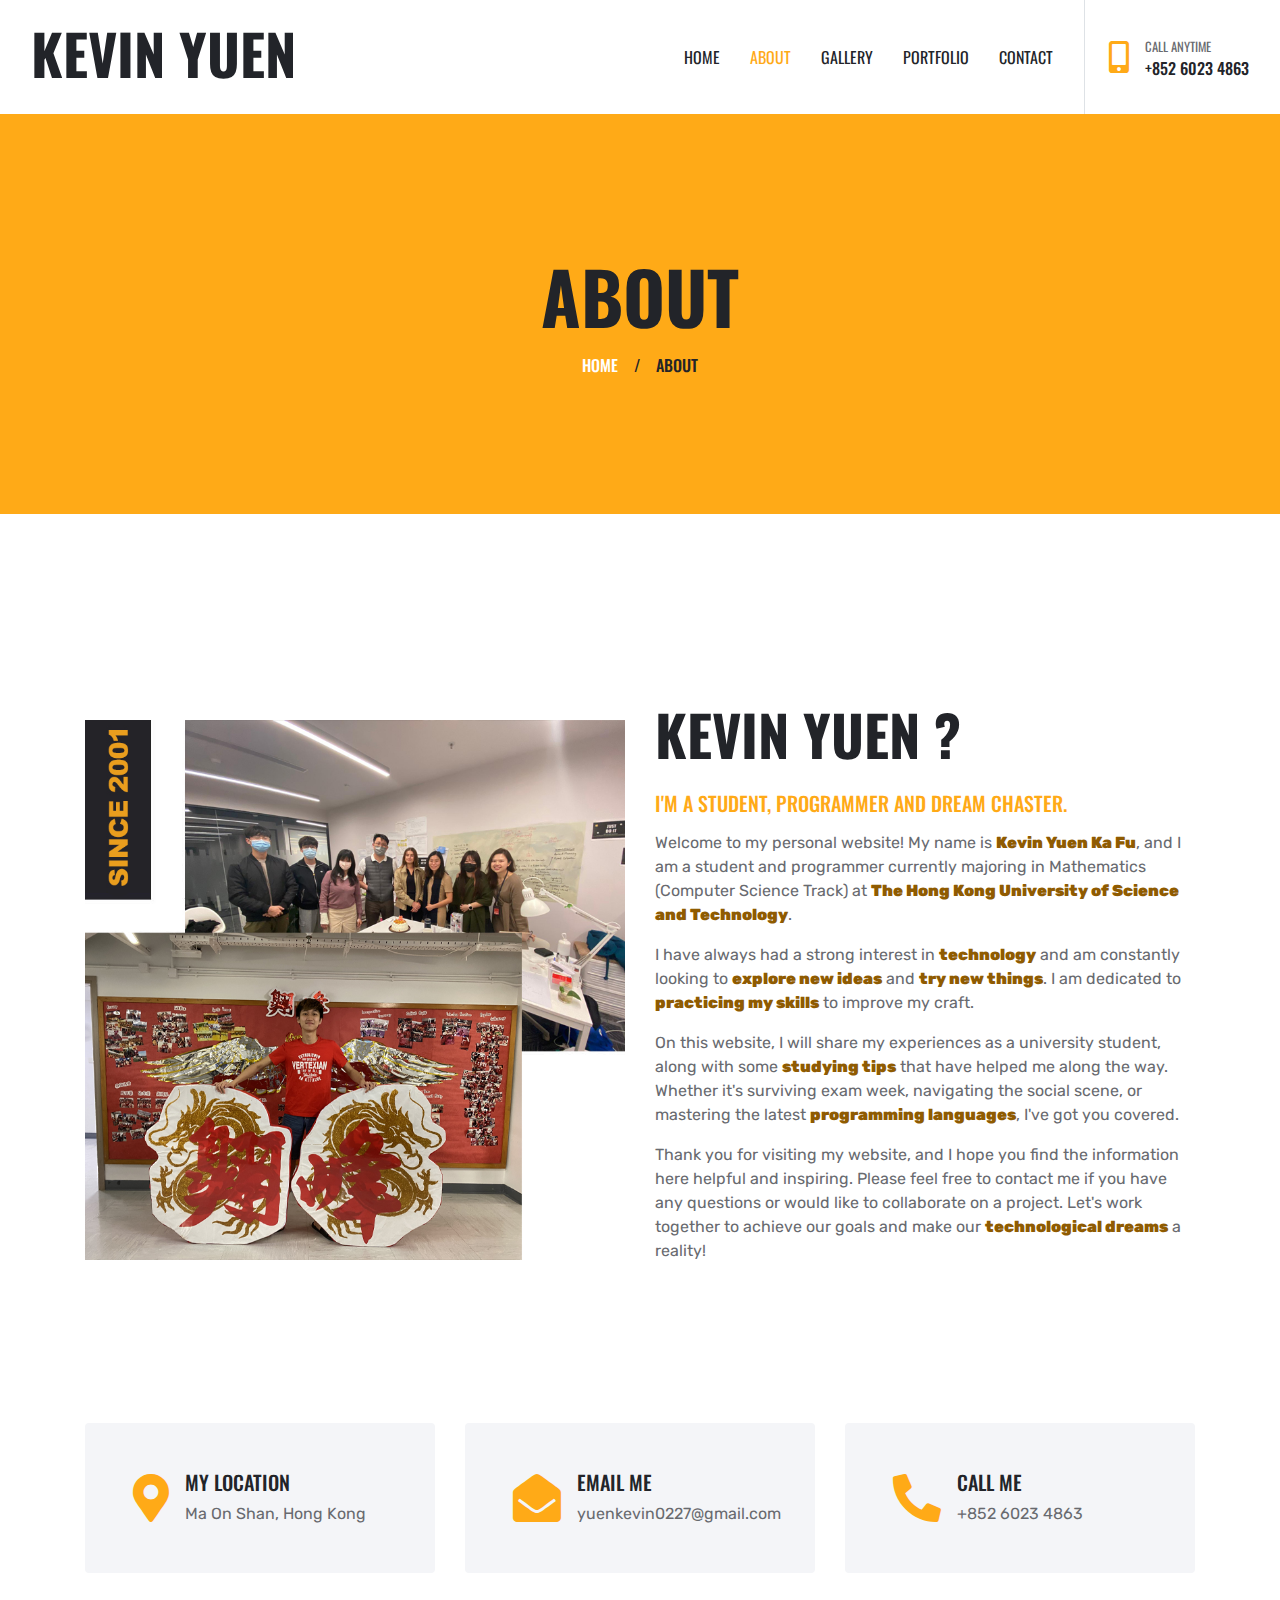
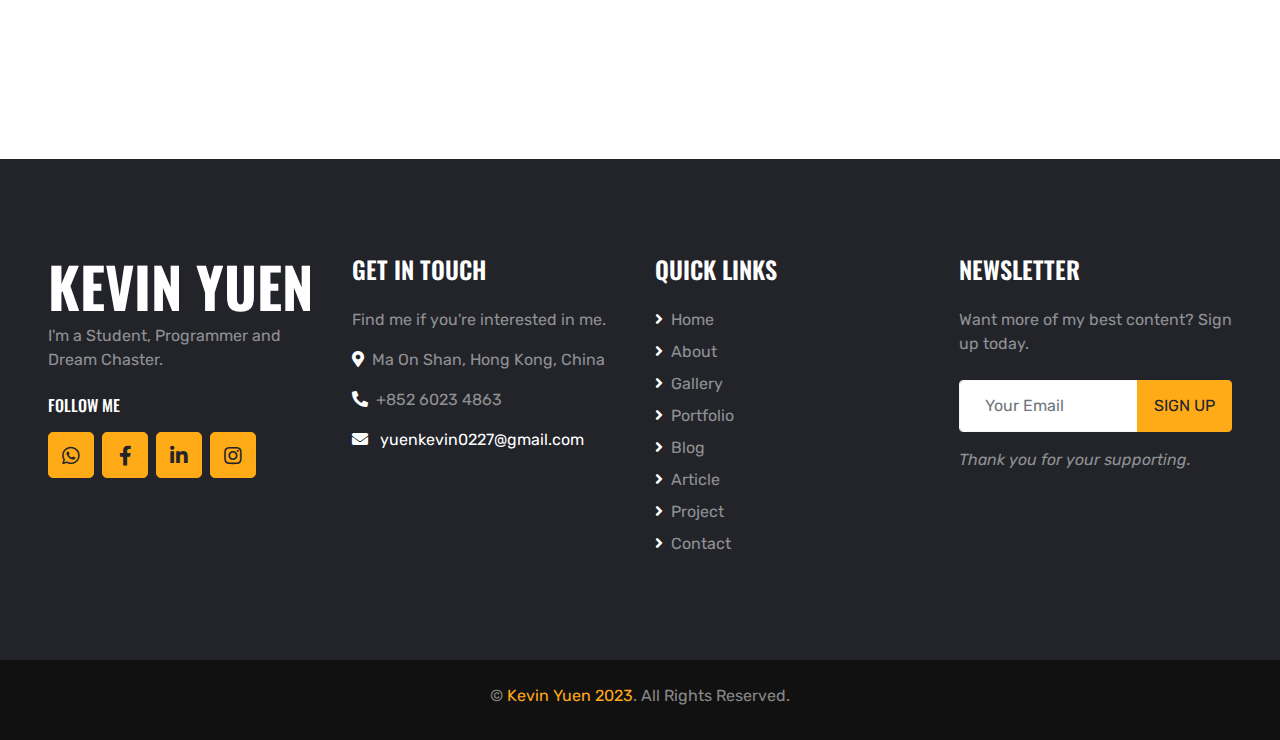
<file: about.html>
<!DOCTYPE html>
<html lang="en">

<head>
    <meta charset="utf-8">
    <title>About - Kevin Yuen</title>
    <meta content="width=device-width, initial-scale=1.0" name="viewport">
    <meta content="Free HTML Templates" name="keywords">
    <meta content="Free HTML Templates" name="description">

    <!-- Favicon -->
    <link href="img/favicon.ico" rel="icon">

    <!-- Google Web Fonts -->
    <link rel="preconnect" href="https://fonts.gstatic.com">
    <link href="https://fonts.googleapis.com/css2?family=Oswald:wght@400;500;600;700&family=Rubik&display=swap" rel="stylesheet"> 

    <!-- Font Awesome -->
    <link href="https://cdnjs.cloudflare.com/ajax/libs/font-awesome/5.15.0/css/all.min.css" rel="stylesheet">

    <!-- Libraries Stylesheet -->
    <link href="lib/owlcarousel/assets/owl.carousel.min.css" rel="stylesheet">
    <link href="lib/lightbox/css/lightbox.min.css" rel="stylesheet">

    <!-- Customized Bootstrap Stylesheet -->
    <link href="css/style.css" rel="stylesheet">
</head>

<body></body>
    <!-- Navbar Start -->
    <div class="container-fluid bg-white position-relative">
        <nav class="navbar navbar-expand-lg bg-white navbar-light py-3 py-lg-0">
            <a href="index.html" class="navbar-brand text-secondary">
                <h1 class="display-4 text-uppercase">Kevin Yuen</h1>
            </a>
            <button type="button" class="navbar-toggler" data-toggle="collapse" data-target="#navbarCollapse">
                <span class="navbar-toggler-icon"></span>
            </button>
            <div class="collapse navbar-collapse" id="navbarCollapse">
                <div class="navbar-nav ml-auto py-0 pr-3 border-right">
                    <a href="index.html" id="home-link" class="nav-item nav-link">Home</a>
                    <a href="about.html" id="about-link" class="nav-item nav-link active">About</a>
                    <a href="gallery.html" id="gallery-link" class="nav-item nav-link">Gallery</a>
                    <a href="portfolio.html" id="portfolio-link" class="nav-item nav-link">Portfolio</a>
                    <!-- <a href="blog.html" id="blog-link" class="nav-item nav-link">Blog</a>
                    <a href="article.html" id="article-link" class="nav-item nav-link">Article</a>
                    <a href="project.html" id="project-link" class="nav-item nav-link">Project</a> -->
                    <a href="contact.html" id="contact-link" class="nav-item nav-link">Contact</a>
                </div>
                <div class="d-none d-lg-flex align-items-center pl-4">
                    <i class="fa fa-2x fa-mobile-alt text-primary mr-3"></i>
                    <div>
                        <h6 class="text-body text-uppercase mb-1"><small>Call Anytime</small></h6>
                        <h6 class="m-0">+852 6023 4863</h6>
                    </div>
                </div>
            </div>
        </nav>
    </div>
    <!-- Navbar End -->


    <!-- Page Header Start -->
    <div class="page-header container-fluid bg-primary d-flex flex-column align-items-center justify-content-center">
        <h1 class="display-3 text-uppercase mb-3">About</h1>
        <div class="d-inline-flex text-white">
            <h6 class="text-uppercase m-0"><a class="text-white" href="index.html">Home</a></h6>
            <h6 class="m-0 px-3">/</h6>
            <h6 class="text-uppercase m-0">About</h6>
        </div>
    </div>
    <!-- Page Header Start -->


    <!-- About Start -->
    <div id="about_me_container"></div>
    <!-- About End -->


    <!-- About Info Start -->
    <div class="container-fluid py-5">
        <div class="container pb-3">
            <div class="row">
                <div class="col-lg-4 mb-2">
                    <div class="d-flex align-items-center bg-light rounded mb-4 px-5" style="height: 150px;">
                        <i class="fa fa-3x fa-map-marker-alt text-primary mr-3"></i>
                        <div class="d-flex flex-column">
                            <h5 class="text-uppercase">My location</h5>
                            <p class="m-0">Ma On Shan, Hong Kong</p>
                        </div>
                    </div>
                </div>
                <div class="col-lg-4 mb-2">
                    <div class="d-flex align-items-center bg-light rounded mb-4 px-5" style="height: 150px;">
                        <i class="fa fa-3x fa-envelope-open text-primary mr-3"></i>
                        <div class="d-flex flex-column">
                            <h5 class="text-uppercase">Email me</h5>
                            <p class="m-0">yuenkevin0227@gmail.com</p>
                        </div>
                    </div>
                </div>
                <div class="col-lg-4 mb-2">
                    <div class="d-flex align-items-center bg-light rounded mb-4 px-5" style="height: 150px;">
                        <i class="fas fa-3x fa-phone-alt text-primary mr-3"></i>
                        <div class="d-flex flex-column">
                            <h5 class="text-uppercase">Call me</h5>
                            <p class="m-0">+852 6023 4863</p>
                        </div>
                    </div>
                </div>
            </div>
        </div>
    </div>
    <!-- About Info End -->


    <!-- Footer Start -->
    <div id="footer"></div>
    <!-- Footer End -->


    <!-- Back to Top -->
    <a href="#" class="btn btn-lg btn-primary btn-lg-square back-to-top"><i class="fa fa-angle-up"></i></a>


    <!-- JavaScript Libraries -->
    <script src="https://code.jquery.com/jquery-3.4.1.min.js"></script>
    <script src="https://stackpath.bootstrapcdn.com/bootstrap/4.4.1/js/bootstrap.bundle.min.js"></script>
    <script src="lib/easing/easing.min.js"></script>
    <script src="lib/waypoints/waypoints.min.js"></script>
    <script src="lib/owlcarousel/owl.carousel.min.js"></script>
    <script src="lib/isotope/isotope.pkgd.min.js"></script>
    <script src="lib/lightbox/js/lightbox.min.js"></script>

    <!-- Contact Javascript File -->
    <script src="mail/jqBootstrapValidation.min.js"></script>
    <script src="mail/contact.js"></script>

    <!-- Template Javascript -->
    <script src="js/main.js"></script>
</body>

</html>
</file>
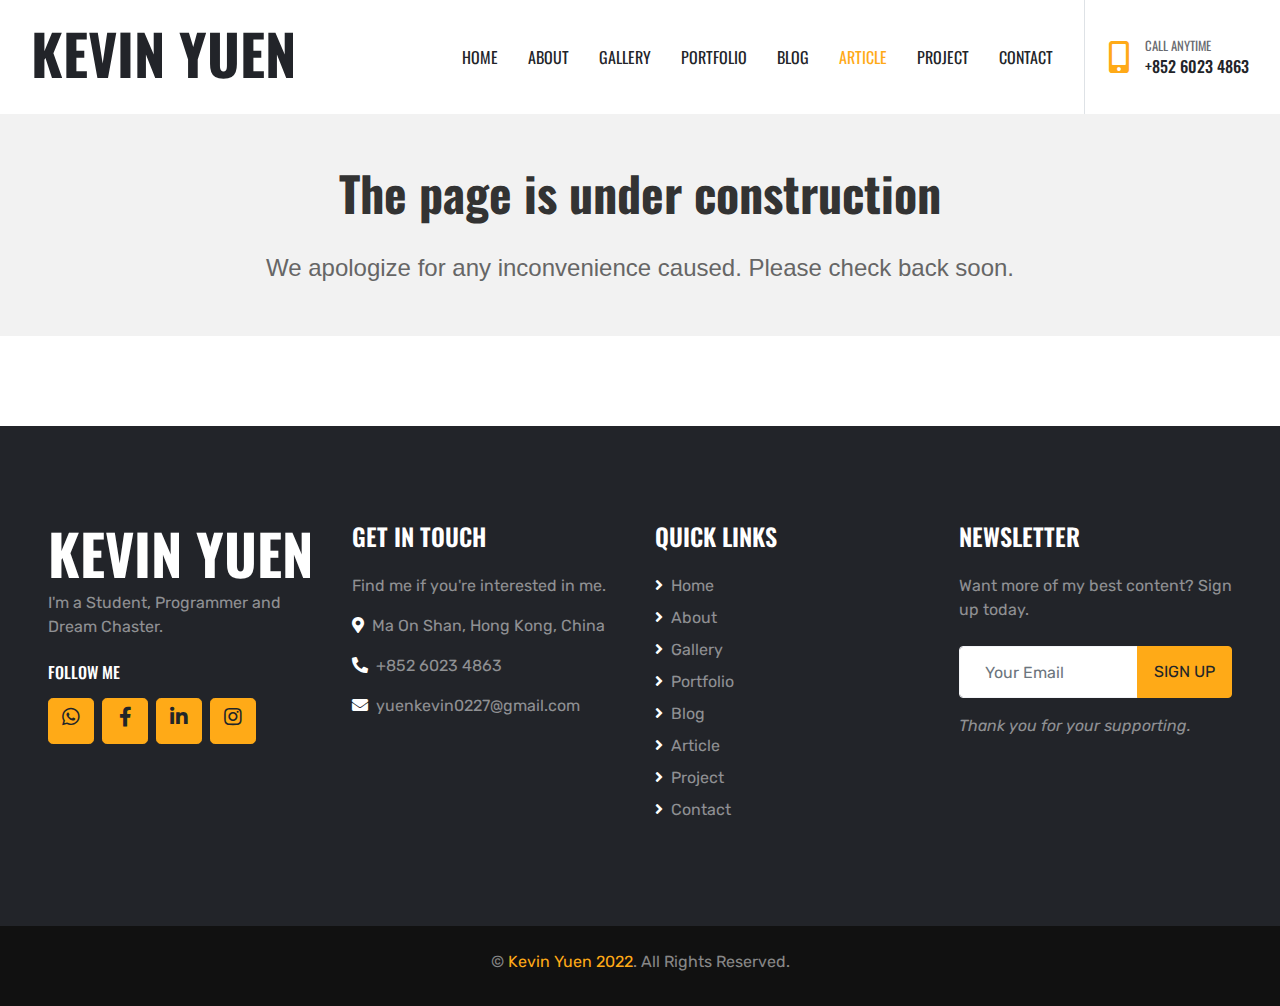
<file: article.html>
<head>
    <meta charset="utf-8">
    <title>DOT.NET - Digital Agency Website Template</title>
    <meta content="width=device-width, initial-scale=1.0" name="viewport">
    <meta content="Free HTML Templates" name="keywords">
    <meta content="Free HTML Templates" name="description">

    <!-- Favicon -->
    <link href="img/favicon.ico" rel="icon">

    <!-- Google Web Fonts -->
    <link rel="preconnect" href="https://fonts.gstatic.com">
    <link href="https://fonts.googleapis.com/css2?family=Oswald:wght@400;500;600;700&family=Rubik&display=swap" rel="stylesheet"> 

    <!-- Font Awesome -->
    <link href="https://cdnjs.cloudflare.com/ajax/libs/font-awesome/5.15.0/css/all.min.css" rel="stylesheet">

    <!-- Libraries Stylesheet -->
    <link href="lib/owlcarousel/assets/owl.carousel.min.css" rel="stylesheet">
    <link href="lib/lightbox/css/lightbox.min.css" rel="stylesheet">

    <!-- Customized Bootstrap Stylesheet -->
    <link href="css/style.css" rel="stylesheet">
</head>

<body>
       <!-- Navbar Start -->
       <div class="container-fluid bg-white position-relative">
        <nav class="navbar navbar-expand-lg bg-white navbar-light py-3 py-lg-0">
            <a href="index.html" class="navbar-brand text-secondary">
                <h1 class="display-4 text-uppercase">Kevin Yuen</h1>
            </a>
            <button type="button" class="navbar-toggler" data-toggle="collapse" data-target="#navbarCollapse">
                <span class="navbar-toggler-icon"></span>
            </button>
            <div class="collapse navbar-collapse" id="navbarCollapse">
                <div class="navbar-nav ml-auto py-0 pr-3 border-right">
                    <a href="index.html" class="nav-item nav-link">Home</a>
                    <a href="about.html" class="nav-item nav-link">About</a>
                    <a href="gallery.html" class="nav-item nav-link">Gallery</a>
                    <a href="portfolio.html" class="nav-item nav-link">Portfolio</a>
                    <a href="blog.html" class="nav-item nav-link">Blog</a>
                    <a href="article.html" class="nav-item nav-link active">Article</a>
                    <!-- <div class="nav-item dropdown">
                        <a href="#" class="nav-link dropdown-toggle" data-toggle="dropdown">Article</a>
                        <div class="dropdown-menu rounded-0 m-0">
                            <a href="team.html" class="dropdown-item">Meat The Team</a>
                            <a href="testimonial.html" class="dropdown-item">Testimonial</a>
                        </div>
                    </div> -->
                    <a href="project.html" class="nav-item nav-link">Project</a>
                    <a href="contact.html" class="nav-item nav-link">Contact</a>
                </div>
                <div class="d-none d-lg-flex align-items-center pl-4">
                    <i class="fa fa-2x fa-mobile-alt text-primary mr-3"></i>
                    <div>
                        <h6 class="text-body text-uppercase mb-1"><small>Call Anytime</small></h6>
                        <h6 class="m-0">+852 6023 4863</h6>
                    </div>
                </div>
            </div>
        </nav>
    </div>
    <!-- Navbar End -->
    <!-- Construction in progress -->
    <style>
		.construction{
			background-color: #f2f2f2;
			font-family: Arial, sans-serif;
			text-align: center;
			
		}

		.construction h1 {
			font-size: 48px;
			color: #333;
			padding-bottom: 20px;
            padding-top: 50px;
		}

		.construction p {
			font-size: 24px;
			color: #666;
			padding-bottom: 50px;
		}
	</style>
    <div class="construction">
        <h1>The page is under construction</h1>
    	<p>We apologize for any inconvenience caused. Please check back soon.</p>
    </div>
    <!-- Construction in progress -->

    <!-- Footer Start -->
    <div class="container-fluid bg-dark text-white-50 py-5 px-sm-3 px-md-5"
        style="margin-top: 90px;">
        <div class="row pt-5">
            <div class="col-lg-3 col-md-6 mb-5">
                <a href="index.html" class="navbar-brand">
                    <h1 class="m-0 mt-n2 text-white display-4">KEVIN YUEN</h1>
                </a>
                <p>I'm a Student, Programmer and Dream Chaster.</p>
                <h6 class="text-uppercase text-white py-2">Follow Me</h6>
                <div class="d-flex justify-content-start">
                    <a class="btn btn-lg btn-primary btn-lg-square mr-2"
                        href="https://api.whatsapp.com/send?phone=85260234863&text=Hi%2C%20I%20am%20Kevin%20Yuen%2C%20nice%20to%20meet%20you.%20Please%20leave%20your%20message%20here."><i
                            class="fab fa-whatsapp"></i></a>
                    <a class="btn btn-lg btn-primary btn-lg-square mr-2"
                        href="https://www.facebook.com/profile.php?id=100001705519231"><i
                            class="fab fa-facebook-f"></i></a>
                    <a class="btn btn-lg btn-primary btn-lg-square mr-2"
                        href="https://www.linkedin.com/in/kevin-yuen-66a068221/"><i
                            class="fab fa-linkedin-in"></i></a>
                    <a class="btn btn-lg btn-primary btn-lg-square"
                        href="https://www.instagram.com/kevinyuenkf/?hl=zh-tw"><i
                            class="fab fa-instagram"></i></a>
                </div>
            </div>
            <div class="col-lg-3 col-md-6 mb-5">
                <h4 class="text-uppercase text-white mb-4">Get In Touch</h4>
                <p>Find me if you're interested in me.</p>
                <p><i class="fa fa-map-marker-alt text-white mr-2"></i>Ma On Shan,
                    Hong Kong, China</p>
                <p><i class="fa fa-phone-alt text-white mr-2"></i>+852 6023 4863</p>
                <p><i
                        class="fa fa-envelope text-white mr-2"></i>yuenkevin0227@gmail.com
                </p>
            </div>
            <div class="col-lg-3 col-md-6 mb-5">
                <h4 class="text-uppercase text-white mb-4">Quick Links</h4>
                <div class="d-flex flex-column justify-content-start">
                    <a class="text-white-50 mb-2" href="#"><i
                            class="fa fa-angle-right text-white mr-2"></i>Home</a>
                    <a class="text-white-50 mb-2" href="#"><i
                            class="fa fa-angle-right text-white mr-2"></i>About</a>
                    <a class="text-white-50 mb-2" href="#"><i
                            class="fa fa-angle-right text-white mr-2"></i>Gallery</a>
                    <a class="text-white-50 mb-2" href="#"><i
                            class="fa fa-angle-right text-white mr-2"></i>Portfolio</a>
                    <a class="text-white-50 mb-2" href="#"><i
                            class="fa fa-angle-right text-white mr-2"></i>Blog</a>
                    <a class="text-white-50 mb-2" href="#"><i
                            class="fa fa-angle-right text-white mr-2"></i>Article</a>
                    <a class="text-white-50 mb-2" href="#"><i
                            class="fa fa-angle-right text-white mr-2"></i>Project</a>
                    <a class="text-white-50 mb-2" href="#"><i
                            class="fa fa-angle-right text-white mr-2"></i>Contact</a>
                </div>
            </div>
            <div class="col-lg-3 col-md-6 mb-5">
                <h4 class="text-uppercase text-white mb-4">Newsletter</h4>
                <p class="mb-4">Want more of my best content? Sign up today.</p>
                <div class="w-100 mb-3">
                    <div class="input-group">
                        <input type="text" class="form-control border-light"
                            style="padding: 25px;" placeholder="Your Email">
                        <div class="input-group-append">
                            <button class="btn btn-primary text-uppercase px-3">Sign
                                Up</button>
                        </div>
                    </div>
                </div>
                <i>Thank you for your supporting.</i>
            </div>
        </div>
    </div>
    <div class="container-fluid py-4 px-sm-3 px-md-5" style="background: #111111;">
        <p class="mb-2 text-center text-white-50">&copy; <a href="#">Kevin Yuen
                2022</a>. All Rights Reserved.</p>
    </div>
    <!-- Footer End -->


    <!-- Back to Top -->
    <a href="#" class="btn btn-lg btn-primary btn-lg-square back-to-top"><i
            class="fa fa-angle-up"></i></a>


    <!-- JavaScript Libraries -->
    <script src="https://code.jquery.com/jquery-3.4.1.min.js"></script>
    <script
        src="https://stackpath.bootstrapcdn.com/bootstrap/4.4.1/js/bootstrap.bundle.min.js"></script>
    <script src="lib/easing/easing.min.js"></script>
    <script src="lib/waypoints/waypoints.min.js"></script>
    <script src="lib/owlcarousel/owl.carousel.min.js"></script>
    <script src="lib/isotope/isotope.pkgd.min.js"></script>
    <script src="lib/lightbox/js/lightbox.min.js"></script>

    <!-- Contact Javascript File -->
    <script src="mail/jqBootstrapValidation.min.js"></script>
    <script src="mail/contact.js"></script>

    <!-- Template Javascript -->
</body>
</file>
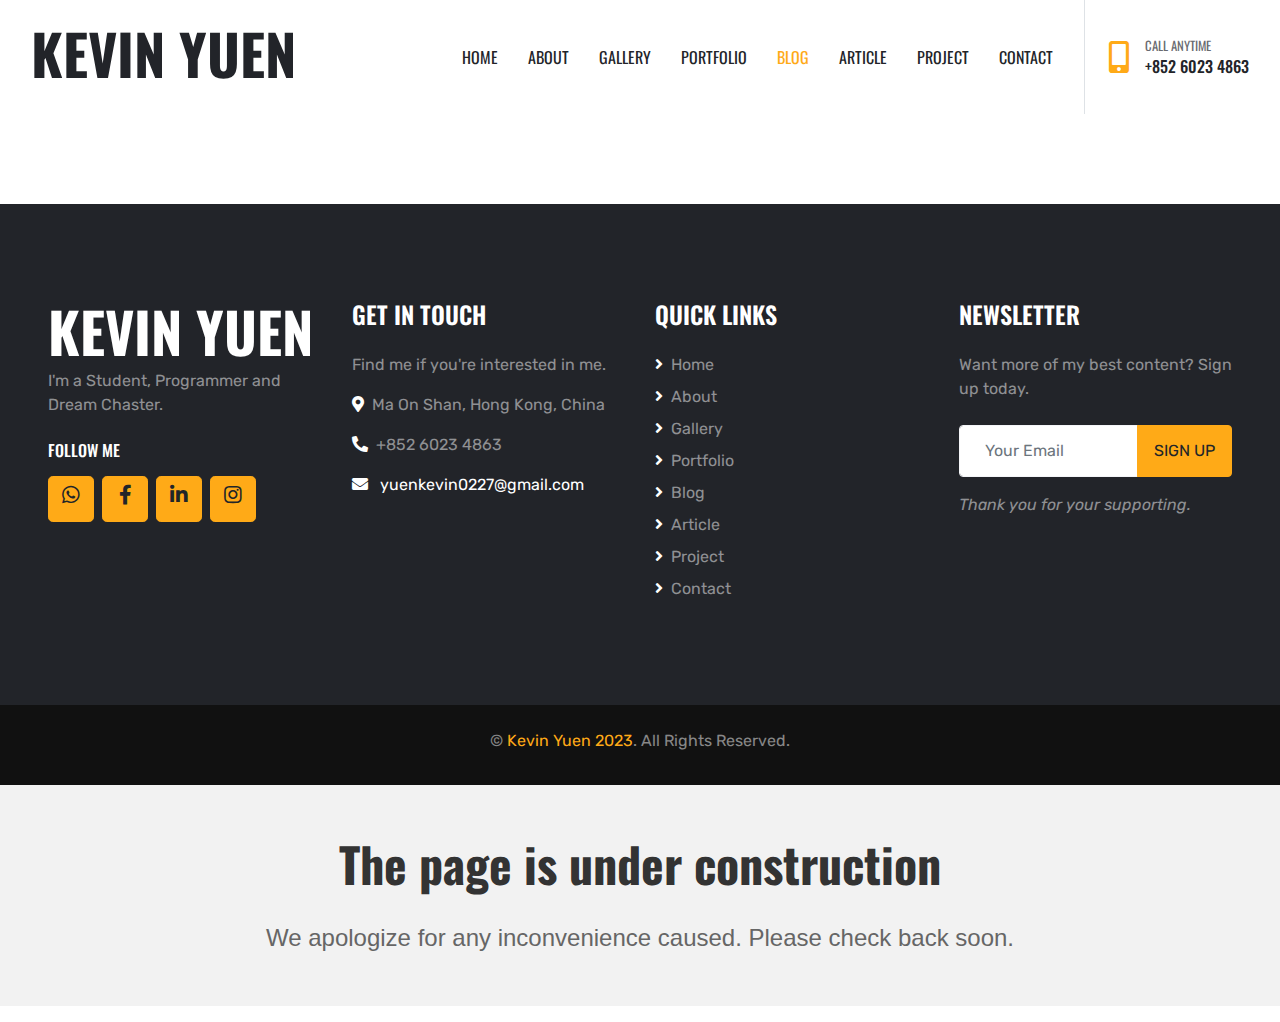
<file: blog.html>
<head>
    <meta charset="utf-8">
    <title>DOT.NET - Digital Agency Website Template</title>
    <meta content="width=device-width, initial-scale=1.0" name="viewport">
    <meta content="Free HTML Templates" name="keywords">
    <meta content="Free HTML Templates" name="description">

    <!-- Favicon -->
    <link href="img/favicon.ico" rel="icon">

    <!-- Google Web Fonts -->
    <link rel="preconnect" href="https://fonts.gstatic.com">
    <link href="https://fonts.googleapis.com/css2?family=Oswald:wght@400;500;600;700&family=Rubik&display=swap" rel="stylesheet"> 

    <!-- Font Awesome -->
    <link href="https://cdnjs.cloudflare.com/ajax/libs/font-awesome/5.15.0/css/all.min.css" rel="stylesheet">

    <!-- Libraries Stylesheet -->
    <link href="lib/owlcarousel/assets/owl.carousel.min.css" rel="stylesheet">
    <link href="lib/lightbox/css/lightbox.min.css" rel="stylesheet">

    <!-- Customized Bootstrap Stylesheet -->
    <link href="css/style.css" rel="stylesheet">
</head>

<body>
       <!-- Navbar Start -->
       <div class="container-fluid bg-white position-relative">
        <nav class="navbar navbar-expand-lg bg-white navbar-light py-3 py-lg-0">
            <a href="index.html" class="navbar-brand text-secondary">
                <h1 class="display-4 text-uppercase">Kevin Yuen</h1>
            </a>
            <button type="button" class="navbar-toggler" data-toggle="collapse" data-target="#navbarCollapse">
                <span class="navbar-toggler-icon"></span>
            </button>
            <div class="collapse navbar-collapse" id="navbarCollapse">
                <div class="navbar-nav ml-auto py-0 pr-3 border-right">
                    <a href="index.html" class="nav-item nav-link">Home</a>
                    <a href="about.html" class="nav-item nav-link">About</a>
                    <a href="gallery.html" class="nav-item nav-link">Gallery</a>
                    <a href="portfolio.html" class="nav-item nav-link">Portfolio</a>
                    <a href="blog.html" class="nav-item nav-link active">Blog</a>
                    <a href="article.html" class="nav-item nav-link">Article</a>
                    <!-- <div class="nav-item dropdown">
                        <a href="#" class="nav-link dropdown-toggle" data-toggle="dropdown">Article</a>
                        <div class="dropdown-menu rounded-0 m-0">
                            <a href="team.html" class="dropdown-item">Meat The Team</a>
                            <a href="testimonial.html" class="dropdown-item">Testimonial</a>
                        </div>
                    </div> -->
                    <a href="project.html" class="nav-item nav-link">Project</a>
                    <a href="contact.html" class="nav-item nav-link">Contact</a>
                </div>
                <div class="d-none d-lg-flex align-items-center pl-4">
                    <i class="fa fa-2x fa-mobile-alt text-primary mr-3"></i>
                    <div>
                        <h6 class="text-body text-uppercase mb-1"><small>Call Anytime</small></h6>
                        <h6 class="m-0">+852 6023 4863</h6>
                    </div>
                </div>
            </div>
        </nav>
    </div>
    <!-- Navbar End -->
       <!-- Footer Start -->
       <div id="footer"></div>
       <!-- Footer End -->

<!-- Construction in progress -->
<style>
    .construction{
        background-color: #f2f2f2;
        font-family: Arial, sans-serif;
        text-align: center;
        
    }

    .construction h1 {
        font-size: 48px;
        color: #333;
        padding-bottom: 20px;
        padding-top: 50px;
    }

    .construction p {
        font-size: 24px;
        color: #666;
        padding-bottom: 50px;
    }
</style>
<div class="construction">
    <h1>The page is under construction</h1>
    <p>We apologize for any inconvenience caused. Please check back soon.</p>
</div>
<!-- Construction in progress -->
    
    <!-- Back to Top -->
    <a href="#" class="btn btn-lg btn-primary btn-lg-square back-to-top"><i class="fa fa-angle-up"></i></a>


    <!-- JavaScript Libraries -->
    <script src="https://code.jquery.com/jquery-3.4.1.min.js"></script>
    <script src="https://stackpath.bootstrapcdn.com/bootstrap/4.4.1/js/bootstrap.bundle.min.js"></script>
    <script src="lib/easing/easing.min.js"></script>
    <script src="lib/waypoints/waypoints.min.js"></script>
    <script src="lib/owlcarousel/owl.carousel.min.js"></script>
    <script src="lib/isotope/isotope.pkgd.min.js"></script>
    <script src="lib/lightbox/js/lightbox.min.js"></script>

    <!-- Contact Javascript File -->
    <script src="mail/jqBootstrapValidation.min.js"></script>
    <script src="mail/contact.js"></script>

    <!-- Template Javascript -->
    <script src="js/main.js"></script>
</body>
</file>
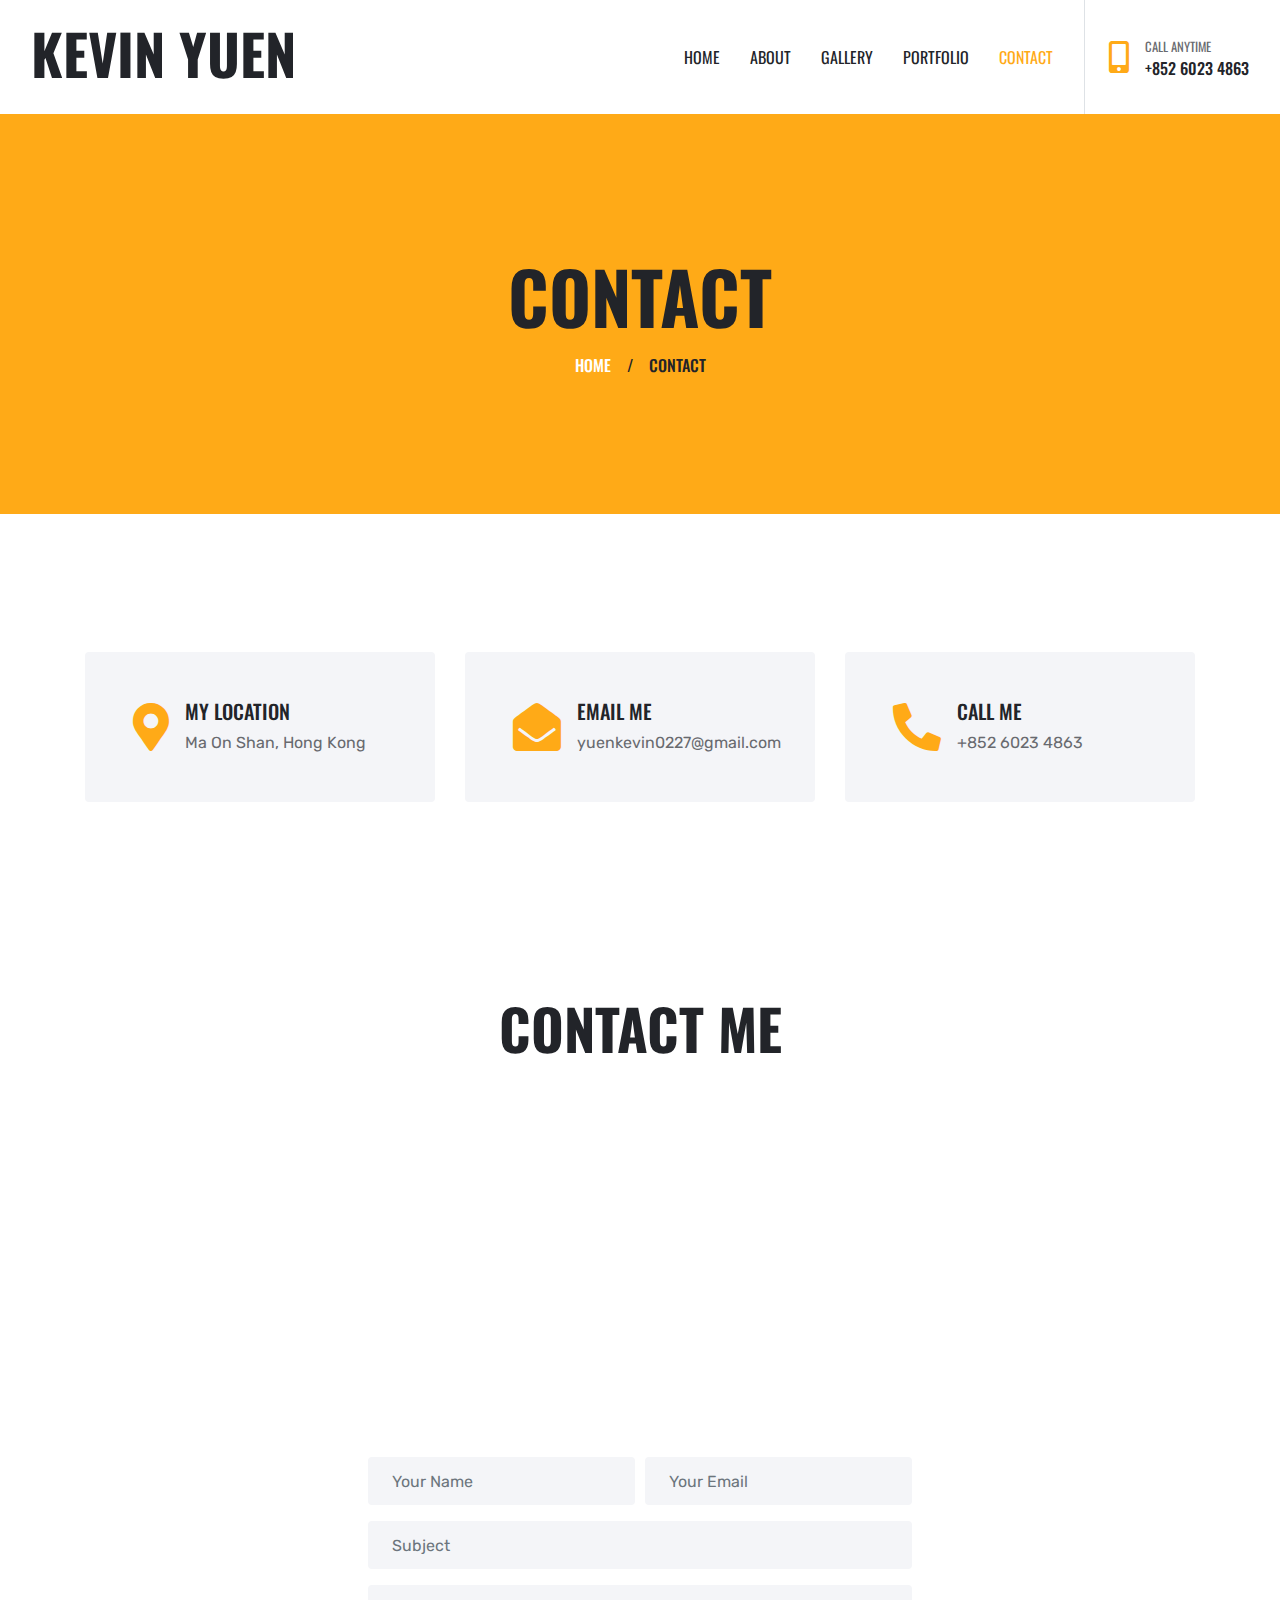
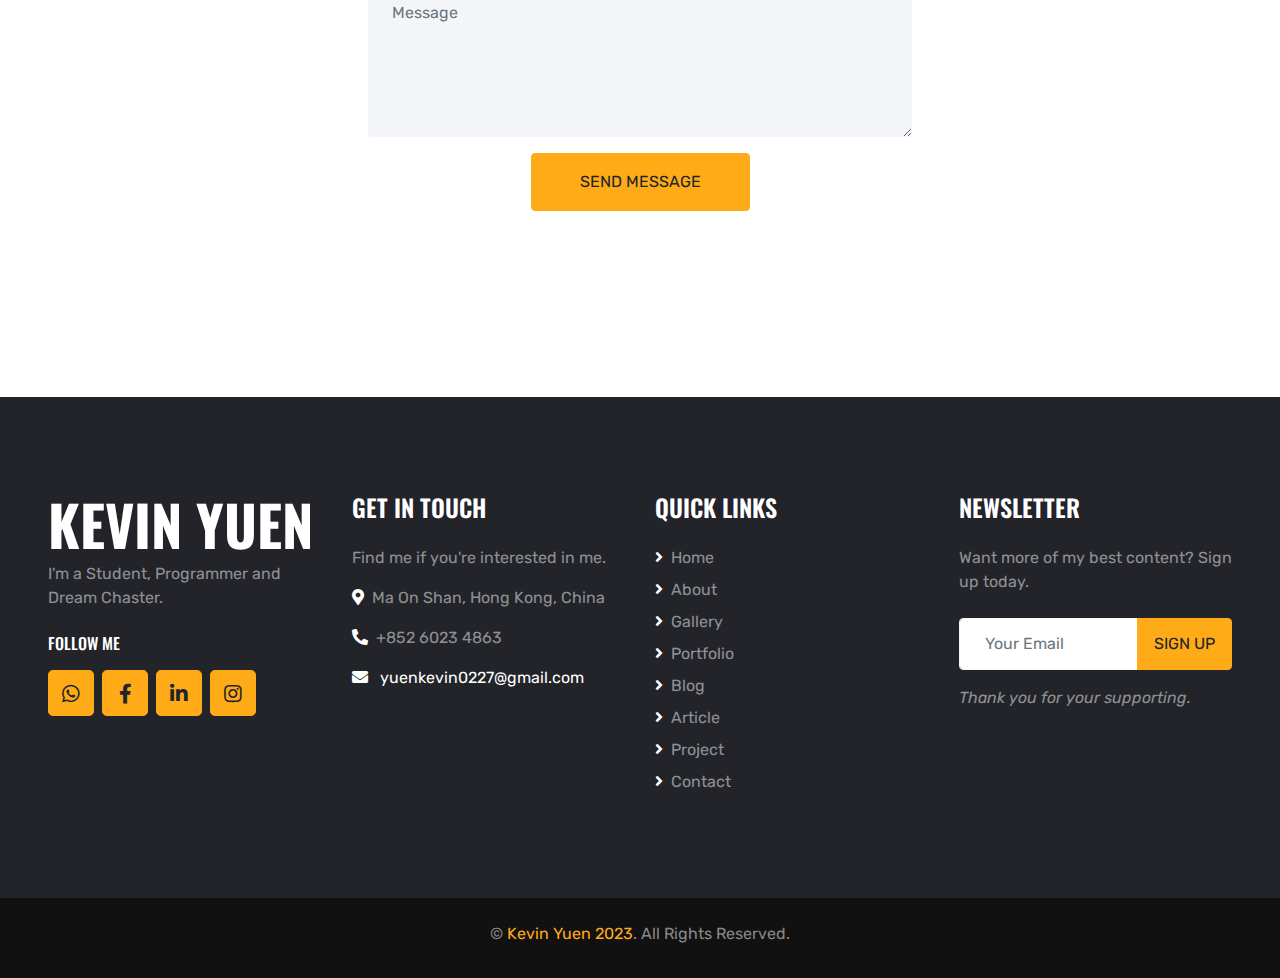
<file: contact.html>
<!DOCTYPE html>
<html lang="en">

<head>
    <meta charset="utf-8">
    <title>Contact - Kevin Yuen</title>
    <meta content="width=device-width, initial-scale=1.0" name="viewport">
    <meta content="Free HTML Templates" name="keywords">
    <meta content="Free HTML Templates" name="description">

    <!-- Favicon -->
    <link href="img/favicon.ico" rel="icon">

    <!-- Google Web Fonts -->
    <link rel="preconnect" href="https://fonts.gstatic.com">
    <link href="https://fonts.googleapis.com/css2?family=Oswald:wght@400;500;600;700&family=Rubik&display=swap" rel="stylesheet"> 

    <!-- Font Awesome -->
    <link href="https://cdnjs.cloudflare.com/ajax/libs/font-awesome/5.15.0/css/all.min.css" rel="stylesheet">

    <!-- Libraries Stylesheet -->
    <link href="lib/owlcarousel/assets/owl.carousel.min.css" rel="stylesheet">
    <link href="lib/lightbox/css/lightbox.min.css" rel="stylesheet">

    <!-- Customized Bootstrap Stylesheet -->
    <link href="css/style.css" rel="stylesheet">
</head>

<body>
    <!-- Navbar Start -->
    <div class="container-fluid bg-white position-relative">
        <nav class="navbar navbar-expand-lg bg-white navbar-light py-3 py-lg-0">
            <a href="index.html" class="navbar-brand text-secondary">
                <h1 class="display-4 text-uppercase">Kevin Yuen</h1>
            </a>
            <button type="button" class="navbar-toggler" data-toggle="collapse" data-target="#navbarCollapse">
                <span class="navbar-toggler-icon"></span>
            </button>
            <div class="collapse navbar-collapse" id="navbarCollapse">
                <div class="navbar-nav ml-auto py-0 pr-3 border-right">
                    <a href="index.html" id="home-link" class="nav-item nav-link">Home</a>
                    <a href="about.html" id="about-link" class="nav-item nav-link">About</a>
                    <a href="gallery.html" id="gallery-link" class="nav-item nav-link">Gallery</a>
                    <a href="portfolio.html" id="portfolio-link" class="nav-item nav-link">Portfolio</a>
                    <!-- <a href="blog.html" id="blog-link" class="nav-item nav-link">Blog</a>
                    <a href="article.html" id="article-link" class="nav-item nav-link">Article</a>
                    <a href="project.html" id="project-link" class="nav-item nav-link">Project</a> -->
                    <a href="contact.html" id="contact-link" class="nav-item nav-link active">Contact</a>
                </div>
                <div class="d-none d-lg-flex align-items-center pl-4">
                    <i class="fa fa-2x fa-mobile-alt text-primary mr-3"></i>
                    <div>
                        <h6 class="text-body text-uppercase mb-1"><small>Call Anytime</small></h6>
                        <h6 class="m-0">+852 6023 4863</h6>
                    </div>
                </div>
            </div>
        </nav>
    </div>
    <!-- Navbar End -->


    <!-- Page Header Start -->
    <div class="page-header container-fluid bg-primary d-flex flex-column align-items-center justify-content-center">
        <h1 class="display-3 text-uppercase mb-3">Contact</h1>
        <div class="d-inline-flex text-white">
            <h6 class="text-uppercase m-0"><a class="text-white" href="index.html">Home</a></h6>
            <h6 class="m-0 px-3">/</h6>
            <h6 class="text-uppercase m-0">Contact</h6>
        </div>
    </div>
    <!-- Page Header Start -->


    <!-- Contact Start -->
    <div class="container-fluid py-5">
        <div class="container pb-3">
            <div class="row">
                <div class="col-lg-4 mb-2">
                    <div class="d-flex align-items-center bg-light rounded mb-4 px-5" style="height: 150px;">
                        <i class="fa fa-3x fa-map-marker-alt text-primary mr-3"></i>
                        <div class="d-flex flex-column">
                            <h5 class="text-uppercase">My location</h5>
                            <p class="m-0">Ma On Shan, Hong Kong</p>
                        </div>
                    </div>
                </div>
                <div class="col-lg-4 mb-2">
                    <div class="d-flex align-items-center bg-light rounded mb-4 px-5" style="height: 150px;">
                        <i class="fa fa-3x fa-envelope-open text-primary mr-3"></i>
                        <div class="d-flex flex-column">
                            <h5 class="text-uppercase">Email me</h5>
                            <p class="m-0">yuenkevin0227@gmail.com</p>
                        </div>
                    </div>
                </div>
                <div class="col-lg-4 mb-2">
                    <div class="d-flex align-items-center bg-light rounded mb-4 px-5" style="height: 150px;">
                        <i class="fas fa-3x fa-phone-alt text-primary mr-3"></i>
                        <div class="d-flex flex-column">
                            <h5 class="text-uppercase">Call me</h5>
                            <p class="m-0">+852 6023 4863</p>
                        </div>
                    </div>
                </div>
            </div>
        </div>
    </div>
    <div class="container-fluid py-5 px-0">
        <h1 class="display-4 text-uppercase text-center mt-5 mb-5">Contact Me</h1>
        <div class="row mx-0">
            <div class="col-12 px-0" style="height: 500px;">
                <div class="position-relative h-100">
                    <iframe class="position-relative w-100 h-100"
                        src="https://www.google.com/maps/embed?pb=!1m18!1m12!1m3!1d3001156.4288297426!2d-78.01371936852176!3d42.72876761954724!2m3!1f0!2f0!3f0!3m2!1i1024!2i768!4f13.1!3m3!1m2!1s0x4ccc4bf0f123a5a9%3A0xddcfc6c1de189567!2sNew%20York%2C%20USA!5e0!3m2!1sen!2sbd!4v1603794290143!5m2!1sen!2sbd"
                        frameborder="0" style="border:0;" allowfullscreen="" aria-hidden="false"
                        tabindex="0"></iframe>
                </div>
            </div>
        </div>
        
        <div class="row mx-0 justify-content-center" style="margin-top: -200px;">
            <div class="col-lg-6 col-md-8 col-sm-10 px-0">
                <div class="contact-form bg-white rounded p-5">
                    <div id="success"></div>
                    <form name="sentMessage" id="contactForm" action="send-message.php" method="POST" novalidate="novalidate">
                        <div class="form-row">
                            <div class="col-md-6">
                                <div class="control-group">
                                    <input type="text" class="form-control bg-light border-0 p-4" id="name" placeholder="Your Name" required="required" data-validation-required-message="Please enter your name" />
                                    <p class="help-block text-danger"></p>
                                </div>
                            </div>
                            <div class="col-md-6">
                                <div class="control-group">
                                    <input type="email" class="form-control bg-light border-0 p-4" id="email" placeholder="Your Email" required="required" data-validation-required-message="Please enter your email" />
                                    <p class="help-block text-danger"></p>
                                </div>
                            </div>
                        </div>
                        <div class="control-group">
                            <input type="text" class="form-control bg-light border-0 p-4" id="subject" placeholder="Subject" required="required" data-validation-required-message="Please enter a subject" />
                            <p class="help-block text-danger"></p>
                        </div>
                        <div class="control-group">
                            <textarea class="form-control bg-light border-0 py-3 px-4" rows="5" id="message" placeholder="Message" required="required" data-validation-required-message="Please enter your message"></textarea>
                            <p class="help-block text-danger"></p>
                        </div>
                        <div class="text-center">
                            <button class="btn btn-primary text-uppercase py-3 px-5" type="submit" id="sendMessageButton">Send Message</button>
                        </div>
                    </form>
                </div>
            </div>
        </div>
    </div>
    <!-- Contact End -->


    <!-- Footer Start -->
    <div id="footer"></div>
    <!-- Footer End -->


    <!-- Back to Top -->
    <a href="#" class="btn btn-lg btn-primary btn-lg-square back-to-top"><i class="fa fa-angle-up"></i></a>


    <!-- JavaScript Libraries -->
    <script src="https://code.jquery.com/jquery-3.4.1.min.js"></script>
    <script src="https://stackpath.bootstrapcdn.com/bootstrap/4.4.1/js/bootstrap.bundle.min.js"></script>
    <script src="lib/easing/easing.min.js"></script>
    <script src="lib/waypoints/waypoints.min.js"></script>
    <script src="lib/owlcarousel/owl.carousel.min.js"></script>
    <script src="lib/isotope/isotope.pkgd.min.js"></script>
    <script src="lib/lightbox/js/lightbox.min.js"></script>

    <!-- Contact Javascript File -->
    <script src="mail/jqBootstrapValidation.min.js"></script>
    <script src="mail/contact.js"></script>

    <!-- Template Javascript -->
    <script src="js/main.js"></script>
</body>

</html>
</file>
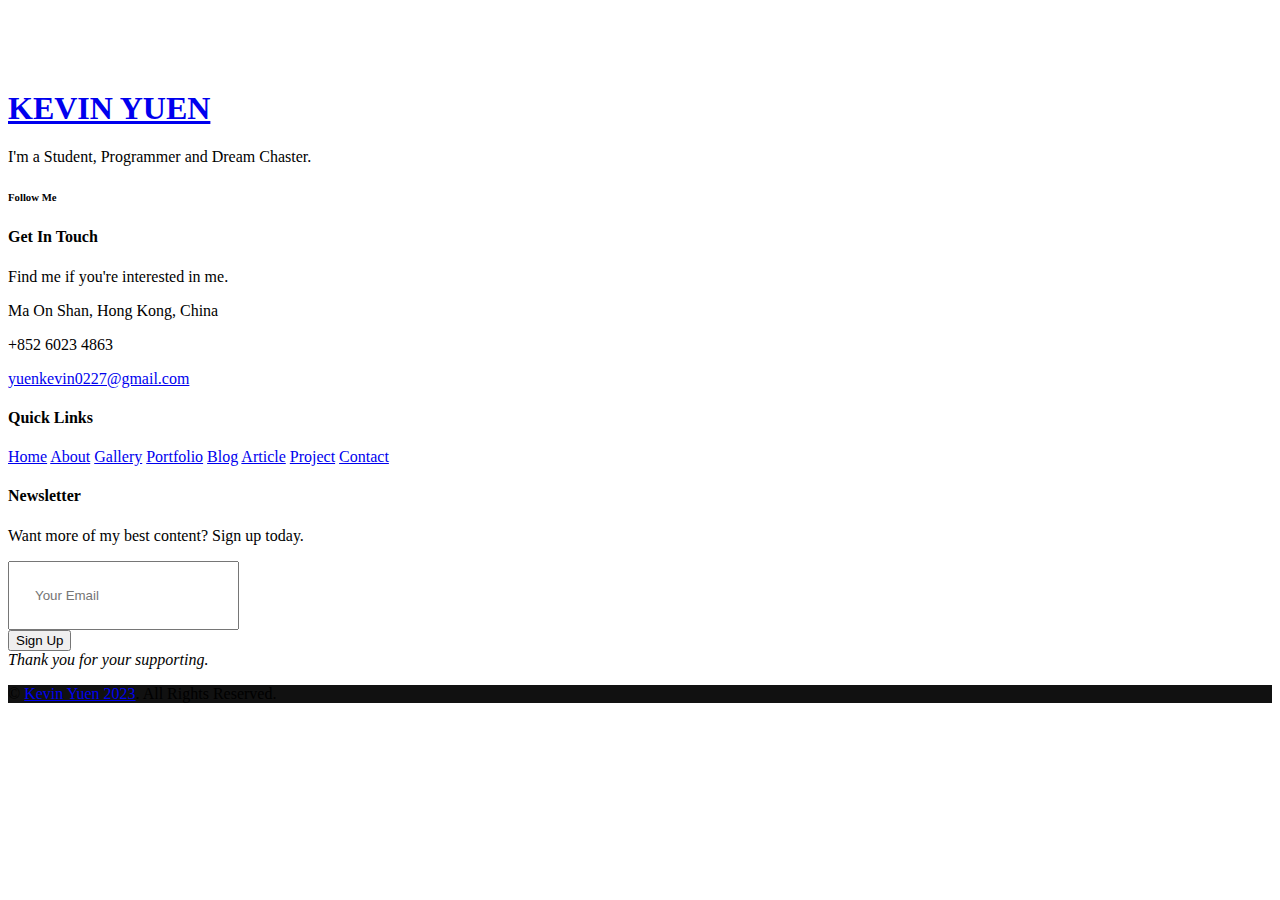
<file: footer.html>
<!DOCTYPE html>
<html lang="en">
<head>
    <meta charset="UTF-8">
    <meta http-equiv="X-UA-Compatible" content="IE=edge">
    <meta name="viewport" content="width=device-width, initial-scale=1.0">
    <title>footer
    </title>
</head>
<body>
    <div id="footer">
    <!-- Footer Start -->
    <div class="container-fluid bg-dark text-white-50 py-5 px-sm-3 px-md-5"
    style="margin-top: 90px;">
    <div class="row pt-5">
        <div class="col-lg-3 col-md-6 mb-5">
            <a href="index.html" class="navbar-brand">
                <h1 class="m-0 mt-n2 text-white display-4">KEVIN YUEN</h1>
            </a>
            <p>I'm a Student, Programmer and Dream Chaster.</p>
            <h6 class="text-uppercase text-white py-2">Follow Me</h6>
            <div class="d-flex justify-content-start">
                <a class="btn btn-lg btn-primary btn-lg-square mr-2"
                    href="https://api.whatsapp.com/send?phone=85260234863&text=Hi%2C%20I%20am%20Kevin%20Yuen%2C%20nice%20to%20meet%20you.%20Please%20leave%20your%20message%20here."><i
                        class="fab fa-whatsapp"></i></a>
                <a class="btn btn-lg btn-primary btn-lg-square mr-2"
                    href="https://www.facebook.com/profile.php?id=100001705519231"><i
                        class="fab fa-facebook-f"></i></a>
                <a class="btn btn-lg btn-primary btn-lg-square mr-2"
                    href="https://www.linkedin.com/in/kevin-yuen-66a068221/"><i
                        class="fab fa-linkedin-in"></i></a>
                <a class="btn btn-lg btn-primary btn-lg-square"
                    href="https://www.instagram.com/kevinyuenkf/?hl=zh-tw"><i
                        class="fab fa-instagram"></i></a>
            </div>
        </div>
        <div class="col-lg-3 col-md-6 mb-5">
            <h4 class="text-uppercase text-white mb-4">Get In Touch</h4>
            <p>Find me if you're interested in me.</p>
            <p><i class="fa fa-map-marker-alt text-white mr-2"></i>Ma On Shan,
                Hong Kong, China</p>
            <p><i class="fa fa-phone-alt text-white mr-2"></i>+852 6023 4863</p>
            <p>
                <i class="fa fa-envelope text-white mr-2"></i>
                <a href="mailto:yuenkevin0227@gmail.com" class="text-white">yuenkevin0227@gmail.com</a>
            </p>
        </div>
        <div class="col-lg-3 col-md-6 mb-5">
            <h4 class="text-uppercase text-white mb-4">Quick Links</h4>
            <div class="d-flex flex-column justify-content-start">
                <a class="text-white-50 mb-2" href="index.html"><i
                        class="fa fa-angle-right text-white mr-2"></i>Home</a>
                <a class="text-white-50 mb-2" href="about.html"><i
                        class="fa fa-angle-right text-white mr-2"></i>About</a>
                <a class="text-white-50 mb-2" href="gallery.html"><i
                        class="fa fa-angle-right text-white mr-2"></i>Gallery</a>
                <a class="text-white-50 mb-2" href="portfolio.html"><i
                        class="fa fa-angle-right text-white mr-2"></i>Portfolio</a>
                <a class="text-white-50 mb-2" href="blog.html"><i
                        class="fa fa-angle-right text-white mr-2"></i>Blog</a>
                <a class="text-white-50 mb-2" href="article.html"><i
                        class="fa fa-angle-right text-white mr-2"></i>Article</a>
                <a class="text-white-50 mb-2" href="project.html"><i
                        class="fa fa-angle-right text-white mr-2"></i>Project</a>
                <a class="text-white-50 mb-2" href="contact.html"><i
                        class="fa fa-angle-right text-white mr-2"></i>Contact</a>
            </div>
        </div>
        <div class="col-lg-3 col-md-6 mb-5">
            <h4 class="text-uppercase text-white mb-4">Newsletter</h4>
            <p class="mb-4">Want more of my best content? Sign up today.</p>
            <div class="w-100 mb-3">
                <div class="input-group">
                    <input type="text" class="form-control border-light"
                        style="padding: 25px;" placeholder="Your Email">
                    <div class="input-group-append">
                        <button class="btn btn-primary text-uppercase px-3">Sign
                            Up</button>
                    </div>
                </div>
            </div>
            <i>Thank you for your supporting.</i>
        </div>
    </div>
</div>
    <div class="container-fluid py-4 px-sm-3 px-md-5" style="background: #111111;">
        <p class="mb-2 text-center text-white-50">&copy; <a href="#">Kevin Yuen 2023</a>. All Rights Reserved.</p>
    </div>
</div>
<!-- Footer End -->
</body>
</html>
</file>
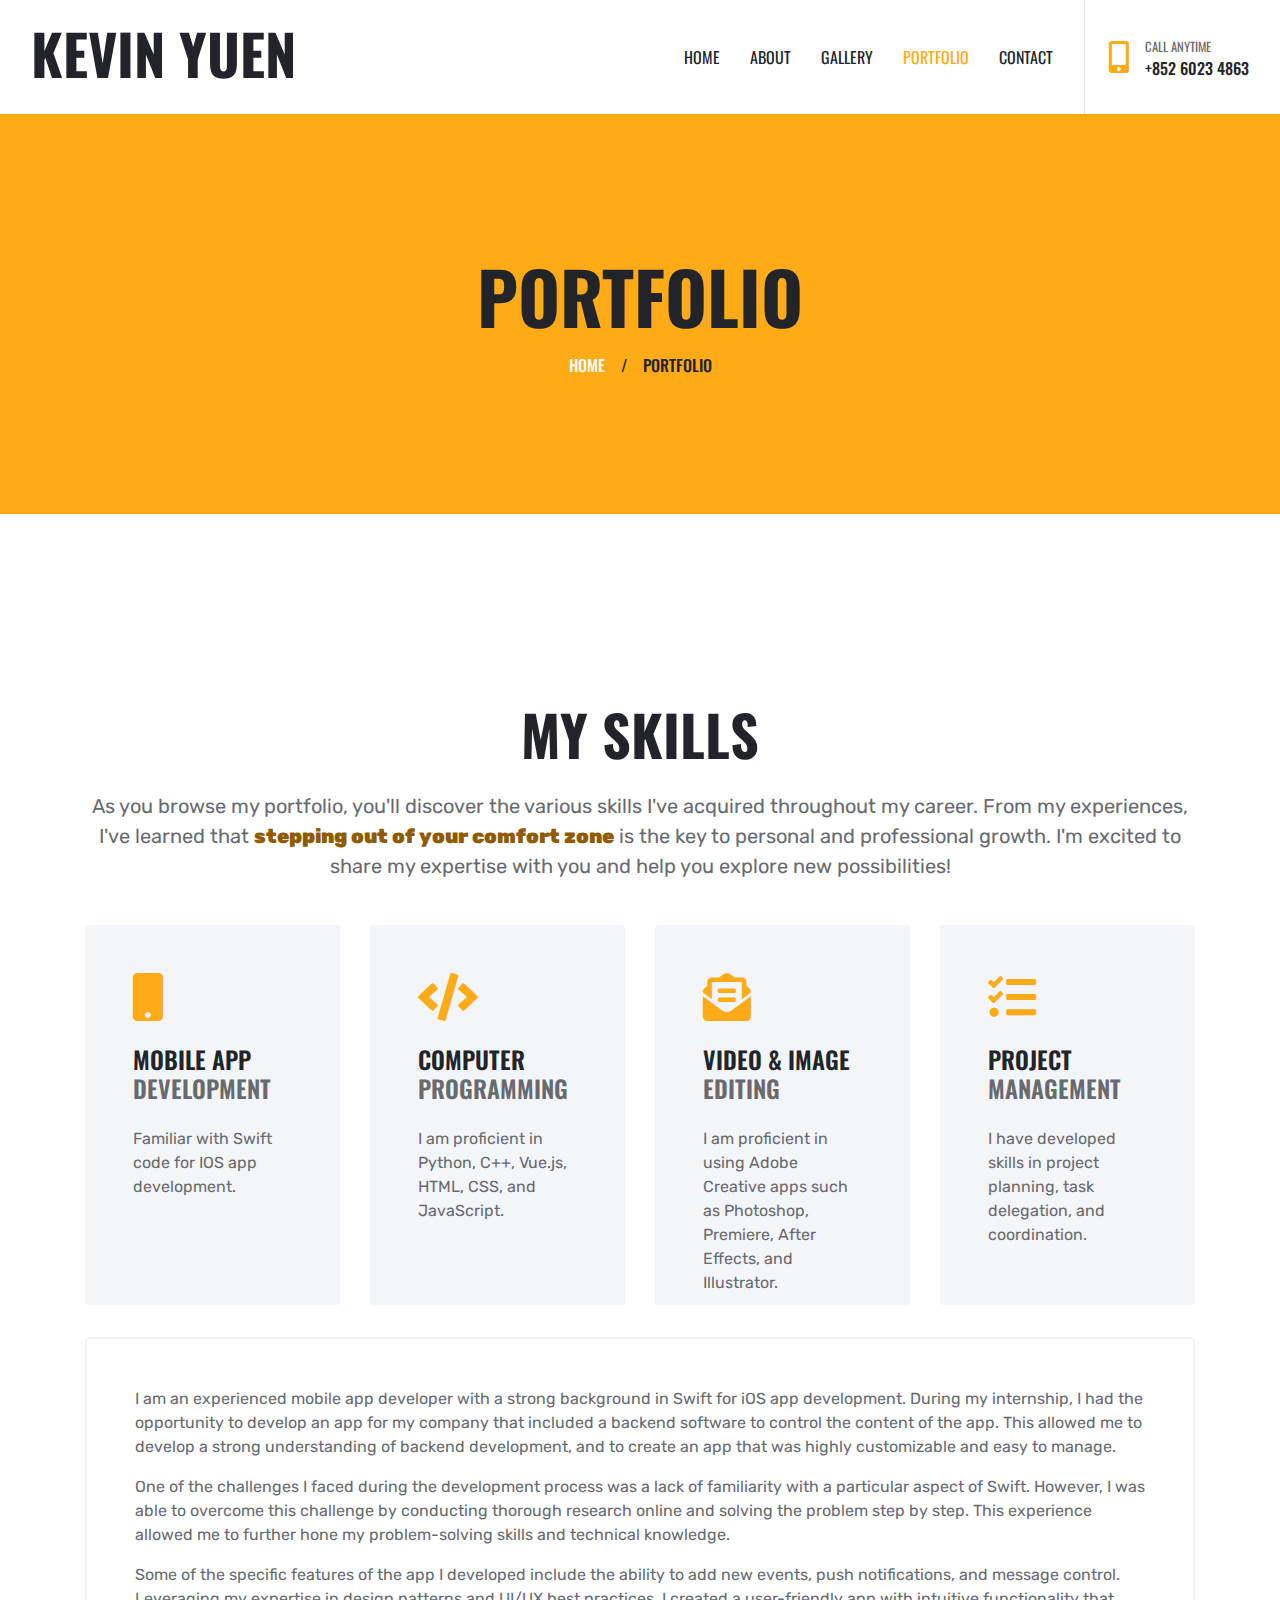
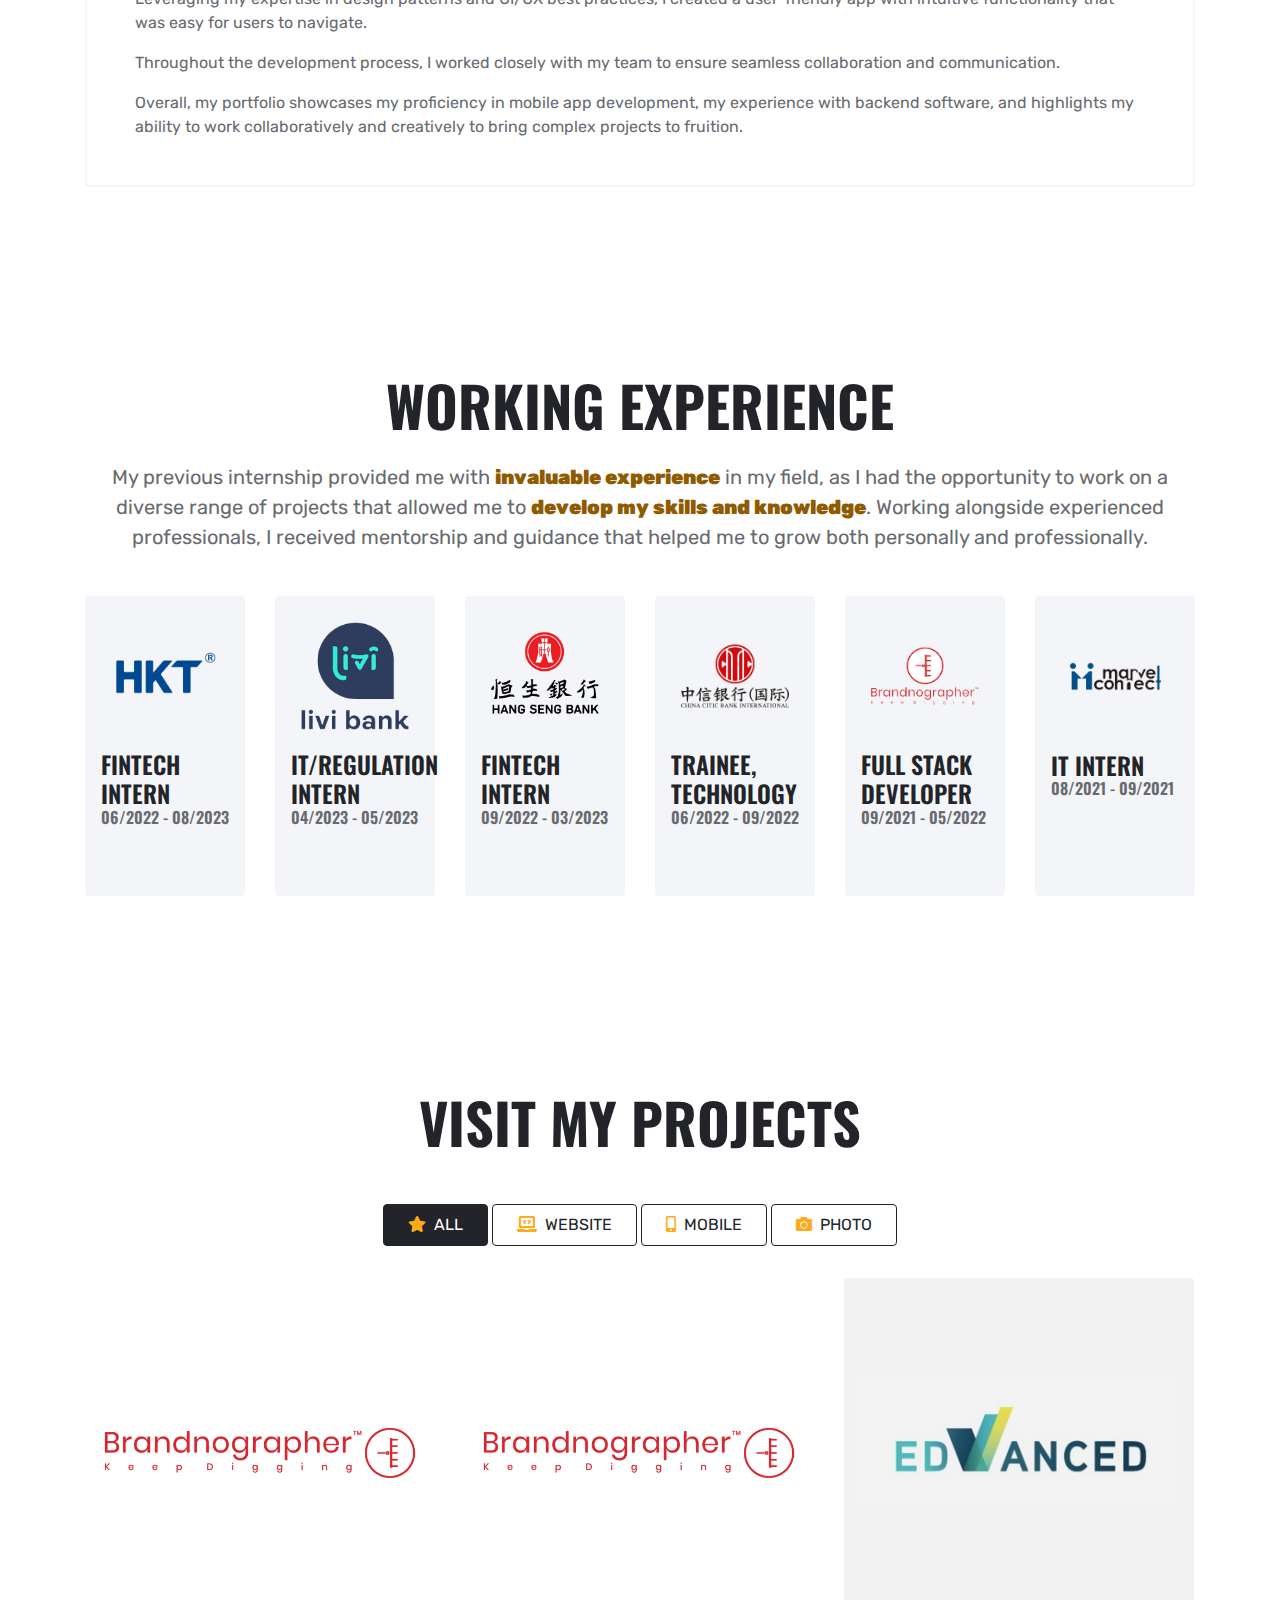
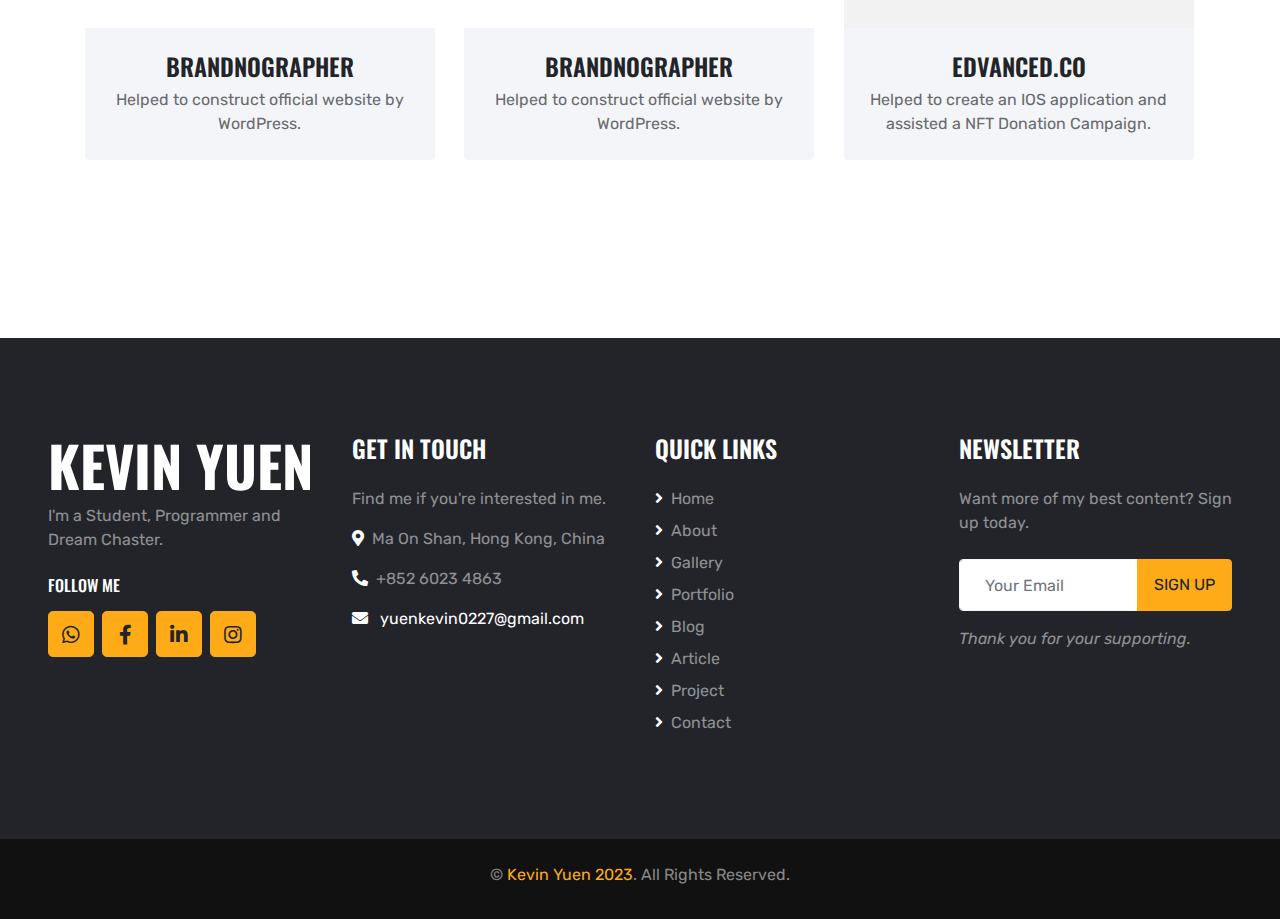
<file: portfolio.html>
<!DOCTYPE html>
<html lang="en">

<head>
    <meta charset="utf-8">
    <title>Portfolio - Kevin Yuen</title>
    <meta content="width=device-width, initial-scale=1.0" name="viewport">
    <meta content="Free HTML Templates" name="keywords">
    <meta content="Free HTML Templates" name="description">

    <!-- Favicon -->
    <link href="img/favicon.ico" rel="icon">

    <!-- Google Web Fonts -->
    <link rel="preconnect" href="https://fonts.gstatic.com">
    <link href="https://fonts.googleapis.com/css2?family=Oswald:wght@400;500;600;700&family=Rubik&display=swap" rel="stylesheet"> 

    <!-- Font Awesome -->
    <link href="https://cdnjs.cloudflare.com/ajax/libs/font-awesome/5.15.0/css/all.min.css" rel="stylesheet">

    <!-- Libraries Stylesheet -->
    <link href="lib/owlcarousel/assets/owl.carousel.min.css" rel="stylesheet">
    <link href="lib/lightbox/css/lightbox.min.css" rel="stylesheet">

    <!-- Customized Bootstrap Stylesheet -->
    <link href="css/style.css" rel="stylesheet">
</head>

<body>
    <!-- Navbar Start -->
    <div class="container-fluid bg-white position-relative">
        <nav class="navbar navbar-expand-lg bg-white navbar-light py-3 py-lg-0">
            <a href="index.html" class="navbar-brand text-secondary">
                <h1 class="display-4 text-uppercase">Kevin Yuen</h1>
            </a>
            <button type="button" class="navbar-toggler" data-toggle="collapse" data-target="#navbarCollapse">
                <span class="navbar-toggler-icon"></span>
            </button>
            <div class="collapse navbar-collapse" id="navbarCollapse">
                <div class="navbar-nav ml-auto py-0 pr-3 border-right">
                    <a href="index.html" id="home-link" class="nav-item nav-link">Home</a>
                    <a href="about.html" id="about-link" class="nav-item nav-link">About</a>
                    <a href="gallery.html" id="gallery-link" class="nav-item nav-link">Gallery</a>
                    <a href="portfolio.html" id="portfolio-link" class="nav-item nav-link active">Portfolio</a>
                    <!-- <a href="blog.html" id="blog-link" class="nav-item nav-link">Blog</a>
                    <a href="article.html" id="article-link" class="nav-item nav-link">Article</a>
                    <a href="project.html" id="project-link" class="nav-item nav-link">Project</a> -->
                    <a href="contact.html" id="contact-link" class="nav-item nav-link">Contact</a>
                </div>
                <div class="d-none d-lg-flex align-items-center pl-4">
                    <i class="fa fa-2x fa-mobile-alt text-primary mr-3"></i>
                    <div>
                        <h6 class="text-body text-uppercase mb-1"><small>Call Anytime</small></h6>
                        <h6 class="m-0">+852 6023 4863</h6>
                    </div>
                </div>
            </div>
        </nav>
    </div>
    <!-- Navbar End -->


    <!-- Page Header Start -->
    <div class="page-header container-fluid bg-primary d-flex flex-column align-items-center justify-content-center">
        <h1 class="display-3 text-uppercase mb-3">Portfolio</h1>
        <div class="d-inline-flex text-white">
            <h6 class="text-uppercase m-0"><a class="text-white" href="">Home</a></h6>
            <h6 class="m-0 px-3">/</h6>
            <h6 class="text-uppercase m-0">Portfolio</h6>
        </div>
    </div>


    <!-- My Skills Start -->
    <div class="container-fluid py-5" id="mySkills">
        <div class="container pt-5 pb-3">
            <h1 class="display-4 text-uppercase text-center mb-4">My Skills</h1>
                <div class="my_skill_row" style="margin-bottom: 20px;">
                    <span>As you browse my portfolio, you'll discover the various skills I've acquired throughout my career. From my experiences, I've learned that <span style="color: #8f5b01; font-weight: 900;">stepping out of your comfort zone</span> is the key to personal and professional growth. I'm excited to share my expertise with you and help you explore new possibilities!</span>
                    <br><br>
                </div>
            <div class="row" id="portfolio-mySkills">
                <div class="col-lg-3 mb-2">
                    <a class="active" href="#mobile-app" data-toggle="tab">
                        <div class="service-item rounded p-5 mb-4">
                            <i class="fa fa-3x fa-mobile text-primary mb-4"></i>
                            <h4 class="text-uppercase mb-4">Mobile App<span class="d-block text-body">Development</span></h4>
                            <p class="m-0">Familiar with Swift code for IOS app development.</p>
                        </div>
                    </a>
                </div>
                <div class="col-lg-3 mb-2">
                    <a href="#computer-programming" data-toggle="tab">
                        <div class="service-item rounded p-5 mb-4">
                            <i class="fa fa-3x fa-code text-primary mb-4"></i>
                            <h4 class="text-uppercase mb-4">Computer<span class="d-block text-body">Programming</span></h4>
                            <p class="m-0">I am proficient in Python, C++, Vue.js, HTML, CSS, and JavaScript.</p>
                        </div>
                    </a>
                </div>
                <div class="col-lg-3 mb-2">
                    <a href="#video-image-editing" data-toggle="tab">
                        <div class="service-item rounded p-5 mb-4">
                            <i class="fa fa-3x fa-envelope-open-text text-primary mb-4"></i>
                            <h4 class="text-uppercase mb-4">Video & Image<span class="d-block text-body">Editing</span></h4>
                            <p class="m-0">I am proficient in using Adobe Creative apps such as Photoshop, Premiere, After Effects, and Illustrator.</p>
                        </div>
                    </a>
                </div>
                <div class="col-lg-3 mb-2">
                    <a href="#project-management" data-toggle="tab">
                        <div class="service-item rounded p-5 mb-4">
                            <i class="fa fa-3x fa-tasks text-primary mb-4"></i>
                            <h4 class="text-uppercase mb-4">Project<span class="d-block text-body">Management</span></h4>
                            <p class="m-0">I have developed skills in project planning, task delegation, and coordination.</p>
                        </div>
                    </a>
                </div>
            </div>
            <div class="tab-content">
                <div class="tab-pane fade show active" id="mobile-app">
                    <div class="service-item-tab rounded p-5 mb-4">
                        <p class="mb-3">I am an experienced mobile app developer with a strong background in Swift for iOS app development. During my internship, I had the opportunity to develop an app for my company that included a backend software to control the content of the app. This allowed me to develop a strong understanding of backend development, and to create an app that was highly customizable and easy to manage.</p>
                        <p class="mb-3">One of the challenges I faced during the development process was a lack of familiarity with a particular aspect of Swift. However, I was able to overcome this challenge by conducting thorough research online and solving the problem step by step. This experience allowed me to further hone my problem-solving skills and technical knowledge.</p> 
                        <p class="mb-3">Some of the specific features of the app I developed include the ability to add new events, push notifications, and message control. Leveraging my expertise in design patterns and UI/UX best practices, I created a user-friendly app with intuitive functionality that was easy for users to navigate.</p>
                        <p class="mb-3">Throughout the development process, I worked closely with my team to ensure seamless collaboration and communication.</p>
                        <p class="mb-3">Overall, my portfolio showcases my proficiency in mobile app development, my experience with backend software, and highlights my ability to work collaboratively and creatively to bring complex projects to fruition.</p>
                    </div>
                </div>
                <div class="tab-pane fade" id="computer-programming">
                    <div class="service-item-tab rounded p-5 mb-4">
                        <p class="mb-3">I am a skilled programmer with proficiency in multiple languages including Python, C++, Vue.js, HTML, CSS, and JavaScript. During my internship with Brandnographer, I had the opportunity to build an <a href="https://bng-international.com/">official website</a> for the company using WordPress. This experience allowed me to further develop my skills in web development and gain valuable experience in working with a team.</p>
                        <p class="mb-3">In addition to my internship work, I have also created a personal website to showcase my side programming projects and explore the possibilities of technology. This website serves as a "laboratory" for testing and experimenting with new ideas, and allows me to continuously learn and improve my skills.</p> 
                        <p class="mb-3">Overall, my portfolio showcases my proficiency in programming, my ability to work collaboratively and creatively to solve complex problems, and my commitment to continuous learning and improvement in this field.</p>
                    </div>
                </div>
                <div class="tab-pane fade" id="video-image-editing">
                    <div class="service-item-tab rounded p-5 mb-4">
                        <p class="mb-3">I am a skilled graphic designer and video editor with proficiency in various software programs including Photoshop, Premiere, After Effects, and Illustrator. I acquired these skills while running student societies and creating promotional items for my fellow members. Additionally, I have a personal passion for photography and enjoy using Photoshop to enhance my photos.</p>
                        <p class="mb-3">One of my favorite video projects that I have worked on is called <b>[翱峰 Q&A]</b>, which I created for my student society. This video project can be viewed at <a href="https://youtu.be/Hvg-knA00NQ">here</a>. Throughout the project, I leveraged my creativity and technical skills to produce a visually appealing and engaging video that met the needs of my audience.</p> 
                        <p class="mb-3">Overall, my portfolio showcases my proficiency in programming, my ability to work collaboratively and creatively to solve complex problems, and my commitment to continuous learning and improvement in this field.</p>
                    </div>
                </div>
                <div class="tab-pane fade" id="project-management">
                    <div class="service-item-tab rounded p-5 mb-4">
                        <p class="mb-3">I am a beginner in project management with a growing skillset in project planning, task delegation, and coordination. During my time at Hang Seng Bank and livi Bank, I had the opportunity to assist with various projects which allowed me to develop my skills in task management such as goal setting, progress tracking, and deadline pursuing ability, as well as task prioritization.</p>
                        <p class="mb-3">Throughout my career, I have demonstrated a strong willingness to learn and adapt to new challenges. I have worked collaboratively with others to ensure seamless communication and teamwork, and I am highly motivated to develop my skills in project management to become a proficient professional in this field.</p> 
                        <p class="mb-3">In addition to my project management skills, I am also efficient in working under pressure and tight deadlines. I can quickly identify areas for improvement and implement effective solutions to streamline processes and improve project outcomes.</p>
                        <p class="mb-3">Overall, my portfolio showcases my potential in project management, my ability to work collaboratively and efficiently, and my commitment to continuous learning and improvement in this field.</p>
                    </div>
                </div>
            </div>
        </div>  
    </div>
    <!-- My Skills End -->

    <!-- Workng Experience Starts -->
    <div class="container-fluid py-5" id="workingExperience">
        <div class="container pt-5 pb-3">
            <h1 class="display-4 text-uppercase text-center mb-4">Working Experience</h1>
            <div class="my_skill_row" style="margin-bottom: 20px;">
                <span>My previous internship provided me with <span style="color: #8f5b01; font-weight: 900;">invaluable experience</span> in my field, as I had the opportunity to work on a diverse range of projects that allowed me to <span style="color: #8f5b01; font-weight: 900;">develop my skills and knowledge</span>. Working alongside experienced professionals, I received mentorship and guidance that helped me to grow both personally and professionally.</span>
                    <br><br>
            </div>
            <div class="row">
                <div class="col-lg-2 mb-2">
                    <div class="service-item rounded p-5 mb-4 WExp">
                        <img src="img/Gallery/Portfolio/Working Experience/HKT.png">
                        <h4 class="text-uppercase mb-4">FinTech Intern<span class="d-block text-body">06/2022 - 08/2023</span></h4>
                    </div>
                </div>
                <div class="col-lg-2 mb-2">
                    <div class="service-item rounded p-5 mb-4 WExp">
                        <img src="img/Gallery/Portfolio/Working Experience/livibank.png">
                        <h4 class="text-uppercase mb-4">IT/Regulation Intern<span class="d-block text-body">04/2023 - 05/2023</span></h4>
                    </div>
                </div>
                <div class="col-lg-2 mb-2">
                    <div class="service-item rounded p-5  mb-4 WExp">
                        <img src="img/Gallery/Portfolio/Working Experience/HASE.png">
                        <h4 class="text-uppercase mb-4">FinTech Intern<span class="d-block text-body">09/2022 - 03/2023</span></h4>
                    </div>
                </div>
                <div class="col-lg-2 mb-2">
                    <div class="service-item rounded p-5 mb-4 WExp">
                        <img src="img/Gallery/Portfolio/Working Experience/China Citic Bank International.png">
                        <h4 class="text-uppercase mb-4">Trainee, Technology<span class="d-block text-body">06/2022 - 09/2022</span></h4>
                    </div>
                </div>
                <div class="col-lg-2 mb-2">
                    <div class="service-item rounded p-5 mb-4 WExp">
                        <img src="img/Gallery/Portfolio/Working Experience/Brandnographer.png">
                        <h4 class="text-uppercase mb-4">Full Stack Developer<span class="d-block text-body">09/2021 - 05/2022</span></h4>
                    </div>
                </div>
                <div class="col-lg-2 mb-2">
                    <div class="service-item rounded p-5 mb-4 WExp">
                        <img src="img/Gallery/Portfolio/Working Experience/MarvelConnect.png">
                        <h4 class="text-uppercase mb-4">IT Intern<span class="d-block text-body">08/2021 - 09/2021</span></h4>
                    </div>
                </div>
            </div>
        </div>
    </div>
    <!-- Working Experience End-->

    <!-- My Projects Start -->
    <div class="container-fluid py-5" id="myProjects">
        <div class="container pt-5 pb-3">
            <h1 class="display-4 text-uppercase text-center mb-5">Visit my Projects</h1>
            <div class="row">
                <div class="col-12 text-center mb-2">
                    <ul class="list-inline mb-4" id="portfolio-flters">
                        <li class="btn btn-outline-dark text-uppercase py-2 px-4 active"
                            data-filter="*">
                            <i class="fa fa-star text-primary mr-2"></i>All
                        </li>
                        <li class="btn btn-outline-dark text-uppercase py-2 px-4"
                            data-filter=".first">
                            <i class="fa fa-laptop-code text-primary mr-2"></i>Website
                        </li>
                        <li class="btn btn-outline-dark text-uppercase py-2 px-4"
                            data-filter=".second">
                            <i class="fa fa-mobile-alt text-primary mr-2"></i>Mobile
                        </li>
                        <li class="btn btn-outline-dark text-uppercase py-2 px-4"
                            data-filter=".third">
                            <i class="fa fa-camera text-primary mr-2"></i>Photo
                        </li>
                    </ul>
                </div>
            </div>
            <div class="row portfolio-container">
                <div class="col-lg-4 col-md-6 mb-4 portfolio-item third">
                    <div class="team-item rounded overflow-hidden">
                        <div class="position-relative">
                            <img class="img-fluid w-100" src="img/brandnographer.jpg" alt="">
                            <div class="team-overlay">
                                <div class="d-flex align-items-center justify-content-start">
                                    <a class="btn btn-lg btn-primary btn-lg-square mx-1" href="#"><i
                                            class="fab fa-twitter"></i></a>
                                    <a class="btn btn-lg btn-primary btn-lg-square mx-1" href="#"><i
                                            class="fab fa-facebook-f"></i></a>
                                    <a class="btn btn-lg btn-primary btn-lg-square mx-1" href="#"><i
                                            class="fab fa-linkedin-in"></i></a>
                                </div>
                            </div>
                        </div>
                        <div class="bg-light text-center p-4">
                            <h4 class="text-uppercase">Brandnographer</h4>
                            <p class="m-0">Helped to construct official website by WordPress.</p>
                        </div>
                    </div>
                </div>
                <div class="col-lg-4 col-md-6 mb-4 portfolio-item first">
                    <div class="team-item rounded overflow-hidden">
                        <div class="position-relative">
                            <img class="img-fluid w-100" src="img/brandnographer.jpg" alt="">
                            <div class="team-overlay">
                                <div class="d-flex align-items-center justify-content-start">
                                    <a class="btn btn-lg btn-primary btn-lg-square mx-1" href="#"><i
                                            class="fab fa-twitter"></i></a>
                                    <a class="btn btn-lg btn-primary btn-lg-square mx-1" href="#"><i
                                            class="fab fa-facebook-f"></i></a>
                                    <a class="btn btn-lg btn-primary btn-lg-square mx-1" href="#"><i
                                            class="fab fa-linkedin-in"></i></a>
                                </div>
                            </div>
                        </div>
                        <div class="bg-light text-center p-4">
                            <h4 class="text-uppercase">Brandnographer</h4>
                            <p class="m-0">Helped to construct official website by WordPress.</p>
                        </div>
                    </div>
                </div>
                <div class="col-lg-4 col-md-6 mb-4 portfolio-item second">
                    <div class="team-item rounded overflow-hidden">
                        <div class="position-relative">
                            <img class="img-fluid w-100" src="img/edvanced Logo.jpg" alt="">
                            <div class="team-overlay">
                                <div class="d-flex align-items-center justify-content-start">
                                    <a class="btn btn-lg btn-primary btn-lg-square mx-1" href="#"><i
                                            class="fab fa-twitter"></i></a>
                                    <a class="btn btn-lg btn-primary btn-lg-square mx-1" href="#"><i
                                            class="fab fa-facebook-f"></i></a>
                                    <a class="btn btn-lg btn-primary btn-lg-square mx-1" href="#"><i
                                            class="fab fa-linkedin-in"></i></a>
                                </div>
                            </div>
                        </div>
                        <div class="bg-light text-center p-4">
                            <h4 class="text-uppercase">Edvanced.co</h4>
                            <p class="m-0">Helped to create an IOS application and assisted a NFT
                                Donation Campaign.</p>
                        </div>
                    </div>
                </div>
            </div>
        </div>
    </div>
    <!-- My Projects End -->

    <!-- Footer Start -->
    <div id="footer"></div>
    <!-- Footer End -->


    <!-- Back to Top -->
    <a href="#" class="btn btn-lg btn-primary btn-lg-square back-to-top"><i class="fa fa-angle-up"></i></a>


    <!-- JavaScript Libraries -->
    <script src="https://code.jquery.com/jquery-3.4.1.min.js"></script>
    <script src="https://stackpath.bootstrapcdn.com/bootstrap/4.4.1/js/bootstrap.bundle.min.js"></script>
    <script src="lib/easing/easing.min.js"></script>
    <script src="lib/waypoints/waypoints.min.js"></script>
    <script src="lib/owlcarousel/owl.carousel.min.js"></script>
    <script src="lib/isotope/isotope.pkgd.min.js"></script>
    <script src="lib/lightbox/js/lightbox.min.js"></script>

    <!-- Contact Javascript File -->
    <script src="mail/jqBootstrapValidation.min.js"></script>
    <script src="mail/contact.js"></script>

    <!-- Template Javascript -->
    <script src="js/main.js"></script>
</body>

</html>

<script>
    $(document).ready(function() {
      // listen for tab show event
      $('a[data-toggle="tab"]').on('shown.bs.tab', function (e) {
        // get the active tab pane ID
        var activeTabId = $(e.target).attr('href');
        // update the active tab state
        $('a[data-toggle="tab"]').removeClass('active');
        $(e.target).addClass('active');
        $('.tab-pane').removeClass('active');
        $(activeTabId).addClass('active');
      });
    });

</script>
</file>
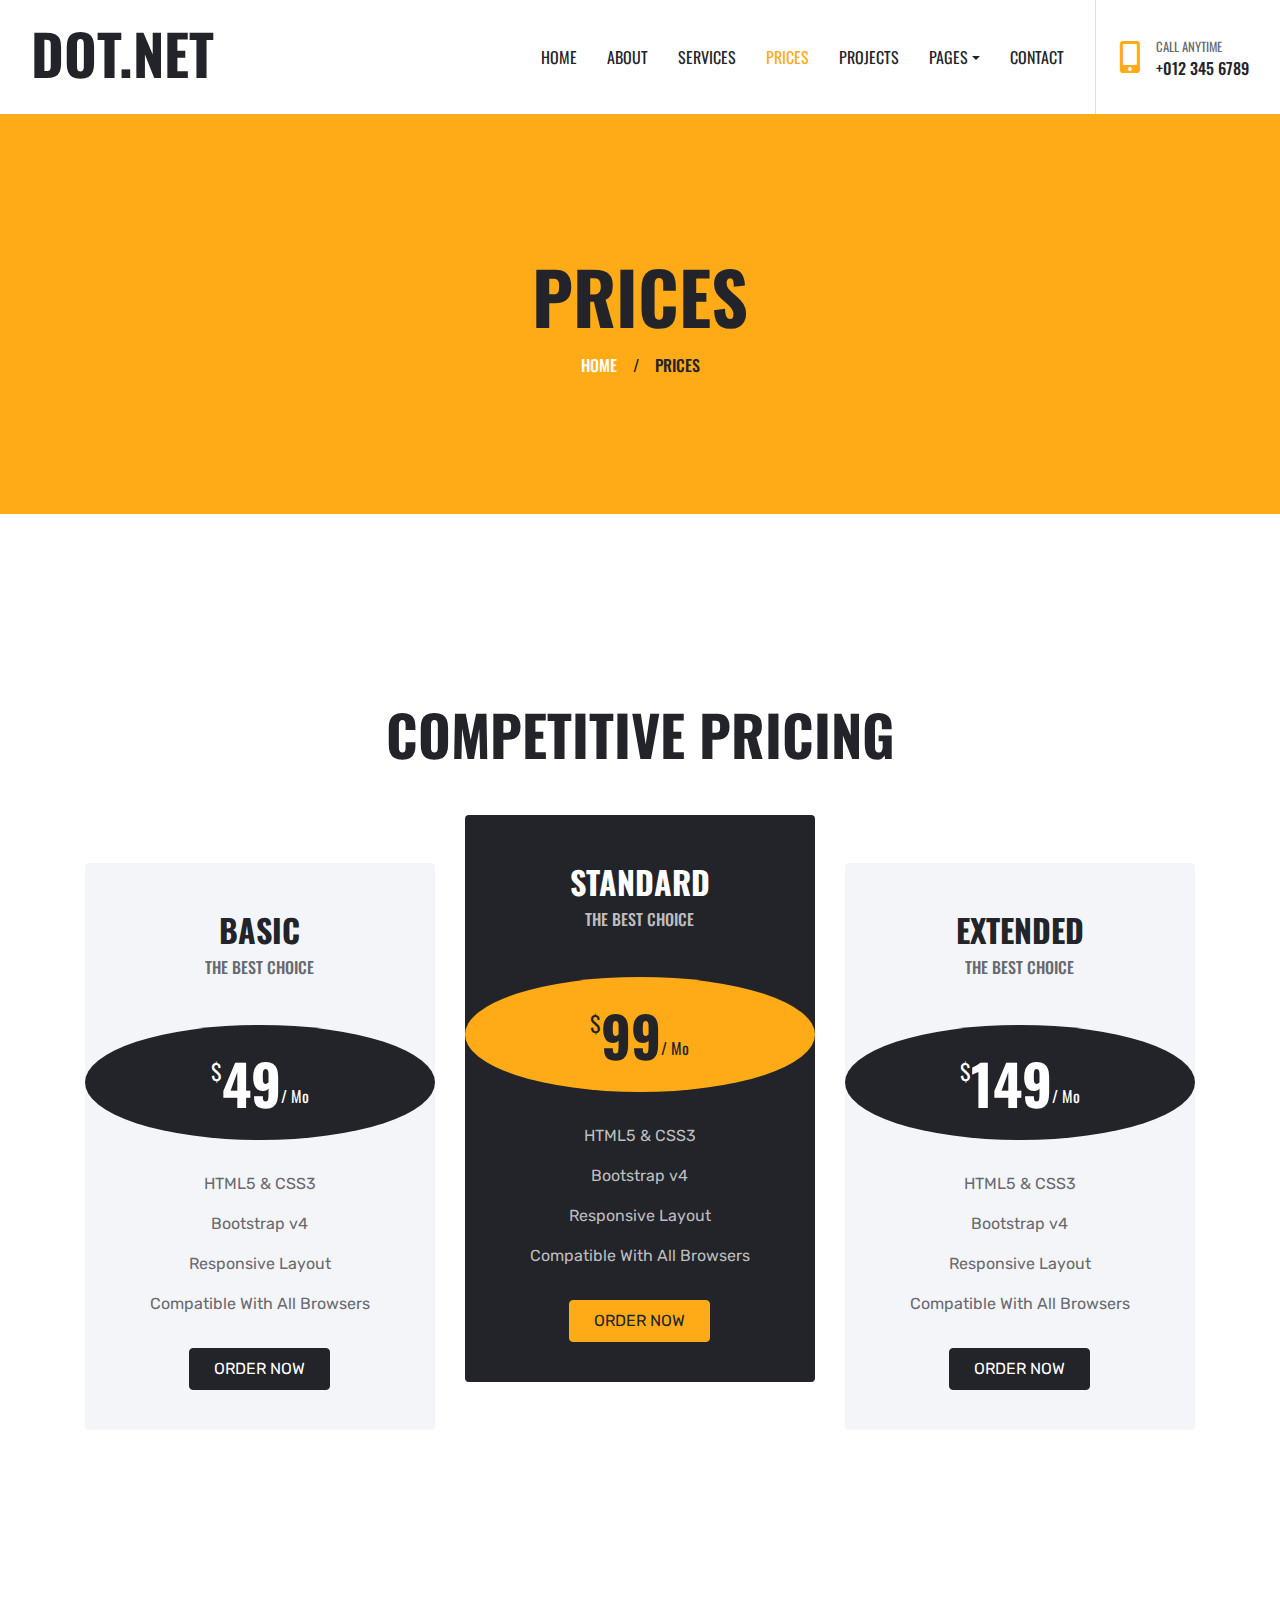
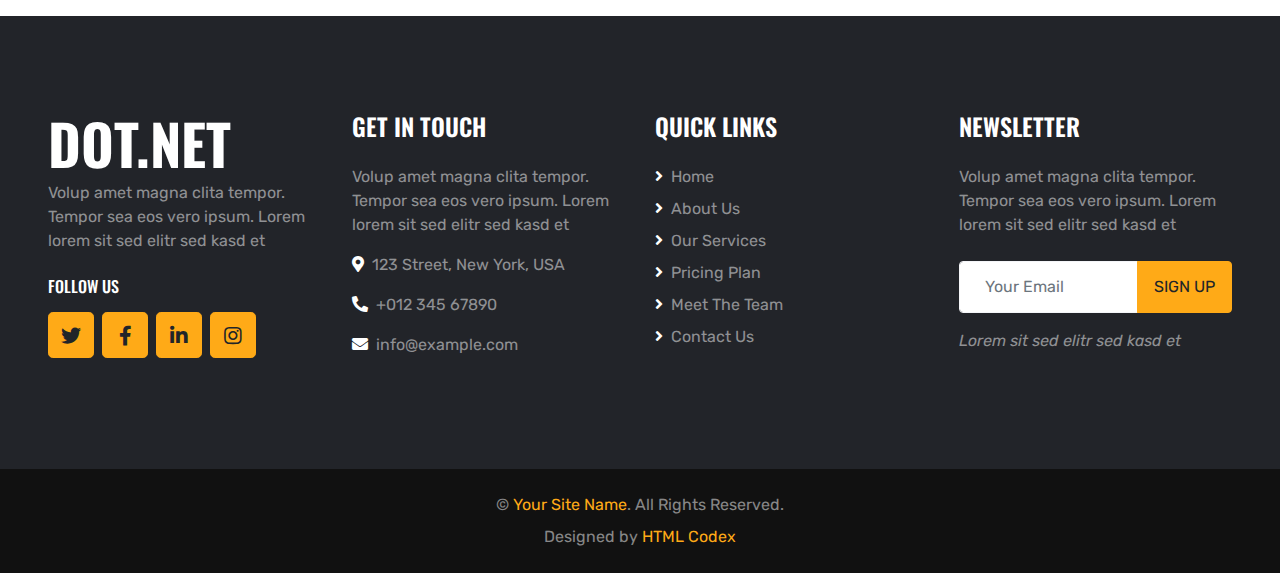
<file: prices.html>
<!DOCTYPE html>
<html lang="en">

<head>
    <meta charset="utf-8">
    <title>DOT.NET - Digital Agency Website Template</title>
    <meta content="width=device-width, initial-scale=1.0" name="viewport">
    <meta content="Free HTML Templates" name="keywords">
    <meta content="Free HTML Templates" name="description">

    <!-- Favicon -->
    <link href="img/favicon.ico" rel="icon">

    <!-- Google Web Fonts -->
    <link rel="preconnect" href="https://fonts.gstatic.com">
    <link href="https://fonts.googleapis.com/css2?family=Oswald:wght@400;500;600;700&family=Rubik&display=swap" rel="stylesheet"> 

    <!-- Font Awesome -->
    <link href="https://cdnjs.cloudflare.com/ajax/libs/font-awesome/5.15.0/css/all.min.css" rel="stylesheet">

    <!-- Libraries Stylesheet -->
    <link href="lib/owlcarousel/assets/owl.carousel.min.css" rel="stylesheet">
    <link href="lib/lightbox/css/lightbox.min.css" rel="stylesheet">

    <!-- Customized Bootstrap Stylesheet -->
    <link href="css/style.css" rel="stylesheet">
</head>

<body>
    <!-- Navbar Start -->
    <div class="container-fluid bg-white position-relative">
        <nav class="navbar navbar-expand-lg bg-white navbar-light py-3 py-lg-0">
            <a href="index.html" class="navbar-brand text-secondary">
                <h1 class="display-4 text-uppercase">DOT.NET</h1>
            </a>
            <button type="button" class="navbar-toggler" data-toggle="collapse" data-target="#navbarCollapse">
                <span class="navbar-toggler-icon"></span>
            </button>
            <div class="collapse navbar-collapse" id="navbarCollapse">
                <div class="navbar-nav ml-auto py-0 pr-3 border-right">
                    <a href="index.html" class="nav-item nav-link">Home</a>
                    <a href="about.html" class="nav-item nav-link">About</a>
                    <a href="service.html" class="nav-item nav-link">Services</a>
                    <a href="price.html" class="nav-item nav-link active">Prices</a>
                    <a href="project.html" class="nav-item nav-link">Projects</a>
                    <div class="nav-item dropdown">
                        <a href="#" class="nav-link dropdown-toggle" data-toggle="dropdown">Pages</a>
                        <div class="dropdown-menu rounded-0 m-0">
                            <a href="team.html" class="dropdown-item">Meat The Team</a>
                            <a href="testimonial.html" class="dropdown-item">Testimonial</a>
                        </div>
                    </div>
                    <a href="contact.html" class="nav-item nav-link">Contact</a>
                </div>
                <div class="d-none d-lg-flex align-items-center pl-4">
                    <i class="fa fa-2x fa-mobile-alt text-primary mr-3"></i>
                    <div>
                        <h6 class="text-body text-uppercase mb-1"><small>Call Anytime</small></h6>
                        <h6 class="m-0">+012 345 6789</h6>
                    </div>
                </div>
            </div>
        </nav>
    </div>
    <!-- Navbar End -->


    <!-- Page Header Start -->
    <div class="page-header container-fluid bg-primary d-flex flex-column align-items-center justify-content-center">
        <h1 class="display-3 text-uppercase mb-3">Prices</h1>
        <div class="d-inline-flex text-white">
            <h6 class="text-uppercase m-0"><a class="text-white" href="">Home</a></h6>
            <h6 class="m-0 px-3">/</h6>
            <h6 class="text-uppercase m-0">Prices</h6>
        </div>
    </div>
    <!-- Page Header Start -->


    <!-- Pricing Plan Start -->
    <div class="container-fluid py-5">
        <div class="container pt-5 pb-3">
            <h1 class="display-4 text-uppercase text-center mb-5">Competitive Pricing</h1>
            <div class="row">
                <div class="col-lg-4 mb-2">
                    <div class="bg-light rounded text-center pt-5 mt-lg-5 mb-4">
                        <h2 class="text-uppercase">Basic</h2>
                        <h6 class="text-uppercase text-body mb-5">The Best Choice</h6>
                        <div class="text-center bg-dark rounded-circle p-4 mb-2">
                            <h1 class="display-4 text-white mb-0">
                                <small class="align-top"
                                    style="font-size: 22px; line-height: 45px;">$</small>49<small
                                    class="align-bottom" style="font-size: 16px; line-height: 40px;">/
                                    Mo</small>
                            </h1>
                        </div>
                        <div class="text-center py-4">
                            <p>HTML5 & CSS3</p>
                            <p>Bootstrap v4</p>
                            <p>Responsive Layout</p>
                            <p>Compatible With All Browsers</p>
                            <a href="" class="btn btn-dark text-uppercase py-2 px-4 my-3">Order Now</a>
                        </div>
                    </div>
                </div>
                <div class="col-lg-4 mb-2">
                    <div class="bg-dark rounded text-center pt-5 mb-4">
                        <h2 class="text-uppercase text-white">Standard</h2>
                        <h6 class="text-uppercase text-secondary mb-5">The Best Choice</h6>
                        <div class="text-center bg-primary rounded-circle p-4 mb-2">
                            <h1 class="display-4 mb-0">
                                <small class="align-top"
                                    style="font-size: 22px; line-height: 45px;">$</small>99<small
                                    class="align-bottom" style="font-size: 16px; line-height: 40px;">/
                                    Mo</small>
                            </h1>
                        </div>
                        <div class="text-center text-secondary py-4">
                            <p>HTML5 & CSS3</p>
                            <p>Bootstrap v4</p>
                            <p>Responsive Layout</p>
                            <p>Compatible With All Browsers</p>
                            <a href="" class="btn btn-primary text-uppercase py-2 px-4 my-3">Order Now</a>
                        </div>
                    </div>
                </div>
                <div class="col-lg-4 mb-2">
                    <div class="bg-light rounded text-center pt-5 mt-lg-5 mb-4">
                        <h2 class=" text-uppercase">Extended</h2>
                        <h6 class="text-uppercase text-body mb-5">The Best Choice</h6>
                        <div class="text-center bg-dark rounded-circle p-4 mb-2">
                            <h1 class="display-4 text-white mb-0">
                                <small class="align-top"
                                    style="font-size: 22px; line-height: 45px;">$</small>149<small
                                    class="align-bottom" style="font-size: 16px; line-height: 40px;">/
                                    Mo</small>
                            </h1>
                        </div>
                        <div class="text-center py-4">
                            <p>HTML5 & CSS3</p>
                            <p>Bootstrap v4</p>
                            <p>Responsive Layout</p>
                            <p>Compatible With All Browsers</p>
                            <a href="" class="btn btn-dark text-uppercase py-2 px-4 my-3">Order Now</a>
                        </div>
                    </div>
                </div>
            </div>
        </div>
    </div>
    <!-- Pricing Plan End -->


    <!-- Footer Start -->
    <div class="container-fluid bg-dark text-white-50 py-5 px-sm-3 px-md-5" style="margin-top: 90px;">
        <div class="row pt-5">
            <div class="col-lg-3 col-md-6 mb-5">
                <a href="index.html" class="navbar-brand">
                    <h1 class="m-0 mt-n2 text-white display-4">DOT.NET</h1>
                </a>
                <p>Volup amet magna clita tempor. Tempor sea eos vero ipsum. Lorem lorem sit sed elitr sed kasd et</p>
                <h6 class="text-uppercase text-white py-2">Follow Us</h6>
                <div class="d-flex justify-content-start">
                    <a class="btn btn-lg btn-primary btn-lg-square mr-2" href="#"><i class="fab fa-twitter"></i></a>
                    <a class="btn btn-lg btn-primary btn-lg-square mr-2" href="#"><i class="fab fa-facebook-f"></i></a>
                    <a class="btn btn-lg btn-primary btn-lg-square mr-2" href="#"><i class="fab fa-linkedin-in"></i></a>
                    <a class="btn btn-lg btn-primary btn-lg-square" href="#"><i class="fab fa-instagram"></i></a>
                </div>
            </div>
            <div class="col-lg-3 col-md-6 mb-5">
                <h4 class="text-uppercase text-white mb-4">Get In Touch</h4>
                <p>Volup amet magna clita tempor. Tempor sea eos vero ipsum. Lorem lorem sit sed elitr sed kasd et</p>
                <p><i class="fa fa-map-marker-alt text-white mr-2"></i>123 Street, New York, USA</p>
                <p><i class="fa fa-phone-alt text-white mr-2"></i>+012 345 67890</p>
                <p><i class="fa fa-envelope text-white mr-2"></i>info@example.com</p>
            </div>
            <div class="col-lg-3 col-md-6 mb-5">
                <h4 class="text-uppercase text-white mb-4">Quick Links</h4>
                <div class="d-flex flex-column justify-content-start">
                    <a class="text-white-50 mb-2" href="#"><i class="fa fa-angle-right text-white mr-2"></i>Home</a>
                    <a class="text-white-50 mb-2" href="#"><i class="fa fa-angle-right text-white mr-2"></i>About Us</a>
                    <a class="text-white-50 mb-2" href="#"><i class="fa fa-angle-right text-white mr-2"></i>Our Services</a>
                    <a class="text-white-50 mb-2" href="#"><i class="fa fa-angle-right text-white mr-2"></i>Pricing Plan</a>
                    <a class="text-white-50 mb-2" href="#"><i class="fa fa-angle-right text-white mr-2"></i>Meet The Team</a>
                    <a class="text-white-50" href="#"><i class="fa fa-angle-right text-white mr-2"></i>Contact Us</a>
                </div>
            </div>
            <div class="col-lg-3 col-md-6 mb-5">
                <h4 class="text-uppercase text-white mb-4">Newsletter</h4>
                <p class="mb-4">Volup amet magna clita tempor. Tempor sea eos vero ipsum. Lorem lorem sit sed elitr sed kasd et</p>
                <div class="w-100 mb-3">
                    <div class="input-group">
                        <input type="text" class="form-control border-light" style="padding: 25px;" placeholder="Your Email">
                        <div class="input-group-append">
                            <button class="btn btn-primary text-uppercase px-3">Sign Up</button>
                        </div>
                    </div>
                </div>
                <i>Lorem sit sed elitr sed kasd et</i>
            </div>
        </div>
    </div>
    <div class="container-fluid py-4 px-sm-3 px-md-5" style="background: #111111;">
        <p class="mb-2 text-center text-white-50">&copy; <a href="#">Your Site Name</a>. All Rights Reserved.</p>
        <p class="m-0 text-center text-white-50">Designed by <a href="https://htmlcodex.com">HTML Codex</a></p>
    </div>
    <!-- Footer End -->


    <!-- Back to Top -->
    <a href="#" class="btn btn-lg btn-primary btn-lg-square back-to-top"><i class="fa fa-angle-up"></i></a>


    <!-- JavaScript Libraries -->
    <script src="https://code.jquery.com/jquery-3.4.1.min.js"></script>
    <script src="https://stackpath.bootstrapcdn.com/bootstrap/4.4.1/js/bootstrap.bundle.min.js"></script>
    <script src="lib/easing/easing.min.js"></script>
    <script src="lib/waypoints/waypoints.min.js"></script>
    <script src="lib/owlcarousel/owl.carousel.min.js"></script>
    <script src="lib/isotope/isotope.pkgd.min.js"></script>
    <script src="lib/lightbox/js/lightbox.min.js"></script>

    <!-- Contact Javascript File -->
    <script src="mail/jqBootstrapValidation.min.js"></script>
    <script src="mail/contact.js"></script>

    <!-- Template Javascript -->
    <script src="js/main.js"></script>
</body>

</html>
</file>
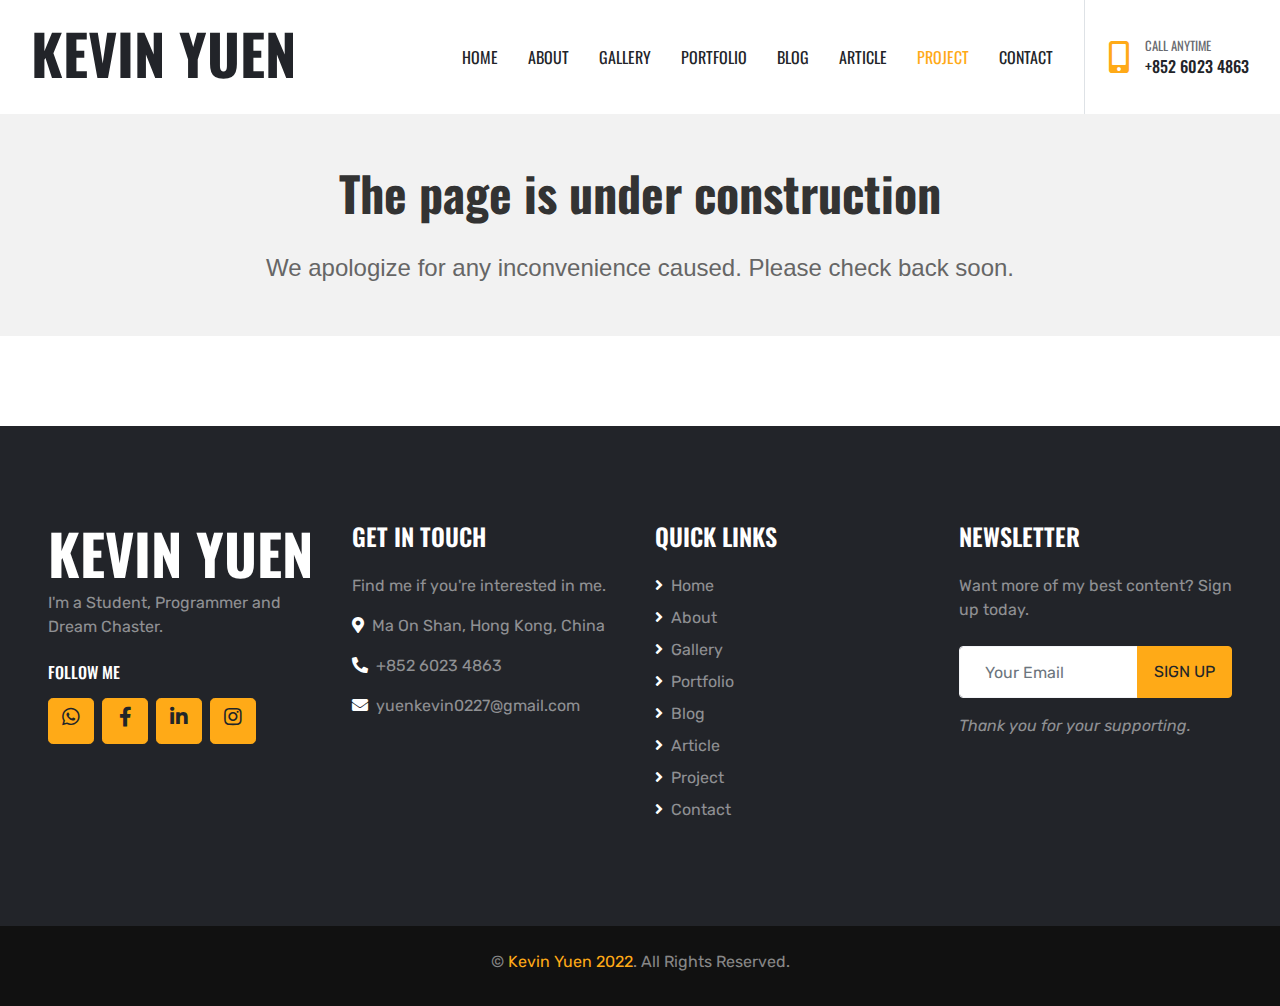
<file: project.html>
<head>
    <meta charset="utf-8">
    <title>DOT.NET - Digital Agency Website Template</title>
    <meta content="width=device-width, initial-scale=1.0" name="viewport">
    <meta content="Free HTML Templates" name="keywords">
    <meta content="Free HTML Templates" name="description">

    <!-- Favicon -->
    <link href="img/favicon.ico" rel="icon">

    <!-- Google Web Fonts -->
    <link rel="preconnect" href="https://fonts.gstatic.com">
    <link href="https://fonts.googleapis.com/css2?family=Oswald:wght@400;500;600;700&family=Rubik&display=swap" rel="stylesheet"> 

    <!-- Font Awesome -->
    <link href="https://cdnjs.cloudflare.com/ajax/libs/font-awesome/5.15.0/css/all.min.css" rel="stylesheet">

    <!-- Libraries Stylesheet -->
    <link href="lib/owlcarousel/assets/owl.carousel.min.css" rel="stylesheet">
    <link href="lib/lightbox/css/lightbox.min.css" rel="stylesheet">

    <!-- Customized Bootstrap Stylesheet -->
    <link href="css/style.css" rel="stylesheet">
</head>

<body>
       <!-- Navbar Start -->
       <div class="container-fluid bg-white position-relative">
        <nav class="navbar navbar-expand-lg bg-white navbar-light py-3 py-lg-0">
            <a href="index.html" class="navbar-brand text-secondary">
                <h1 class="display-4 text-uppercase">Kevin Yuen</h1>
            </a>
            <button type="button" class="navbar-toggler" data-toggle="collapse" data-target="#navbarCollapse">
                <span class="navbar-toggler-icon"></span>
            </button>
            <div class="collapse navbar-collapse" id="navbarCollapse">
                <div class="navbar-nav ml-auto py-0 pr-3 border-right">
                    <a href="index.html" class="nav-item nav-link">Home</a>
                    <a href="about.html" class="nav-item nav-link">About</a>
                    <a href="gallery.html" class="nav-item nav-link">Gallery</a>
                    <a href="portfolio.html" class="nav-item nav-link">Portfolio</a>
                    <a href="blog.html" class="nav-item nav-link">Blog</a>
                    <a href="article.html" class="nav-item nav-link">Article</a>
                    <!-- <div class="nav-item dropdown">
                        <a href="#" class="nav-link dropdown-toggle" data-toggle="dropdown">Article</a>
                        <div class="dropdown-menu rounded-0 m-0">
                            <a href="team.html" class="dropdown-item">Meat The Team</a>
                            <a href="testimonial.html" class="dropdown-item">Testimonial</a>
                        </div>
                    </div> -->
                    <a href="project.html" class="nav-item nav-link active">Project</a>
                    <a href="contact.html" class="nav-item nav-link">Contact</a>
                </div>
                <div class="d-none d-lg-flex align-items-center pl-4">
                    <i class="fa fa-2x fa-mobile-alt text-primary mr-3"></i>
                    <div>
                        <h6 class="text-body text-uppercase mb-1"><small>Call Anytime</small></h6>
                        <h6 class="m-0">+852 6023 4863</h6>
                    </div>
                </div>
            </div>
        </nav>
    </div>
    <!-- Navbar End -->
    <!-- Construction in progress -->
    <style>
		.construction{
			background-color: #f2f2f2;
			font-family: Arial, sans-serif;
			text-align: center;
			
		}

		.construction h1 {
			font-size: 48px;
			color: #333;
			padding-bottom: 20px;
            padding-top: 50px;
		}

		.construction p {
			font-size: 24px;
			color: #666;
			padding-bottom: 50px;
		}
	</style>
    <div class="construction">
        <h1>The page is under construction</h1>
    	<p>We apologize for any inconvenience caused. Please check back soon.</p>
    </div>
    <!-- Construction in progress -->
    <!-- Footer Start -->
    <div class="container-fluid bg-dark text-white-50 py-5 px-sm-3 px-md-5"
        style="margin-top: 90px;">
        <div class="row pt-5">
            <div class="col-lg-3 col-md-6 mb-5">
                <a href="index.html" class="navbar-brand">
                    <h1 class="m-0 mt-n2 text-white display-4">KEVIN YUEN</h1>
                </a>
                <p>I'm a Student, Programmer and Dream Chaster.</p>
                <h6 class="text-uppercase text-white py-2">Follow Me</h6>
                <div class="d-flex justify-content-start">
                    <a class="btn btn-lg btn-primary btn-lg-square mr-2"
                        href="https://api.whatsapp.com/send?phone=85260234863&text=Hi%2C%20I%20am%20Kevin%20Yuen%2C%20nice%20to%20meet%20you.%20Please%20leave%20your%20message%20here."><i
                            class="fab fa-whatsapp"></i></a>
                    <a class="btn btn-lg btn-primary btn-lg-square mr-2"
                        href="https://www.facebook.com/profile.php?id=100001705519231"><i
                            class="fab fa-facebook-f"></i></a>
                    <a class="btn btn-lg btn-primary btn-lg-square mr-2"
                        href="https://www.linkedin.com/in/kevin-yuen-66a068221/"><i
                            class="fab fa-linkedin-in"></i></a>
                    <a class="btn btn-lg btn-primary btn-lg-square"
                        href="https://www.instagram.com/kevinyuenkf/?hl=zh-tw"><i
                            class="fab fa-instagram"></i></a>
                </div>
            </div>
            <div class="col-lg-3 col-md-6 mb-5">
                <h4 class="text-uppercase text-white mb-4">Get In Touch</h4>
                <p>Find me if you're interested in me.</p>
                <p><i class="fa fa-map-marker-alt text-white mr-2"></i>Ma On Shan,
                    Hong Kong, China</p>
                <p><i class="fa fa-phone-alt text-white mr-2"></i>+852 6023 4863</p>
                <p><i
                        class="fa fa-envelope text-white mr-2"></i>yuenkevin0227@gmail.com
                </p>
            </div>
            <div class="col-lg-3 col-md-6 mb-5">
                <h4 class="text-uppercase text-white mb-4">Quick Links</h4>
                <div class="d-flex flex-column justify-content-start">
                    <a class="text-white-50 mb-2" href="#"><i
                            class="fa fa-angle-right text-white mr-2"></i>Home</a>
                    <a class="text-white-50 mb-2" href="#"><i
                            class="fa fa-angle-right text-white mr-2"></i>About</a>
                    <a class="text-white-50 mb-2" href="#"><i
                            class="fa fa-angle-right text-white mr-2"></i>Gallery</a>
                    <a class="text-white-50 mb-2" href="#"><i
                            class="fa fa-angle-right text-white mr-2"></i>Portfolio</a>
                    <a class="text-white-50 mb-2" href="#"><i
                            class="fa fa-angle-right text-white mr-2"></i>Blog</a>
                    <a class="text-white-50 mb-2" href="#"><i
                            class="fa fa-angle-right text-white mr-2"></i>Article</a>
                    <a class="text-white-50 mb-2" href="#"><i
                            class="fa fa-angle-right text-white mr-2"></i>Project</a>
                    <a class="text-white-50 mb-2" href="#"><i
                            class="fa fa-angle-right text-white mr-2"></i>Contact</a>
                </div>
            </div>
            <div class="col-lg-3 col-md-6 mb-5">
                <h4 class="text-uppercase text-white mb-4">Newsletter</h4>
                <p class="mb-4">Want more of my best content? Sign up today.</p>
                <div class="w-100 mb-3">
                    <div class="input-group">
                        <input type="text" class="form-control border-light"
                            style="padding: 25px;" placeholder="Your Email">
                        <div class="input-group-append">
                            <button class="btn btn-primary text-uppercase px-3">Sign
                                Up</button>
                        </div>
                    </div>
                </div>
                <i>Thank you for your supporting.</i>
            </div>
        </div>
    </div>
    <div class="container-fluid py-4 px-sm-3 px-md-5" style="background: #111111;">
        <p class="mb-2 text-center text-white-50">&copy; <a href="#">Kevin Yuen
                2022</a>. All Rights Reserved.</p>
    </div>
    <!-- Footer End -->


    <!-- Back to Top -->
    <a href="#" class="btn btn-lg btn-primary btn-lg-square back-to-top"><i
            class="fa fa-angle-up"></i></a>


    <!-- JavaScript Libraries -->
    <script src="https://code.jquery.com/jquery-3.4.1.min.js"></script>
    <script
        src="https://stackpath.bootstrapcdn.com/bootstrap/4.4.1/js/bootstrap.bundle.min.js"></script>
    <script src="lib/easing/easing.min.js"></script>
    <script src="lib/waypoints/waypoints.min.js"></script>
    <script src="lib/owlcarousel/owl.carousel.min.js"></script>
    <script src="lib/isotope/isotope.pkgd.min.js"></script>
    <script src="lib/lightbox/js/lightbox.min.js"></script>

    <!-- Contact Javascript File -->
    <script src="mail/jqBootstrapValidation.min.js"></script>
    <script src="mail/contact.js"></script>

    <!-- Template Javascript -->
</body>
</file>
<file: css/style.css>
/******* Bootstrap Theming ********/
/*!
 * Bootstrap v4.5.3 (https://getbootstrap.com/)
 * Copyright 2011-2020 The Bootstrap Authors
 * Copyright 2011-2020 Twitter, Inc.
 * Licensed under MIT (https://github.com/twbs/bootstrap/blob/main/LICENSE)
 */
:root {
  --blue: #007bff;
  --indigo: #6610f2;
  --purple: #6f42c1;
  --pink: #e83e8c;
  --red: #dc3545;
  --orange: #fd7e14;
  --yellow: #ffc107;
  --green: #28a745;
  --teal: #20c997;
  --cyan: #17a2b8;
  --white: #fff;
  --gray: #6c757d;
  --gray-dark: #343a40;
  --primary: #FFAA17;
  --secondary: #BDBDBF;
  --success: #28a745;
  --info: #17a2b8;
  --warning: #ffc107;
  --danger: #dc3545;
  --light: #F4F5F8;
  --dark: #222429;
  --breakpoint-xs: 0;
  --breakpoint-sm: 576px;
  --breakpoint-md: 768px;
  --breakpoint-lg: 992px;
  --breakpoint-xl: 1200px;
  --font-family-sans-serif: "Rubik", sans-serif;
  --font-family-monospace: SFMono-Regular, Menlo, Monaco, Consolas, "Liberation Mono", "Courier New", monospace;
}

*,
*::before,
*::after {
  box-sizing: border-box;
}

html {
  font-family: sans-serif;
  line-height: 1.15;
  -webkit-text-size-adjust: 100%;
  -webkit-tap-highlight-color: rgba(0, 0, 0, 0);
}

article, aside, figcaption, figure, footer, header, hgroup, main, nav, section {
  display: block;
}

body {
  margin: 0;
  font-family: "Rubik", sans-serif;
  font-size: 1rem;
  font-weight: 400;
  line-height: 1.5;
  color: #686A6F;
  text-align: left;
  background-color: #fff;
}



[tabindex="-1"]:focus:not(:focus-visible) {
  outline: 0 !important;
}

hr {
  box-sizing: content-box;
  height: 0;
  overflow: visible;
}

h1, h2, h3, h4, h5, h6 {
  margin-top: 0;
  margin-bottom: 0.5rem;
}

p {
  margin-top: 0;
  margin-bottom: 1rem;
}

abbr[title],
abbr[data-original-title] {
  text-decoration: underline;
  text-decoration: underline dotted;
  cursor: help;
  border-bottom: 0;
  text-decoration-skip-ink: none;
}

address {
  margin-bottom: 1rem;
  font-style: normal;
  line-height: inherit;
}

ol,
ul,
dl {
  margin-top: 0;
  margin-bottom: 1rem;
}

ol ol,
ul ul,
ol ul,
ul ol {
  margin-bottom: 0;
}

dt {
  font-weight: 700;
}

dd {
  margin-bottom: .5rem;
  margin-left: 0;
}

blockquote {
  margin: 0 0 1rem;
}

b,
strong {
  font-weight: bolder;
}

small {
  font-size: 80%;
}

sub,
sup {
  position: relative;
  font-size: 75%;
  line-height: 0;
  vertical-align: baseline;
}

sub {
  bottom: -.25em;
}

sup {
  top: -.5em;
}

a {
  color: #FFAA17;
  text-decoration: none;
  background-color: transparent;
}

a:hover {
  color: #ca8000;
  text-decoration: underline;
}

a:not([href]):not([class]) {
  color: inherit;
  text-decoration: none;
}

a:not([href]):not([class]):hover {
  color: inherit;
  text-decoration: none;
}

pre,
code,
kbd,
samp {
  font-family: SFMono-Regular, Menlo, Monaco, Consolas, "Liberation Mono", "Courier New", monospace;
  font-size: 1em;
}

pre {
  margin-top: 0;
  margin-bottom: 1rem;
  overflow: auto;
  -ms-overflow-style: scrollbar;
}

figure {
  margin: 0 0 1rem;
}

img {
  vertical-align: middle;
  border-style: none;
}

svg {
  overflow: hidden;
  vertical-align: middle;
}

table {
  border-collapse: collapse;
}

caption {
  padding-top: 0.75rem;
  padding-bottom: 0.75rem;
  color: #6c757d;
  text-align: left;
  caption-side: bottom;
}

th {
  text-align: inherit;
  text-align: -webkit-match-parent;
}

label {
  display: inline-block;
  margin-bottom: 0.5rem;
}

button {
  border-radius: 0;
}

button:focus {
  outline: 1px dotted;
  outline: 5px auto -webkit-focus-ring-color;
}

input,
button,
select,
optgroup,
textarea {
  margin: 0;
  font-family: inherit;
  font-size: inherit;
  line-height: inherit;
}

button,
input {
  overflow: visible;
}

button,
select {
  text-transform: none;
}

[role="button"] {
  cursor: pointer;
}

select {
  word-wrap: normal;
}

button,
[type="button"],
[type="reset"],
[type="submit"] {
  -webkit-appearance: button;
}

button:not(:disabled),
[type="button"]:not(:disabled),
[type="reset"]:not(:disabled),
[type="submit"]:not(:disabled) {
  cursor: pointer;
}

button::-moz-focus-inner,
[type="button"]::-moz-focus-inner,
[type="reset"]::-moz-focus-inner,
[type="submit"]::-moz-focus-inner {
  padding: 0;
  border-style: none;
}

input[type="radio"],
input[type="checkbox"] {
  box-sizing: border-box;
  padding: 0;
}

textarea {
  overflow: auto;
  resize: vertical;
}

fieldset {
  min-width: 0;
  padding: 0;
  margin: 0;
  border: 0;
}

legend {
  display: block;
  width: 100%;
  max-width: 100%;
  padding: 0;
  margin-bottom: .5rem;
  font-size: 1.5rem;
  line-height: inherit;
  color: inherit;
  white-space: normal;
}

@media (max-width: 1200px) {
  legend {
    font-size: calc(1.275rem + 0.3vw) ;
  }
}

progress {
  vertical-align: baseline;
}

[type="number"]::-webkit-inner-spin-button,
[type="number"]::-webkit-outer-spin-button {
  height: auto;
}

[type="search"] {
  outline-offset: -2px;
  -webkit-appearance: none;
}

[type="search"]::-webkit-search-decoration {
  -webkit-appearance: none;
}

::-webkit-file-upload-button {
  font: inherit;
  -webkit-appearance: button;
}

output {
  display: inline-block;
}

summary {
  display: list-item;
  cursor: pointer;
}

template {
  display: none;
}

[hidden] {
  display: none !important;
}

h1, h2, h3, h4, h5, h6,
.h1, .h2, .h3, .h4, .h5, .h6 {
  margin-bottom: 0.5rem;
  font-family: "Oswald", sans-serif;
  font-weight: 500;
  line-height: 1.2;
  color: #222429;
}

h1, .h1 {
  font-size: 2.5rem;
}

@media (max-width: 1200px) {
  h1, .h1 {
    font-size: calc(1.375rem + 1.5vw) ;
  }
}

h2, .h2 {
  font-size: 2rem;
}

@media (max-width: 1200px) {
  h2, .h2 {
    font-size: calc(1.325rem + 0.9vw) ;
  }
}

h3, .h3 {
  font-size: 1.75rem;
}

@media (max-width: 1200px) {
  h3, .h3 {
    font-size: calc(1.3rem + 0.6vw) ;
  }
}

h4, .h4 {
  font-size: 1.5rem;
}

@media (max-width: 1200px) {
  h4, .h4 {
    font-size: calc(1.275rem + 0.3vw) ;
  }
}

h5, .h5 {
  font-size: 1.25rem;
}

h6, .h6 {
  font-size: 1rem;
}

.lead {
  font-size: 1.25rem;
  font-weight: 300;
}

.display-1 {
  font-size: 6rem;
  font-weight: 300;
  line-height: 1.2;
}

@media (max-width: 1200px) {
  .display-1 {
    font-size: calc(1.725rem + 5.7vw) ;
  }
}

.display-2 {
  font-size: 5.5rem;
  font-weight: 300;
  line-height: 1.2;
}

@media (max-width: 1200px) {
  .display-2 {
    font-size: calc(1.675rem + 5.1vw) ;
  }
}

.display-3 {
  font-size: 4.5rem;
  font-weight: 300;
  line-height: 1.2;
}

@media (max-width: 1200px) {
  .display-3 {
    font-size: calc(1.575rem + 3.9vw) ;
  }
}

.display-4 {
  font-size: 3.5rem;
  font-weight: 300;
  line-height: 1.2;
}

@media (max-width: 1200px) {
  .display-4 {
    font-size: calc(1.475rem + 2.7vw) ;
  }
}

hr {
  margin-top: 1rem;
  margin-bottom: 1rem;
  border: 0;
  border-top: 1px solid rgba(0, 0, 0, 0.1);
}

small,
.small {
  font-size: 80%;
  font-weight: 400;
}

mark,
.mark {
  padding: 0.2em;
  background-color: #fcf8e3;
}

.list-unstyled {
  padding-left: 0;
  list-style: none;
}

.list-inline {
  padding-left: 0;
  list-style: none;
}

.list-inline-item {
  display: inline-block;
}

.list-inline-item:not(:last-child) {
  margin-right: 0.5rem;
}

.initialism {
  font-size: 90%;
  text-transform: uppercase;
}

.blockquote {
  margin-bottom: 1rem;
  font-size: 1.25rem;
}

.blockquote-footer {
  display: block;
  font-size: 80%;
  color: #6c757d;
}

.blockquote-footer::before {
  content: "\2014\00A0";
}

.img-fluid {
  max-width: 100%;
  height: auto;
}

.img-thumbnail {
  padding: 0.25rem;
  background-color: #fff;
  border: 1px solid #dee2e6;
  border-radius: 0.25rem;
  max-width: 100%;
  height: auto;
}

.figure {
  display: inline-block;
}

.figure-img {
  margin-bottom: 0.5rem;
  line-height: 1;
}

.figure-caption {
  font-size: 90%;
  color: #6c757d;
}

code {
  font-size: 87.5%;
  color: #e83e8c;
  word-wrap: break-word;
}

a > code {
  color: inherit;
}

kbd {
  padding: 0.2rem 0.4rem;
  font-size: 87.5%;
  color: #fff;
  background-color: #212529;
  border-radius: 0.2rem;
}

kbd kbd {
  padding: 0;
  font-size: 100%;
  font-weight: 700;
}

pre {
  display: block;
  font-size: 87.5%;
  color: #212529;
}

pre code {
  font-size: inherit;
  color: inherit;
  word-break: normal;
}

.pre-scrollable {
  max-height: 340px;
  overflow-y: scroll;
}

.container,
.container-fluid,
.container-sm,
.container-md,
.container-lg,
.container-xl {
  width: 100%;
  padding-right: 15px;
  padding-left: 15px;
  margin-right: auto;
  margin-left: auto;
}

@media (min-width: 576px) {
  .container, .container-sm {
    max-width: 540px;
  }
}

@media (min-width: 768px) {
  .container, .container-sm, .container-md {
    max-width: 720px;
  }
}

@media (min-width: 992px) {
  .container, .container-sm, .container-md, .container-lg {
    max-width: 960px;
  }
}

@media (min-width: 1200px) {
  .container, .container-sm, .container-md, .container-lg, .container-xl {
    max-width: 1140px;
  }
}

.row {
  display: flex;
  flex-wrap: wrap;
  margin-right: -15px;
  margin-left: -15px;
}

.no-gutters {
  margin-right: 0;
  margin-left: 0;
}

.no-gutters > .col,
.no-gutters > [class*="col-"] {
  padding-right: 0;
  padding-left: 0;
}

.col-1, .col-2, .col-3, .col-4, .col-5, .col-6, .col-7, .col-8, .col-9, .col-10, .col-11, .col-12, .col,
.col-auto, .col-sm-1, .col-sm-2, .col-sm-3, .col-sm-4, .col-sm-5, .col-sm-6, .col-sm-7, .col-sm-8, .col-sm-9, .col-sm-10, .col-sm-11, .col-sm-12, .col-sm,
.col-sm-auto, .col-md-1, .col-md-2, .col-md-3, .col-md-4, .col-md-5, .col-md-6, .col-md-7, .col-md-8, .col-md-9, .col-md-10, .col-md-11, .col-md-12, .col-md,
.col-md-auto, .col-lg-1, .col-lg-2, .col-lg-3, .col-lg-4, .col-lg-5, .col-lg-6, .col-lg-7, .col-lg-8, .col-lg-9, .col-lg-10, .col-lg-11, .col-lg-12, .col-lg,
.col-lg-auto, .col-xl-1, .col-xl-2, .col-xl-3, .col-xl-4, .col-xl-5, .col-xl-6, .col-xl-7, .col-xl-8, .col-xl-9, .col-xl-10, .col-xl-11, .col-xl-12, .col-xl,
.col-xl-auto {
  position: relative;
  width: 100%;
  padding-right: 15px;
  padding-left: 15px;
}

.col {
  flex-basis: 0;
  flex-grow: 1;
  max-width: 100%;
}

.row-cols-1 > * {
  flex: 0 0 100%;
  max-width: 100%;
}

.row-cols-2 > * {
  flex: 0 0 50%;
  max-width: 50%;
}

.row-cols-3 > * {
  flex: 0 0 33.33333%;
  max-width: 33.33333%;
}

.row-cols-4 > * {
  flex: 0 0 25%;
  max-width: 25%;
}

.row-cols-5 > * {
  flex: 0 0 20%;
  max-width: 20%;
}

.row-cols-6 > * {
  flex: 0 0 16.66667%;
  max-width: 16.66667%;
}

.col-auto {
  flex: 0 0 auto;
  width: auto;
  max-width: 100%;
}

.col-1 {
  flex: 0 0 8.33333%;
  max-width: 8.33333%;
}

.col-2 {
  flex: 0 0 16.66667%;
  max-width: 16.66667%;
}

.col-3 {
  flex: 0 0 25%;
  max-width: 25%;
}

.col-4 {
  flex: 0 0 33.33333%;
  max-width: 33.33333%;
}

.col-5 {
  flex: 0 0 41.66667%;
  max-width: 41.66667%;
}

.col-6 {
  flex: 0 0 50%;
  max-width: 50%;
}

.col-7 {
  flex: 0 0 58.33333%;
  max-width: 58.33333%;
}

.col-8 {
  flex: 0 0 66.66667%;
  max-width: 66.66667%;
}

.col-9 {
  flex: 0 0 75%;
  max-width: 75%;
}

.col-10 {
  flex: 0 0 83.33333%;
  max-width: 83.33333%;
}

.col-11 {
  flex: 0 0 91.66667%;
  max-width: 91.66667%;
}

.col-12 {
  flex: 0 0 100%;
  max-width: 100%;
}

.order-first {
  order: -1;
}

.order-last {
  order: 13;
}

.order-0 {
  order: 0;
}

.order-1 {
  order: 1;
}

.order-2 {
  order: 2;
}

.order-3 {
  order: 3;
}

.order-4 {
  order: 4;
}

.order-5 {
  order: 5;
}

.order-6 {
  order: 6;
}

.order-7 {
  order: 7;
}

.order-8 {
  order: 8;
}

.order-9 {
  order: 9;
}

.order-10 {
  order: 10;
}

.order-11 {
  order: 11;
}

.order-12 {
  order: 12;
}

.offset-1 {
  margin-left: 8.33333%;
}

.offset-2 {
  margin-left: 16.66667%;
}

.offset-3 {
  margin-left: 25%;
}

.offset-4 {
  margin-left: 33.33333%;
}

.offset-5 {
  margin-left: 41.66667%;
}

.offset-6 {
  margin-left: 50%;
}

.offset-7 {
  margin-left: 58.33333%;
}

.offset-8 {
  margin-left: 66.66667%;
}

.offset-9 {
  margin-left: 75%;
}

.offset-10 {
  margin-left: 83.33333%;
}

.offset-11 {
  margin-left: 91.66667%;
}

@media (min-width: 576px) {
  .col-sm {
    flex-basis: 0;
    flex-grow: 1;
    max-width: 100%;
  }
  .row-cols-sm-1 > * {
    flex: 0 0 100%;
    max-width: 100%;
  }
  .row-cols-sm-2 > * {
    flex: 0 0 50%;
    max-width: 50%;
  }
  .row-cols-sm-3 > * {
    flex: 0 0 33.33333%;
    max-width: 33.33333%;
  }
  .row-cols-sm-4 > * {
    flex: 0 0 25%;
    max-width: 25%;
  }
  .row-cols-sm-5 > * {
    flex: 0 0 20%;
    max-width: 20%;
  }
  .row-cols-sm-6 > * {
    flex: 0 0 16.66667%;
    max-width: 16.66667%;
  }
  .col-sm-auto {
    flex: 0 0 auto;
    width: auto;
    max-width: 100%;
  }
  .col-sm-1 {
    flex: 0 0 8.33333%;
    max-width: 8.33333%;
  }
  .col-sm-2 {
    flex: 0 0 16.66667%;
    max-width: 16.66667%;
  }
  .col-sm-3 {
    flex: 0 0 25%;
    max-width: 25%;
  }
  .col-sm-4 {
    flex: 0 0 33.33333%;
    max-width: 33.33333%;
  }
  .col-sm-5 {
    flex: 0 0 41.66667%;
    max-width: 41.66667%;
  }
  .col-sm-6 {
    flex: 0 0 50%;
    max-width: 50%;
  }
  .col-sm-7 {
    flex: 0 0 58.33333%;
    max-width: 58.33333%;
  }
  .col-sm-8 {
    flex: 0 0 66.66667%;
    max-width: 66.66667%;
  }
  .col-sm-9 {
    flex: 0 0 75%;
    max-width: 75%;
  }
  .col-sm-10 {
    flex: 0 0 83.33333%;
    max-width: 83.33333%;
  }
  .col-sm-11 {
    flex: 0 0 91.66667%;
    max-width: 91.66667%;
  }
  .col-sm-12 {
    flex: 0 0 100%;
    max-width: 100%;
  }
  .order-sm-first {
    order: -1;
  }
  .order-sm-last {
    order: 13;
  }
  .order-sm-0 {
    order: 0;
  }
  .order-sm-1 {
    order: 1;
  }
  .order-sm-2 {
    order: 2;
  }
  .order-sm-3 {
    order: 3;
  }
  .order-sm-4 {
    order: 4;
  }
  .order-sm-5 {
    order: 5;
  }
  .order-sm-6 {
    order: 6;
  }
  .order-sm-7 {
    order: 7;
  }
  .order-sm-8 {
    order: 8;
  }
  .order-sm-9 {
    order: 9;
  }
  .order-sm-10 {
    order: 10;
  }
  .order-sm-11 {
    order: 11;
  }
  .order-sm-12 {
    order: 12;
  }
  .offset-sm-0 {
    margin-left: 0;
  }
  .offset-sm-1 {
    margin-left: 8.33333%;
  }
  .offset-sm-2 {
    margin-left: 16.66667%;
  }
  .offset-sm-3 {
    margin-left: 25%;
  }
  .offset-sm-4 {
    margin-left: 33.33333%;
  }
  .offset-sm-5 {
    margin-left: 41.66667%;
  }
  .offset-sm-6 {
    margin-left: 50%;
  }
  .offset-sm-7 {
    margin-left: 58.33333%;
  }
  .offset-sm-8 {
    margin-left: 66.66667%;
  }
  .offset-sm-9 {
    margin-left: 75%;
  }
  .offset-sm-10 {
    margin-left: 83.33333%;
  }
  .offset-sm-11 {
    margin-left: 91.66667%;
  }
}

@media (min-width: 768px) {
  .col-md {
    flex-basis: 0;
    flex-grow: 1;
    max-width: 100%;
  }
  .row-cols-md-1 > * {
    flex: 0 0 100%;
    max-width: 100%;
  }
  .row-cols-md-2 > * {
    flex: 0 0 50%;
    max-width: 50%;
  }
  .row-cols-md-3 > * {
    flex: 0 0 33.33333%;
    max-width: 33.33333%;
  }
  .row-cols-md-4 > * {
    flex: 0 0 25%;
    max-width: 25%;
  }
  .row-cols-md-5 > * {
    flex: 0 0 20%;
    max-width: 20%;
  }
  .row-cols-md-6 > * {
    flex: 0 0 16.66667%;
    max-width: 16.66667%;
  }
  .col-md-auto {
    flex: 0 0 auto;
    width: auto;
    max-width: 100%;
  }
  .col-md-1 {
    flex: 0 0 8.33333%;
    max-width: 8.33333%;
  }
  .col-md-2 {
    flex: 0 0 16.66667%;
    max-width: 16.66667%;
  }
  .col-md-3 {
    flex: 0 0 25%;
    max-width: 25%;
  }
  .col-md-4 {
    flex: 0 0 33.33333%;
    max-width: 33.33333%;
  }
  .col-md-5 {
    flex: 0 0 41.66667%;
    max-width: 41.66667%;
  }
  .col-md-6 {
    flex: 0 0 50%;
    max-width: 50%;
  }
  .col-md-7 {
    flex: 0 0 58.33333%;
    max-width: 58.33333%;
  }
  .col-md-8 {
    flex: 0 0 66.66667%;
    max-width: 66.66667%;
  }
  .col-md-9 {
    flex: 0 0 75%;
    max-width: 75%;
  }
  .col-md-10 {
    flex: 0 0 83.33333%;
    max-width: 83.33333%;
  }
  .col-md-11 {
    flex: 0 0 91.66667%;
    max-width: 91.66667%;
  }
  .col-md-12 {
    flex: 0 0 100%;
    max-width: 100%;
  }
  .order-md-first {
    order: -1;
  }
  .order-md-last {
    order: 13;
  }
  .order-md-0 {
    order: 0;
  }
  .order-md-1 {
    order: 1;
  }
  .order-md-2 {
    order: 2;
  }
  .order-md-3 {
    order: 3;
  }
  .order-md-4 {
    order: 4;
  }
  .order-md-5 {
    order: 5;
  }
  .order-md-6 {
    order: 6;
  }
  .order-md-7 {
    order: 7;
  }
  .order-md-8 {
    order: 8;
  }
  .order-md-9 {
    order: 9;
  }
  .order-md-10 {
    order: 10;
  }
  .order-md-11 {
    order: 11;
  }
  .order-md-12 {
    order: 12;
  }
  .offset-md-0 {
    margin-left: 0;
  }
  .offset-md-1 {
    margin-left: 8.33333%;
  }
  .offset-md-2 {
    margin-left: 16.66667%;
  }
  .offset-md-3 {
    margin-left: 25%;
  }
  .offset-md-4 {
    margin-left: 33.33333%;
  }
  .offset-md-5 {
    margin-left: 41.66667%;
  }
  .offset-md-6 {
    margin-left: 50%;
  }
  .offset-md-7 {
    margin-left: 58.33333%;
  }
  .offset-md-8 {
    margin-left: 66.66667%;
  }
  .offset-md-9 {
    margin-left: 75%;
  }
  .offset-md-10 {
    margin-left: 83.33333%;
  }
  .offset-md-11 {
    margin-left: 91.66667%;
  }
}

@media (min-width: 992px) {
  .col-lg {
    flex-basis: 0;
    flex-grow: 1;
    max-width: 100%;
  }
  .row-cols-lg-1 > * {
    flex: 0 0 100%;
    max-width: 100%;
  }
  .row-cols-lg-2 > * {
    flex: 0 0 50%;
    max-width: 50%;
  }
  .row-cols-lg-3 > * {
    flex: 0 0 33.33333%;
    max-width: 33.33333%;
  }
  .row-cols-lg-4 > * {
    flex: 0 0 25%;
    max-width: 25%;
  }
  .row-cols-lg-5 > * {
    flex: 0 0 20%;
    max-width: 20%;
  }
  .row-cols-lg-6 > * {
    flex: 0 0 16.66667%;
    max-width: 16.66667%;
  }
  .col-lg-auto {
    flex: 0 0 auto;
    width: auto;
    max-width: 100%;
  }
  .col-lg-1 {
    flex: 0 0 8.33333%;
    max-width: 8.33333%;
  }
  .col-lg-2 {
    flex: 0 0 16.66667%;
    max-width: 16.66667%;
  }
  .col-lg-3 {
    flex: 0 0 25%;
    max-width: 25%;
  }
  .col-lg-4 {
    flex: 0 0 33.33333%;
    max-width: 33.33333%;
  }
  .col-lg-5 {
    flex: 0 0 41.66667%;
    max-width: 41.66667%;
  }
  .col-lg-6 {
    flex: 0 0 50%;
    max-width: 50%;
  }
  .col-lg-7 {
    flex: 0 0 58.33333%;
    max-width: 58.33333%;
  }
  .col-lg-8 {
    flex: 0 0 66.66667%;
    max-width: 66.66667%;
  }
  .col-lg-9 {
    flex: 0 0 75%;
    max-width: 75%;
  }
  .col-lg-10 {
    flex: 0 0 83.33333%;
    max-width: 83.33333%;
  }
  .col-lg-11 {
    flex: 0 0 91.66667%;
    max-width: 91.66667%;
  }
  .col-lg-12 {
    flex: 0 0 100%;
    max-width: 100%;
  }
  .order-lg-first {
    order: -1;
  }
  .order-lg-last {
    order: 13;
  }
  .order-lg-0 {
    order: 0;
  }
  .order-lg-1 {
    order: 1;
  }
  .order-lg-2 {
    order: 2;
  }
  .order-lg-3 {
    order: 3;
  }
  .order-lg-4 {
    order: 4;
  }
  .order-lg-5 {
    order: 5;
  }
  .order-lg-6 {
    order: 6;
  }
  .order-lg-7 {
    order: 7;
  }
  .order-lg-8 {
    order: 8;
  }
  .order-lg-9 {
    order: 9;
  }
  .order-lg-10 {
    order: 10;
  }
  .order-lg-11 {
    order: 11;
  }
  .order-lg-12 {
    order: 12;
  }
  .offset-lg-0 {
    margin-left: 0;
  }
  .offset-lg-1 {
    margin-left: 8.33333%;
  }
  .offset-lg-2 {
    margin-left: 16.66667%;
  }
  .offset-lg-3 {
    margin-left: 25%;
  }
  .offset-lg-4 {
    margin-left: 33.33333%;
  }
  .offset-lg-5 {
    margin-left: 41.66667%;
  }
  .offset-lg-6 {
    margin-left: 50%;
  }
  .offset-lg-7 {
    margin-left: 58.33333%;
  }
  .offset-lg-8 {
    margin-left: 66.66667%;
  }
  .offset-lg-9 {
    margin-left: 75%;
  }
  .offset-lg-10 {
    margin-left: 83.33333%;
  }
  .offset-lg-11 {
    margin-left: 91.66667%;
  }
}

@media (min-width: 1200px) {
  .col-xl {
    flex-basis: 0;
    flex-grow: 1;
    max-width: 100%;
  }
  .row-cols-xl-1 > * {
    flex: 0 0 100%;
    max-width: 100%;
  }
  .row-cols-xl-2 > * {
    flex: 0 0 50%;
    max-width: 50%;
  }
  .row-cols-xl-3 > * {
    flex: 0 0 33.33333%;
    max-width: 33.33333%;
  }
  .row-cols-xl-4 > * {
    flex: 0 0 25%;
    max-width: 25%;
  }
  .row-cols-xl-5 > * {
    flex: 0 0 20%;
    max-width: 20%;
  }
  .row-cols-xl-6 > * {
    flex: 0 0 16.66667%;
    max-width: 16.66667%;
  }
  .col-xl-auto {
    flex: 0 0 auto;
    width: auto;
    max-width: 100%;
  }
  .col-xl-1 {
    flex: 0 0 8.33333%;
    max-width: 8.33333%;
  }
  .col-xl-2 {
    flex: 0 0 16.66667%;
    max-width: 16.66667%;
  }
  .col-xl-3 {
    flex: 0 0 25%;
    max-width: 25%;
  }
  .col-xl-4 {
    flex: 0 0 33.33333%;
    max-width: 33.33333%;
  }
  .col-xl-5 {
    flex: 0 0 41.66667%;
    max-width: 41.66667%;
  }
  .col-xl-6 {
    flex: 0 0 50%;
    max-width: 50%;
  }
  .col-xl-7 {
    flex: 0 0 58.33333%;
    max-width: 58.33333%;
  }
  .col-xl-8 {
    flex: 0 0 66.66667%;
    max-width: 66.66667%;
  }
  .col-xl-9 {
    flex: 0 0 75%;
    max-width: 75%;
  }
  .col-xl-10 {
    flex: 0 0 83.33333%;
    max-width: 83.33333%;
  }
  .col-xl-11 {
    flex: 0 0 91.66667%;
    max-width: 91.66667%;
  }
  .col-xl-12 {
    flex: 0 0 100%;
    max-width: 100%;
  }
  .order-xl-first {
    order: -1;
  }
  .order-xl-last {
    order: 13;
  }
  .order-xl-0 {
    order: 0;
  }
  .order-xl-1 {
    order: 1;
  }
  .order-xl-2 {
    order: 2;
  }
  .order-xl-3 {
    order: 3;
  }
  .order-xl-4 {
    order: 4;
  }
  .order-xl-5 {
    order: 5;
  }
  .order-xl-6 {
    order: 6;
  }
  .order-xl-7 {
    order: 7;
  }
  .order-xl-8 {
    order: 8;
  }
  .order-xl-9 {
    order: 9;
  }
  .order-xl-10 {
    order: 10;
  }
  .order-xl-11 {
    order: 11;
  }
  .order-xl-12 {
    order: 12;
  }
  .offset-xl-0 {
    margin-left: 0;
  }
  .offset-xl-1 {
    margin-left: 8.33333%;
  }
  .offset-xl-2 {
    margin-left: 16.66667%;
  }
  .offset-xl-3 {
    margin-left: 25%;
  }
  .offset-xl-4 {
    margin-left: 33.33333%;
  }
  .offset-xl-5 {
    margin-left: 41.66667%;
  }
  .offset-xl-6 {
    margin-left: 50%;
  }
  .offset-xl-7 {
    margin-left: 58.33333%;
  }
  .offset-xl-8 {
    margin-left: 66.66667%;
  }
  .offset-xl-9 {
    margin-left: 75%;
  }
  .offset-xl-10 {
    margin-left: 83.33333%;
  }
  .offset-xl-11 {
    margin-left: 91.66667%;
  }
}

.table {
  width: 100%;
  margin-bottom: 1rem;
  color: #686A6F;
}

.table th,
.table td {
  padding: 0.75rem;
  vertical-align: top;
  border-top: 1px solid #dee2e6;
}

.table thead th {
  vertical-align: bottom;
  border-bottom: 2px solid #dee2e6;
}

.table tbody + tbody {
  border-top: 2px solid #dee2e6;
}

.table-sm th,
.table-sm td {
  padding: 0.3rem;
}

.table-bordered {
  border: 1px solid #dee2e6;
}

.table-bordered th,
.table-bordered td {
  border: 1px solid #dee2e6;
}

.table-bordered thead th,
.table-bordered thead td {
  border-bottom-width: 2px;
}

.table-borderless th,
.table-borderless td,
.table-borderless thead th,
.table-borderless tbody + tbody {
  border: 0;
}

.table-striped tbody tr:nth-of-type(odd) {
  background-color: rgba(0, 0, 0, 0.05);
}

.table-hover tbody tr:hover {
  color: #686A6F;
  background-color: rgba(0, 0, 0, 0.075);
}

.table-primary,
.table-primary > th,
.table-primary > td {
  background-color: #ffe7be;
}

.table-primary th,
.table-primary td,
.table-primary thead th,
.table-primary tbody + tbody {
  border-color: #ffd386;
}

.table-hover .table-primary:hover {
  background-color: #ffdea5;
}

.table-hover .table-primary:hover > td,
.table-hover .table-primary:hover > th {
  background-color: #ffdea5;
}

.table-secondary,
.table-secondary > th,
.table-secondary > td {
  background-color: #ededed;
}

.table-secondary th,
.table-secondary td,
.table-secondary thead th,
.table-secondary tbody + tbody {
  border-color: #ddddde;
}

.table-hover .table-secondary:hover {
  background-color: #e0e0e0;
}

.table-hover .table-secondary:hover > td,
.table-hover .table-secondary:hover > th {
  background-color: #e0e0e0;
}

.table-success,
.table-success > th,
.table-success > td {
  background-color: #c3e6cb;
}

.table-success th,
.table-success td,
.table-success thead th,
.table-success tbody + tbody {
  border-color: #8fd19e;
}

.table-hover .table-success:hover {
  background-color: #b1dfbb;
}

.table-hover .table-success:hover > td,
.table-hover .table-success:hover > th {
  background-color: #b1dfbb;
}

.table-info,
.table-info > th,
.table-info > td {
  background-color: #bee5eb;
}

.table-info th,
.table-info td,
.table-info thead th,
.table-info tbody + tbody {
  border-color: #86cfda;
}

.table-hover .table-info:hover {
  background-color: #abdde5;
}

.table-hover .table-info:hover > td,
.table-hover .table-info:hover > th {
  background-color: #abdde5;
}

.table-warning,
.table-warning > th,
.table-warning > td {
  background-color: #ffeeba;
}

.table-warning th,
.table-warning td,
.table-warning thead th,
.table-warning tbody + tbody {
  border-color: #ffdf7e;
}

.table-hover .table-warning:hover {
  background-color: #ffe8a1;
}

.table-hover .table-warning:hover > td,
.table-hover .table-warning:hover > th {
  background-color: #ffe8a1;
}

.table-danger,
.table-danger > th,
.table-danger > td {
  background-color: #f5c6cb;
}

.table-danger th,
.table-danger td,
.table-danger thead th,
.table-danger tbody + tbody {
  border-color: #ed969e;
}

.table-hover .table-danger:hover {
  background-color: #f1b0b7;
}

.table-hover .table-danger:hover > td,
.table-hover .table-danger:hover > th {
  background-color: #f1b0b7;
}

.table-light,
.table-light > th,
.table-light > td {
  background-color: #fcfcfd;
}

.table-light th,
.table-light td,
.table-light thead th,
.table-light tbody + tbody {
  border-color: #f9fafb;
}

.table-hover .table-light:hover {
  background-color: #ededf3;
}

.table-hover .table-light:hover > td,
.table-hover .table-light:hover > th {
  background-color: #ededf3;
}

.table-dark,
.table-dark > th,
.table-dark > td {
  background-color: #c1c2c3;
}

.table-dark th,
.table-dark td,
.table-dark thead th,
.table-dark tbody + tbody {
  border-color: #8c8d90;
}

.table-hover .table-dark:hover {
  background-color: #b4b5b6;
}

.table-hover .table-dark:hover > td,
.table-hover .table-dark:hover > th {
  background-color: #b4b5b6;
}

.table-active,
.table-active > th,
.table-active > td {
  background-color: rgba(0, 0, 0, 0.075);
}

.table-hover .table-active:hover {
  background-color: rgba(0, 0, 0, 0.075);
}

.table-hover .table-active:hover > td,
.table-hover .table-active:hover > th {
  background-color: rgba(0, 0, 0, 0.075);
}

.table .thead-dark th {
  color: #fff;
  background-color: #343a40;
  border-color: #454d55;
}

.table .thead-light th {
  color: #495057;
  background-color: #e9ecef;
  border-color: #dee2e6;
}

.table-dark {
  color: #fff;
  background-color: #343a40;
}

.table-dark th,
.table-dark td,
.table-dark thead th {
  border-color: #454d55;
}

.table-dark.table-bordered {
  border: 0;
}

.table-dark.table-striped tbody tr:nth-of-type(odd) {
  background-color: rgba(255, 255, 255, 0.05);
}

.table-dark.table-hover tbody tr:hover {
  color: #fff;
  background-color: rgba(255, 255, 255, 0.075);
}

@media (max-width: 575.98px) {
  .table-responsive-sm {
    display: block;
    width: 100%;
    overflow-x: auto;
    -webkit-overflow-scrolling: touch;
  }
  .table-responsive-sm > .table-bordered {
    border: 0;
  }
}

@media (max-width: 767.98px) {
  .table-responsive-md {
    display: block;
    width: 100%;
    overflow-x: auto;
    -webkit-overflow-scrolling: touch;
  }
  .table-responsive-md > .table-bordered {
    border: 0;
  }
}

@media (max-width: 991.98px) {
  .table-responsive-lg {
    display: block;
    width: 100%;
    overflow-x: auto;
    -webkit-overflow-scrolling: touch;
  }
  .table-responsive-lg > .table-bordered {
    border: 0;
  }
}

@media (max-width: 1199.98px) {
  .table-responsive-xl {
    display: block;
    width: 100%;
    overflow-x: auto;
    -webkit-overflow-scrolling: touch;
  }
  .table-responsive-xl > .table-bordered {
    border: 0;
  }
}

.table-responsive {
  display: block;
  width: 100%;
  overflow-x: auto;
  -webkit-overflow-scrolling: touch;
}

.table-responsive > .table-bordered {
  border: 0;
}

.form-control {
  display: block;
  width: 100%;
  height: calc(1.5em + 0.75rem + 2px);
  padding: 0.375rem 0.75rem;
  font-size: 1rem;
  font-weight: 400;
  line-height: 1.5;
  color: #495057;
  background-color: #fff;
  background-clip: padding-box;
  border: 1px solid #ced4da;
  border-radius: 0.25rem;
  transition: border-color 0.15s ease-in-out, box-shadow 0.15s ease-in-out;
}

@media (prefers-reduced-motion: reduce) {
  .form-control {
    transition: none;
  }
}

.form-control::-ms-expand {
  background-color: transparent;
  border: 0;
}

.form-control:-moz-focusring {
  color: transparent;
  text-shadow: 0 0 0 #495057;
}

.form-control:focus {
  color: #495057;
  background-color: #fff;
  border-color: #ffd997;
  outline: 0;
  box-shadow: 0 0 0 0.2rem rgba(255, 170, 23, 0.25);
}

.form-control::placeholder {
  color: #6c757d;
  opacity: 1;
}

.form-control:disabled, .form-control[readonly] {
  background-color: #e9ecef;
  opacity: 1;
}

input[type="date"].form-control,
input[type="time"].form-control,
input[type="datetime-local"].form-control,
input[type="month"].form-control {
  appearance: none;
}

select.form-control:focus::-ms-value {
  color: #495057;
  background-color: #fff;
}

.form-control-file,
.form-control-range {
  display: block;
  width: 100%;
}

.col-form-label {
  padding-top: calc(0.375rem + 1px);
  padding-bottom: calc(0.375rem + 1px);
  margin-bottom: 0;
  font-size: inherit;
  line-height: 1.5;
}

.col-form-label-lg {
  padding-top: calc(0.5rem + 1px);
  padding-bottom: calc(0.5rem + 1px);
  font-size: 1.25rem;
  line-height: 1.5;
}

.col-form-label-sm {
  padding-top: calc(0.25rem + 1px);
  padding-bottom: calc(0.25rem + 1px);
  font-size: 0.875rem;
  line-height: 1.5;
}

.form-control-plaintext {
  display: block;
  width: 100%;
  padding: 0.375rem 0;
  margin-bottom: 0;
  font-size: 1rem;
  line-height: 1.5;
  color: #686A6F;
  background-color: transparent;
  border: solid transparent;
  border-width: 1px 0;
}

.form-control-plaintext.form-control-sm, .form-control-plaintext.form-control-lg {
  padding-right: 0;
  padding-left: 0;
}

.form-control-sm {
  height: calc(1.5em + 0.5rem + 2px);
  padding: 0.25rem 0.5rem;
  font-size: 0.875rem;
  line-height: 1.5;
  border-radius: 0.2rem;
}

.form-control-lg {
  height: calc(1.5em + 1rem + 2px);
  padding: 0.5rem 1rem;
  font-size: 1.25rem;
  line-height: 1.5;
  border-radius: 0.3rem;
}

select.form-control[size], select.form-control[multiple] {
  height: auto;
}

textarea.form-control {
  height: auto;
}

.form-group {
  margin-bottom: 1rem;
}

.form-text {
  display: block;
  margin-top: 0.25rem;
}

.form-row {
  display: flex;
  flex-wrap: wrap;
  margin-right: -5px;
  margin-left: -5px;
}

.form-row > .col,
.form-row > [class*="col-"] {
  padding-right: 5px;
  padding-left: 5px;
}

.form-check {
  position: relative;
  display: block;
  padding-left: 1.25rem;
}

.form-check-input {
  position: absolute;
  margin-top: 0.3rem;
  margin-left: -1.25rem;
}

.form-check-input[disabled] ~ .form-check-label,
.form-check-input:disabled ~ .form-check-label {
  color: #6c757d;
}

.form-check-label {
  margin-bottom: 0;
}

.form-check-inline {
  display: inline-flex;
  align-items: center;
  padding-left: 0;
  margin-right: 0.75rem;
}

.form-check-inline .form-check-input {
  position: static;
  margin-top: 0;
  margin-right: 0.3125rem;
  margin-left: 0;
}

.valid-feedback {
  display: none;
  width: 100%;
  margin-top: 0.25rem;
  font-size: 80%;
  color: #28a745;
}

.valid-tooltip {
  position: absolute;
  top: 100%;
  left: 0;
  z-index: 5;
  display: none;
  max-width: 100%;
  padding: 0.25rem 0.5rem;
  margin-top: .1rem;
  font-size: 0.875rem;
  line-height: 1.5;
  color: #fff;
  background-color: rgba(40, 167, 69, 0.9);
  border-radius: 0.25rem;
}

.was-validated :valid ~ .valid-feedback,
.was-validated :valid ~ .valid-tooltip,
.is-valid ~ .valid-feedback,
.is-valid ~ .valid-tooltip {
  display: block;
}

.was-validated .form-control:valid, .form-control.is-valid {
  border-color: #28a745;
  padding-right: calc(1.5em + 0.75rem);
  background-image: url("data:image/svg+xml,%3csvg xmlns='http://www.w3.org/2000/svg' width='8' height='8' viewBox='0 0 8 8'%3e%3cpath fill='%2328a745' d='M2.3 6.73L.6 4.53c-.4-1.04.46-1.4 1.1-.8l1.1 1.4 3.4-3.8c.6-.63 1.6-.27 1.2.7l-4 4.6c-.43.5-.8.4-1.1.1z'/%3e%3c/svg%3e");
  background-repeat: no-repeat;
  background-position: right calc(0.375em + 0.1875rem) center;
  background-size: calc(0.75em + 0.375rem) calc(0.75em + 0.375rem);
}

.was-validated .form-control:valid:focus, .form-control.is-valid:focus {
  border-color: #28a745;
  box-shadow: 0 0 0 0.2rem rgba(40, 167, 69, 0.25);
}

.was-validated textarea.form-control:valid, textarea.form-control.is-valid {
  padding-right: calc(1.5em + 0.75rem);
  background-position: top calc(0.375em + 0.1875rem) right calc(0.375em + 0.1875rem);
}

.was-validated .custom-select:valid, .custom-select.is-valid {
  border-color: #28a745;
  padding-right: calc(0.75em + 2.3125rem);
  background: url("data:image/svg+xml,%3csvg xmlns='http://www.w3.org/2000/svg' width='4' height='5' viewBox='0 0 4 5'%3e%3cpath fill='%23343a40' d='M2 0L0 2h4zm0 5L0 3h4z'/%3e%3c/svg%3e") no-repeat right 0.75rem center/8px 10px, url("data:image/svg+xml,%3csvg xmlns='http://www.w3.org/2000/svg' width='8' height='8' viewBox='0 0 8 8'%3e%3cpath fill='%2328a745' d='M2.3 6.73L.6 4.53c-.4-1.04.46-1.4 1.1-.8l1.1 1.4 3.4-3.8c.6-.63 1.6-.27 1.2.7l-4 4.6c-.43.5-.8.4-1.1.1z'/%3e%3c/svg%3e") #fff no-repeat center right 1.75rem/calc(0.75em + 0.375rem) calc(0.75em + 0.375rem);
}

.was-validated .custom-select:valid:focus, .custom-select.is-valid:focus {
  border-color: #28a745;
  box-shadow: 0 0 0 0.2rem rgba(40, 167, 69, 0.25);
}

.was-validated .form-check-input:valid ~ .form-check-label, .form-check-input.is-valid ~ .form-check-label {
  color: #28a745;
}

.was-validated .form-check-input:valid ~ .valid-feedback,
.was-validated .form-check-input:valid ~ .valid-tooltip, .form-check-input.is-valid ~ .valid-feedback,
.form-check-input.is-valid ~ .valid-tooltip {
  display: block;
}

.was-validated .custom-control-input:valid ~ .custom-control-label, .custom-control-input.is-valid ~ .custom-control-label {
  color: #28a745;
}

.was-validated .custom-control-input:valid ~ .custom-control-label::before, .custom-control-input.is-valid ~ .custom-control-label::before {
  border-color: #28a745;
}

.was-validated .custom-control-input:valid:checked ~ .custom-control-label::before, .custom-control-input.is-valid:checked ~ .custom-control-label::before {
  border-color: #34ce57;
  background-color: #34ce57;
}

.was-validated .custom-control-input:valid:focus ~ .custom-control-label::before, .custom-control-input.is-valid:focus ~ .custom-control-label::before {
  box-shadow: 0 0 0 0.2rem rgba(40, 167, 69, 0.25);
}

.was-validated .custom-control-input:valid:focus:not(:checked) ~ .custom-control-label::before, .custom-control-input.is-valid:focus:not(:checked) ~ .custom-control-label::before {
  border-color: #28a745;
}

.was-validated .custom-file-input:valid ~ .custom-file-label, .custom-file-input.is-valid ~ .custom-file-label {
  border-color: #28a745;
}

.was-validated .custom-file-input:valid:focus ~ .custom-file-label, .custom-file-input.is-valid:focus ~ .custom-file-label {
  border-color: #28a745;
  box-shadow: 0 0 0 0.2rem rgba(40, 167, 69, 0.25);
}

.invalid-feedback {
  display: none;
  width: 100%;
  margin-top: 0.25rem;
  font-size: 80%;
  color: #dc3545;
}

.invalid-tooltip {
  position: absolute;
  top: 100%;
  left: 0;
  z-index: 5;
  display: none;
  max-width: 100%;
  padding: 0.25rem 0.5rem;
  margin-top: .1rem;
  font-size: 0.875rem;
  line-height: 1.5;
  color: #fff;
  background-color: rgba(220, 53, 69, 0.9);
  border-radius: 0.25rem;
}

.was-validated :invalid ~ .invalid-feedback,
.was-validated :invalid ~ .invalid-tooltip,
.is-invalid ~ .invalid-feedback,
.is-invalid ~ .invalid-tooltip {
  display: block;
}

.was-validated .form-control:invalid, .form-control.is-invalid {
  border-color: #dc3545;
  padding-right: calc(1.5em + 0.75rem);
  background-image: url("data:image/svg+xml,%3csvg xmlns='http://www.w3.org/2000/svg' width='12' height='12' fill='none' stroke='%23dc3545' viewBox='0 0 12 12'%3e%3ccircle cx='6' cy='6' r='4.5'/%3e%3cpath stroke-linejoin='round' d='M5.8 3.6h.4L6 6.5z'/%3e%3ccircle cx='6' cy='8.2' r='.6' fill='%23dc3545' stroke='none'/%3e%3c/svg%3e");
  background-repeat: no-repeat;
  background-position: right calc(0.375em + 0.1875rem) center;
  background-size: calc(0.75em + 0.375rem) calc(0.75em + 0.375rem);
}

.was-validated .form-control:invalid:focus, .form-control.is-invalid:focus {
  border-color: #dc3545;
  box-shadow: 0 0 0 0.2rem rgba(220, 53, 69, 0.25);
}

.was-validated textarea.form-control:invalid, textarea.form-control.is-invalid {
  padding-right: calc(1.5em + 0.75rem);
  background-position: top calc(0.375em + 0.1875rem) right calc(0.375em + 0.1875rem);
}

.was-validated .custom-select:invalid, .custom-select.is-invalid {
  border-color: #dc3545;
  padding-right: calc(0.75em + 2.3125rem);
  background: url("data:image/svg+xml,%3csvg xmlns='http://www.w3.org/2000/svg' width='4' height='5' viewBox='0 0 4 5'%3e%3cpath fill='%23343a40' d='M2 0L0 2h4zm0 5L0 3h4z'/%3e%3c/svg%3e") no-repeat right 0.75rem center/8px 10px, url("data:image/svg+xml,%3csvg xmlns='http://www.w3.org/2000/svg' width='12' height='12' fill='none' stroke='%23dc3545' viewBox='0 0 12 12'%3e%3ccircle cx='6' cy='6' r='4.5'/%3e%3cpath stroke-linejoin='round' d='M5.8 3.6h.4L6 6.5z'/%3e%3ccircle cx='6' cy='8.2' r='.6' fill='%23dc3545' stroke='none'/%3e%3c/svg%3e") #fff no-repeat center right 1.75rem/calc(0.75em + 0.375rem) calc(0.75em + 0.375rem);
}

.was-validated .custom-select:invalid:focus, .custom-select.is-invalid:focus {
  border-color: #dc3545;
  box-shadow: 0 0 0 0.2rem rgba(220, 53, 69, 0.25);
}

.was-validated .form-check-input:invalid ~ .form-check-label, .form-check-input.is-invalid ~ .form-check-label {
  color: #dc3545;
}

.was-validated .form-check-input:invalid ~ .invalid-feedback,
.was-validated .form-check-input:invalid ~ .invalid-tooltip, .form-check-input.is-invalid ~ .invalid-feedback,
.form-check-input.is-invalid ~ .invalid-tooltip {
  display: block;
}

.was-validated .custom-control-input:invalid ~ .custom-control-label, .custom-control-input.is-invalid ~ .custom-control-label {
  color: #dc3545;
}

.was-validated .custom-control-input:invalid ~ .custom-control-label::before, .custom-control-input.is-invalid ~ .custom-control-label::before {
  border-color: #dc3545;
}

.was-validated .custom-control-input:invalid:checked ~ .custom-control-label::before, .custom-control-input.is-invalid:checked ~ .custom-control-label::before {
  border-color: #e4606d;
  background-color: #e4606d;
}

.was-validated .custom-control-input:invalid:focus ~ .custom-control-label::before, .custom-control-input.is-invalid:focus ~ .custom-control-label::before {
  box-shadow: 0 0 0 0.2rem rgba(220, 53, 69, 0.25);
}

.was-validated .custom-control-input:invalid:focus:not(:checked) ~ .custom-control-label::before, .custom-control-input.is-invalid:focus:not(:checked) ~ .custom-control-label::before {
  border-color: #dc3545;
}

.was-validated .custom-file-input:invalid ~ .custom-file-label, .custom-file-input.is-invalid ~ .custom-file-label {
  border-color: #dc3545;
}

.was-validated .custom-file-input:invalid:focus ~ .custom-file-label, .custom-file-input.is-invalid:focus ~ .custom-file-label {
  border-color: #dc3545;
  box-shadow: 0 0 0 0.2rem rgba(220, 53, 69, 0.25);
}

.form-inline {
  display: flex;
  flex-flow: row wrap;
  align-items: center;
}

.form-inline .form-check {
  width: 100%;
}

@media (min-width: 576px) {
  .form-inline label {
    display: flex;
    align-items: center;
    justify-content: center;
    margin-bottom: 0;
  }
  .form-inline .form-group {
    display: flex;
    flex: 0 0 auto;
    flex-flow: row wrap;
    align-items: center;
    margin-bottom: 0;
  }
  .form-inline .form-control {
    display: inline-block;
    width: auto;
    vertical-align: middle;
  }
  .form-inline .form-control-plaintext {
    display: inline-block;
  }
  .form-inline .input-group,
  .form-inline .custom-select {
    width: auto;
  }
  .form-inline .form-check {
    display: flex;
    align-items: center;
    justify-content: center;
    width: auto;
    padding-left: 0;
  }
  .form-inline .form-check-input {
    position: relative;
    flex-shrink: 0;
    margin-top: 0;
    margin-right: 0.25rem;
    margin-left: 0;
  }
  .form-inline .custom-control {
    align-items: center;
    justify-content: center;
  }
  .form-inline .custom-control-label {
    margin-bottom: 0;
  }
}

.btn {
  display: inline-block;
  font-weight: 400;
  color: #686A6F;
  text-align: center;
  vertical-align: middle;
  user-select: none;
  background-color: transparent;
  border: 1px solid transparent;
  padding: 0.375rem 0.75rem;
  font-size: 1rem;
  line-height: 1.5;
  border-radius: 0.25rem;
  transition: color 0.15s ease-in-out, background-color 0.15s ease-in-out, border-color 0.15s ease-in-out, box-shadow 0.15s ease-in-out;
}

@media (prefers-reduced-motion: reduce) {
  .btn {
    transition: none;
  }
}

.btn:hover {
  color: #686A6F;
  text-decoration: none;
}

.btn:focus, .btn.focus {
  outline: 0;
  box-shadow: 0 0 0 0.2rem rgba(255, 170, 23, 0.25);
}

.btn.disabled, .btn:disabled {
  opacity: 0.65;
}

.btn:not(:disabled):not(.disabled) {
  cursor: pointer;
}

a.btn.disabled,
fieldset:disabled a.btn {
  pointer-events: none;
}

.btn-primary {
  color: #212529;
  background-color: #FFAA17;
  border-color: #FFAA17;
}

.btn-primary:hover {
  color: #212529;
  background-color: #f09800;
  border-color: #e39000;
}

.btn-primary:focus, .btn-primary.focus {
  color: #212529;
  background-color: #f09800;
  border-color: #e39000;
  box-shadow: 0 0 0 0.2rem rgba(222, 150, 26, 0.5);
}

.btn-primary.disabled, .btn-primary:disabled {
  color: #212529;
  background-color: #FFAA17;
  border-color: #FFAA17;
}

.btn-primary:not(:disabled):not(.disabled):active, .btn-primary:not(:disabled):not(.disabled).active,
.show > .btn-primary.dropdown-toggle {
  color: #212529;
  background-color: #e39000;
  border-color: #d68800;
}

.btn-primary:not(:disabled):not(.disabled):active:focus, .btn-primary:not(:disabled):not(.disabled).active:focus,
.show > .btn-primary.dropdown-toggle:focus {
  box-shadow: 0 0 0 0.2rem rgba(222, 150, 26, 0.5);
}

.btn-secondary {
  color: #212529;
  background-color: #BDBDBF;
  border-color: #BDBDBF;
}

.btn-secondary:hover {
  color: #212529;
  background-color: #aaaaac;
  border-color: #a3a3a6;
}

.btn-secondary:focus, .btn-secondary.focus {
  color: #212529;
  background-color: #aaaaac;
  border-color: #a3a3a6;
  box-shadow: 0 0 0 0.2rem rgba(166, 166, 169, 0.5);
}

.btn-secondary.disabled, .btn-secondary:disabled {
  color: #212529;
  background-color: #BDBDBF;
  border-color: #BDBDBF;
}

.btn-secondary:not(:disabled):not(.disabled):active, .btn-secondary:not(:disabled):not(.disabled).active,
.show > .btn-secondary.dropdown-toggle {
  color: #212529;
  background-color: #a3a3a6;
  border-color: #9d9da0;
}

.btn-secondary:not(:disabled):not(.disabled):active:focus, .btn-secondary:not(:disabled):not(.disabled).active:focus,
.show > .btn-secondary.dropdown-toggle:focus {
  box-shadow: 0 0 0 0.2rem rgba(166, 166, 169, 0.5);
}

.btn-success {
  color: #fff;
  background-color: #28a745;
  border-color: #28a745;
}

.btn-success:hover {
  color: #fff;
  background-color: #218838;
  border-color: #1e7e34;
}

.btn-success:focus, .btn-success.focus {
  color: #fff;
  background-color: #218838;
  border-color: #1e7e34;
  box-shadow: 0 0 0 0.2rem rgba(72, 180, 97, 0.5);
}

.btn-success.disabled, .btn-success:disabled {
  color: #fff;
  background-color: #28a745;
  border-color: #28a745;
}

.btn-success:not(:disabled):not(.disabled):active, .btn-success:not(:disabled):not(.disabled).active,
.show > .btn-success.dropdown-toggle {
  color: #fff;
  background-color: #1e7e34;
  border-color: #1c7430;
}

.btn-success:not(:disabled):not(.disabled):active:focus, .btn-success:not(:disabled):not(.disabled).active:focus,
.show > .btn-success.dropdown-toggle:focus {
  box-shadow: 0 0 0 0.2rem rgba(72, 180, 97, 0.5);
}

.btn-info {
  color: #fff;
  background-color: #17a2b8;
  border-color: #17a2b8;
}

.btn-info:hover {
  color: #fff;
  background-color: #138496;
  border-color: #117a8b;
}

.btn-info:focus, .btn-info.focus {
  color: #fff;
  background-color: #138496;
  border-color: #117a8b;
  box-shadow: 0 0 0 0.2rem rgba(58, 176, 195, 0.5);
}

.btn-info.disabled, .btn-info:disabled {
  color: #fff;
  background-color: #17a2b8;
  border-color: #17a2b8;
}

.btn-info:not(:disabled):not(.disabled):active, .btn-info:not(:disabled):not(.disabled).active,
.show > .btn-info.dropdown-toggle {
  color: #fff;
  background-color: #117a8b;
  border-color: #10707f;
}

.btn-info:not(:disabled):not(.disabled):active:focus, .btn-info:not(:disabled):not(.disabled).active:focus,
.show > .btn-info.dropdown-toggle:focus {
  box-shadow: 0 0 0 0.2rem rgba(58, 176, 195, 0.5);
}

.btn-warning {
  color: #212529;
  background-color: #ffc107;
  border-color: #ffc107;
}

.btn-warning:hover {
  color: #212529;
  background-color: #e0a800;
  border-color: #d39e00;
}

.btn-warning:focus, .btn-warning.focus {
  color: #212529;
  background-color: #e0a800;
  border-color: #d39e00;
  box-shadow: 0 0 0 0.2rem rgba(222, 170, 12, 0.5);
}

.btn-warning.disabled, .btn-warning:disabled {
  color: #212529;
  background-color: #ffc107;
  border-color: #ffc107;
}

.btn-warning:not(:disabled):not(.disabled):active, .btn-warning:not(:disabled):not(.disabled).active,
.show > .btn-warning.dropdown-toggle {
  color: #212529;
  background-color: #d39e00;
  border-color: #c69500;
}

.btn-warning:not(:disabled):not(.disabled):active:focus, .btn-warning:not(:disabled):not(.disabled).active:focus,
.show > .btn-warning.dropdown-toggle:focus {
  box-shadow: 0 0 0 0.2rem rgba(222, 170, 12, 0.5);
}

.btn-danger {
  color: #fff;
  background-color: #dc3545;
  border-color: #dc3545;
}

.btn-danger:hover {
  color: #fff;
  background-color: #c82333;
  border-color: #bd2130;
}

.btn-danger:focus, .btn-danger.focus {
  color: #fff;
  background-color: #c82333;
  border-color: #bd2130;
  box-shadow: 0 0 0 0.2rem rgba(225, 83, 97, 0.5);
}

.btn-danger.disabled, .btn-danger:disabled {
  color: #fff;
  background-color: #dc3545;
  border-color: #dc3545;
}

.btn-danger:not(:disabled):not(.disabled):active, .btn-danger:not(:disabled):not(.disabled).active,
.show > .btn-danger.dropdown-toggle {
  color: #fff;
  background-color: #bd2130;
  border-color: #b21f2d;
}

.btn-danger:not(:disabled):not(.disabled):active:focus, .btn-danger:not(:disabled):not(.disabled).active:focus,
.show > .btn-danger.dropdown-toggle:focus {
  box-shadow: 0 0 0 0.2rem rgba(225, 83, 97, 0.5);
}

.btn-light {
  color: #212529;
  background-color: #F4F5F8;
  border-color: #F4F5F8;
}

.btn-light:hover {
  color: #212529;
  background-color: #dde0e9;
  border-color: #d5d9e4;
}

.btn-light:focus, .btn-light.focus {
  color: #212529;
  background-color: #dde0e9;
  border-color: #d5d9e4;
  box-shadow: 0 0 0 0.2rem rgba(212, 214, 217, 0.5);
}

.btn-light.disabled, .btn-light:disabled {
  color: #212529;
  background-color: #F4F5F8;
  border-color: #F4F5F8;
}

.btn-light:not(:disabled):not(.disabled):active, .btn-light:not(:disabled):not(.disabled).active,
.show > .btn-light.dropdown-toggle {
  color: #212529;
  background-color: #d5d9e4;
  border-color: #cdd2df;
}

.btn-light:not(:disabled):not(.disabled):active:focus, .btn-light:not(:disabled):not(.disabled).active:focus,
.show > .btn-light.dropdown-toggle:focus {
  box-shadow: 0 0 0 0.2rem rgba(212, 214, 217, 0.5);
}

.btn-dark {
  color: #fff;
  background-color: #222429;
  border-color: #222429;
}

.btn-dark:hover {
  color: #fff;
  background-color: #111214;
  border-color: #0b0c0d;
}

.btn-dark:focus, .btn-dark.focus {
  color: #fff;
  background-color: #111214;
  border-color: #0b0c0d;
  box-shadow: 0 0 0 0.2rem rgba(67, 69, 73, 0.5);
}

.btn-dark.disabled, .btn-dark:disabled {
  color: #fff;
  background-color: #222429;
  border-color: #222429;
}

.btn-dark:not(:disabled):not(.disabled):active, .btn-dark:not(:disabled):not(.disabled).active,
.show > .btn-dark.dropdown-toggle {
  color: #fff;
  background-color: #0b0c0d;
  border-color: #050506;
}

.btn-dark:not(:disabled):not(.disabled):active:focus, .btn-dark:not(:disabled):not(.disabled).active:focus,
.show > .btn-dark.dropdown-toggle:focus {
  box-shadow: 0 0 0 0.2rem rgba(67, 69, 73, 0.5);
}

.btn-outline-primary {
  color: #FFAA17;
  border-color: #FFAA17;
}

.btn-outline-primary:hover {
  color: #212529;
  background-color: #FFAA17;
  border-color: #FFAA17;
}

.btn-outline-primary:focus, .btn-outline-primary.focus {
  box-shadow: 0 0 0 0.2rem rgba(255, 170, 23, 0.5);
}

.btn-outline-primary.disabled, .btn-outline-primary:disabled {
  color: #FFAA17;
  background-color: transparent;
}

.btn-outline-primary:not(:disabled):not(.disabled):active, .btn-outline-primary:not(:disabled):not(.disabled).active,
.show > .btn-outline-primary.dropdown-toggle {
  color: #212529;
  background-color: #FFAA17;
  border-color: #FFAA17;
}

.btn-outline-primary:not(:disabled):not(.disabled):active:focus, .btn-outline-primary:not(:disabled):not(.disabled).active:focus,
.show > .btn-outline-primary.dropdown-toggle:focus {
  box-shadow: 0 0 0 0.2rem rgba(255, 170, 23, 0.5);
}

.btn-outline-secondary {
  color: #BDBDBF;
  border-color: #BDBDBF;
}

.btn-outline-secondary:hover {
  color: #212529;
  background-color: #BDBDBF;
  border-color: #BDBDBF;
}

.btn-outline-secondary:focus, .btn-outline-secondary.focus {
  box-shadow: 0 0 0 0.2rem rgba(189, 189, 191, 0.5);
}

.btn-outline-secondary.disabled, .btn-outline-secondary:disabled {
  color: #BDBDBF;
  background-color: transparent;
}

.btn-outline-secondary:not(:disabled):not(.disabled):active, .btn-outline-secondary:not(:disabled):not(.disabled).active,
.show > .btn-outline-secondary.dropdown-toggle {
  color: #212529;
  background-color: #BDBDBF;
  border-color: #BDBDBF;
}

.btn-outline-secondary:not(:disabled):not(.disabled):active:focus, .btn-outline-secondary:not(:disabled):not(.disabled).active:focus,
.show > .btn-outline-secondary.dropdown-toggle:focus {
  box-shadow: 0 0 0 0.2rem rgba(189, 189, 191, 0.5);
}

.btn-outline-success {
  color: #28a745;
  border-color: #28a745;
}

.btn-outline-success:hover {
  color: #fff;
  background-color: #28a745;
  border-color: #28a745;
}

.btn-outline-success:focus, .btn-outline-success.focus {
  box-shadow: 0 0 0 0.2rem rgba(40, 167, 69, 0.5);
}

.btn-outline-success.disabled, .btn-outline-success:disabled {
  color: #28a745;
  background-color: transparent;
}

.btn-outline-success:not(:disabled):not(.disabled):active, .btn-outline-success:not(:disabled):not(.disabled).active,
.show > .btn-outline-success.dropdown-toggle {
  color: #fff;
  background-color: #28a745;
  border-color: #28a745;
}

.btn-outline-success:not(:disabled):not(.disabled):active:focus, .btn-outline-success:not(:disabled):not(.disabled).active:focus,
.show > .btn-outline-success.dropdown-toggle:focus {
  box-shadow: 0 0 0 0.2rem rgba(40, 167, 69, 0.5);
}

.btn-outline-info {
  color: #17a2b8;
  border-color: #17a2b8;
}

.btn-outline-info:hover {
  color: #fff;
  background-color: #17a2b8;
  border-color: #17a2b8;
}

.btn-outline-info:focus, .btn-outline-info.focus {
  box-shadow: 0 0 0 0.2rem rgba(23, 162, 184, 0.5);
}

.btn-outline-info.disabled, .btn-outline-info:disabled {
  color: #17a2b8;
  background-color: transparent;
}

.btn-outline-info:not(:disabled):not(.disabled):active, .btn-outline-info:not(:disabled):not(.disabled).active,
.show > .btn-outline-info.dropdown-toggle {
  color: #fff;
  background-color: #17a2b8;
  border-color: #17a2b8;
}

.btn-outline-info:not(:disabled):not(.disabled):active:focus, .btn-outline-info:not(:disabled):not(.disabled).active:focus,
.show > .btn-outline-info.dropdown-toggle:focus {
  box-shadow: 0 0 0 0.2rem rgba(23, 162, 184, 0.5);
}

.btn-outline-warning {
  color: #ffc107;
  border-color: #ffc107;
}

.btn-outline-warning:hover {
  color: #212529;
  background-color: #ffc107;
  border-color: #ffc107;
}

.btn-outline-warning:focus, .btn-outline-warning.focus {
  box-shadow: 0 0 0 0.2rem rgba(255, 193, 7, 0.5);
}

.btn-outline-warning.disabled, .btn-outline-warning:disabled {
  color: #ffc107;
  background-color: transparent;
}

.btn-outline-warning:not(:disabled):not(.disabled):active, .btn-outline-warning:not(:disabled):not(.disabled).active,
.show > .btn-outline-warning.dropdown-toggle {
  color: #212529;
  background-color: #ffc107;
  border-color: #ffc107;
}

.btn-outline-warning:not(:disabled):not(.disabled):active:focus, .btn-outline-warning:not(:disabled):not(.disabled).active:focus,
.show > .btn-outline-warning.dropdown-toggle:focus {
  box-shadow: 0 0 0 0.2rem rgba(255, 193, 7, 0.5);
}

.btn-outline-danger {
  color: #dc3545;
  border-color: #dc3545;
}

.btn-outline-danger:hover {
  color: #fff;
  background-color: #dc3545;
  border-color: #dc3545;
}

.btn-outline-danger:focus, .btn-outline-danger.focus {
  box-shadow: 0 0 0 0.2rem rgba(220, 53, 69, 0.5);
}

.btn-outline-danger.disabled, .btn-outline-danger:disabled {
  color: #dc3545;
  background-color: transparent;
}

.btn-outline-danger:not(:disabled):not(.disabled):active, .btn-outline-danger:not(:disabled):not(.disabled).active,
.show > .btn-outline-danger.dropdown-toggle {
  color: #fff;
  background-color: #dc3545;
  border-color: #dc3545;
}

.btn-outline-danger:not(:disabled):not(.disabled):active:focus, .btn-outline-danger:not(:disabled):not(.disabled).active:focus,
.show > .btn-outline-danger.dropdown-toggle:focus {
  box-shadow: 0 0 0 0.2rem rgba(220, 53, 69, 0.5);
}

.btn-outline-light {
  color: #F4F5F8;
  border-color: #F4F5F8;
}

.btn-outline-light:hover {
  color: #212529;
  background-color: #F4F5F8;
  border-color: #F4F5F8;
}

.btn-outline-light:focus, .btn-outline-light.focus {
  box-shadow: 0 0 0 0.2rem rgba(244, 245, 248, 0.5);
}

.btn-outline-light.disabled, .btn-outline-light:disabled {
  color: #F4F5F8;
  background-color: transparent;
}

.btn-outline-light:not(:disabled):not(.disabled):active, .btn-outline-light:not(:disabled):not(.disabled).active,
.show > .btn-outline-light.dropdown-toggle {
  color: #212529;
  background-color: #F4F5F8;
  border-color: #F4F5F8;
}

.btn-outline-light:not(:disabled):not(.disabled):active:focus, .btn-outline-light:not(:disabled):not(.disabled).active:focus,
.show > .btn-outline-light.dropdown-toggle:focus {
  box-shadow: 0 0 0 0.2rem rgba(244, 245, 248, 0.5);
}

.btn-outline-dark {
  color: #222429;
  border-color: #222429;
}

.btn-outline-dark:hover {
  color: #fff;
  background-color: #222429;
  border-color: #222429;
}

.btn-outline-dark:focus, .btn-outline-dark.focus {
  box-shadow: 0 0 0 0.2rem rgba(34, 36, 41, 0.5);
}

.btn-outline-dark.disabled, .btn-outline-dark:disabled {
  color: #222429;
  background-color: transparent;
}

.btn-outline-dark:not(:disabled):not(.disabled):active, .btn-outline-dark:not(:disabled):not(.disabled).active,
.show > .btn-outline-dark.dropdown-toggle {
  color: #fff;
  background-color: #222429;
  border-color: #222429;
}

.btn-outline-dark:not(:disabled):not(.disabled):active:focus, .btn-outline-dark:not(:disabled):not(.disabled).active:focus,
.show > .btn-outline-dark.dropdown-toggle:focus {
  box-shadow: 0 0 0 0.2rem rgba(34, 36, 41, 0.5);
}

.btn-link {
  font-weight: 400;
  color: #FFAA17;
  text-decoration: none;
}

.btn-link:hover {
  color: #ca8000;
  text-decoration: underline;
}

.btn-link:focus, .btn-link.focus {
  text-decoration: underline;
}

.btn-link:disabled, .btn-link.disabled {
  color: #6c757d;
  pointer-events: none;
}

.btn-lg, .btn-group-lg > .btn {
  padding: 0.5rem 1rem;
  font-size: 1.25rem;
  line-height: 1.5;
  border-radius: 0.3rem;
}

.btn-sm, .btn-group-sm > .btn {
  padding: 0.25rem 0.5rem;
  font-size: 0.875rem;
  line-height: 1.5;
  border-radius: 0.2rem;
}

.btn-block {
  display: block;
  width: 100%;
}

.btn-block + .btn-block {
  margin-top: 0.5rem;
}

input[type="submit"].btn-block,
input[type="reset"].btn-block,
input[type="button"].btn-block {
  width: 100%;
}

.fade {
  transition: opacity 0.15s linear;
}

@media (prefers-reduced-motion: reduce) {
  .fade {
    transition: none;
  }
}

.fade:not(.show) {
  opacity: 0;
}

.collapse:not(.show) {
  display: none;
}

.collapsing {
  position: relative;
  height: 0;
  overflow: hidden;
  transition: height 0.35s ease;
}

@media (prefers-reduced-motion: reduce) {
  .collapsing {
    transition: none;
  }
}

.dropup,
.dropright,
.dropdown,
.dropleft {
  position: relative;
}

.dropdown-toggle {
  white-space: nowrap;
}

.dropdown-toggle::after {
  display: inline-block;
  margin-left: 0.255em;
  vertical-align: 0.255em;
  content: "";
  border-top: 0.3em solid;
  border-right: 0.3em solid transparent;
  border-bottom: 0;
  border-left: 0.3em solid transparent;
}

.dropdown-toggle:empty::after {
  margin-left: 0;
}

.dropdown-menu {
  position: absolute;
  top: 100%;
  left: 0;
  z-index: 1000;
  display: none;
  float: left;
  min-width: 10rem;
  padding: 0.5rem 0;
  margin: 0.125rem 0 0;
  font-size: 1rem;
  color: #686A6F;
  text-align: left;
  list-style: none;
  background-color: #fff;
  background-clip: padding-box;
  border: 1px solid rgba(0, 0, 0, 0.15);
  border-radius: 0.25rem;
}

.dropdown-menu-left {
  right: auto;
  left: 0;
}

.dropdown-menu-right {
  right: 0;
  left: auto;
}

@media (min-width: 576px) {
  .dropdown-menu-sm-left {
    right: auto;
    left: 0;
  }
  .dropdown-menu-sm-right {
    right: 0;
    left: auto;
  }
}

@media (min-width: 768px) {
  .dropdown-menu-md-left {
    right: auto;
    left: 0;
  }
  .dropdown-menu-md-right {
    right: 0;
    left: auto;
  }
}

@media (min-width: 992px) {
  .dropdown-menu-lg-left {
    right: auto;
    left: 0;
  }
  .dropdown-menu-lg-right {
    right: 0;
    left: auto;
  }
}

@media (min-width: 1200px) {
  .dropdown-menu-xl-left {
    right: auto;
    left: 0;
  }
  .dropdown-menu-xl-right {
    right: 0;
    left: auto;
  }
}

.dropup .dropdown-menu {
  top: auto;
  bottom: 100%;
  margin-top: 0;
  margin-bottom: 0.125rem;
}

.dropup .dropdown-toggle::after {
  display: inline-block;
  margin-left: 0.255em;
  vertical-align: 0.255em;
  content: "";
  border-top: 0;
  border-right: 0.3em solid transparent;
  border-bottom: 0.3em solid;
  border-left: 0.3em solid transparent;
}

.dropup .dropdown-toggle:empty::after {
  margin-left: 0;
}

.dropright .dropdown-menu {
  top: 0;
  right: auto;
  left: 100%;
  margin-top: 0;
  margin-left: 0.125rem;
}

.dropright .dropdown-toggle::after {
  display: inline-block;
  margin-left: 0.255em;
  vertical-align: 0.255em;
  content: "";
  border-top: 0.3em solid transparent;
  border-right: 0;
  border-bottom: 0.3em solid transparent;
  border-left: 0.3em solid;
}

.dropright .dropdown-toggle:empty::after {
  margin-left: 0;
}

.dropright .dropdown-toggle::after {
  vertical-align: 0;
}

.dropleft .dropdown-menu {
  top: 0;
  right: 100%;
  left: auto;
  margin-top: 0;
  margin-right: 0.125rem;
}

.dropleft .dropdown-toggle::after {
  display: inline-block;
  margin-left: 0.255em;
  vertical-align: 0.255em;
  content: "";
}

.dropleft .dropdown-toggle::after {
  display: none;
}

.dropleft .dropdown-toggle::before {
  display: inline-block;
  margin-right: 0.255em;
  vertical-align: 0.255em;
  content: "";
  border-top: 0.3em solid transparent;
  border-right: 0.3em solid;
  border-bottom: 0.3em solid transparent;
}

.dropleft .dropdown-toggle:empty::after {
  margin-left: 0;
}

.dropleft .dropdown-toggle::before {
  vertical-align: 0;
}

.dropdown-menu[x-placement^="top"], .dropdown-menu[x-placement^="right"], .dropdown-menu[x-placement^="bottom"], .dropdown-menu[x-placement^="left"] {
  right: auto;
  bottom: auto;
}

.dropdown-divider {
  height: 0;
  margin: 0.5rem 0;
  overflow: hidden;
  border-top: 1px solid #e9ecef;
}

.dropdown-item {
  display: block;
  width: 100%;
  padding: 0.25rem 1.5rem;
  clear: both;
  font-weight: 400;
  color: #212529;
  text-align: inherit;
  white-space: nowrap;
  background-color: transparent;
  border: 0;
}

.dropdown-item:hover, .dropdown-item:focus {
  color: #16181b;
  text-decoration: none;
  background-color: #f8f9fa;
}

.dropdown-item.active, .dropdown-item:active {
  color: #fff;
  text-decoration: none;
  background-color: #FFAA17;
}

.dropdown-item.disabled, .dropdown-item:disabled {
  color: #6c757d;
  pointer-events: none;
  background-color: transparent;
}

.dropdown-menu.show {
  display: block;
}

.dropdown-header {
  display: block;
  padding: 0.5rem 1.5rem;
  margin-bottom: 0;
  font-size: 0.875rem;
  color: #6c757d;
  white-space: nowrap;
}

.dropdown-item-text {
  display: block;
  padding: 0.25rem 1.5rem;
  color: #212529;
}

.btn-group,
.btn-group-vertical {
  position: relative;
  display: inline-flex;
  vertical-align: middle;
}

.btn-group > .btn,
.btn-group-vertical > .btn {
  position: relative;
  flex: 1 1 auto;
}

.btn-group > .btn:hover,
.btn-group-vertical > .btn:hover {
  z-index: 1;
}

.btn-group > .btn:focus, .btn-group > .btn:active, .btn-group > .btn.active,
.btn-group-vertical > .btn:focus,
.btn-group-vertical > .btn:active,
.btn-group-vertical > .btn.active {
  z-index: 1;
}

.btn-toolbar {
  display: flex;
  flex-wrap: wrap;
  justify-content: flex-start;
}

.btn-toolbar .input-group {
  width: auto;
}

.btn-group > .btn:not(:first-child),
.btn-group > .btn-group:not(:first-child) {
  margin-left: -1px;
}

.btn-group > .btn:not(:last-child):not(.dropdown-toggle),
.btn-group > .btn-group:not(:last-child) > .btn {
  border-top-right-radius: 0;
  border-bottom-right-radius: 0;
}

.btn-group > .btn:not(:first-child),
.btn-group > .btn-group:not(:first-child) > .btn {
  border-top-left-radius: 0;
  border-bottom-left-radius: 0;
}

.dropdown-toggle-split {
  padding-right: 0.5625rem;
  padding-left: 0.5625rem;
}

.dropdown-toggle-split::after,
.dropup .dropdown-toggle-split::after,
.dropright .dropdown-toggle-split::after {
  margin-left: 0;
}

.dropleft .dropdown-toggle-split::before {
  margin-right: 0;
}

.btn-sm + .dropdown-toggle-split, .btn-group-sm > .btn + .dropdown-toggle-split {
  padding-right: 0.375rem;
  padding-left: 0.375rem;
}

.btn-lg + .dropdown-toggle-split, .btn-group-lg > .btn + .dropdown-toggle-split {
  padding-right: 0.75rem;
  padding-left: 0.75rem;
}

.btn-group-vertical {
  flex-direction: column;
  align-items: flex-start;
  justify-content: center;
}

.btn-group-vertical > .btn,
.btn-group-vertical > .btn-group {
  width: 100%;
}

.btn-group-vertical > .btn:not(:first-child),
.btn-group-vertical > .btn-group:not(:first-child) {
  margin-top: -1px;
}

.btn-group-vertical > .btn:not(:last-child):not(.dropdown-toggle),
.btn-group-vertical > .btn-group:not(:last-child) > .btn {
  border-bottom-right-radius: 0;
  border-bottom-left-radius: 0;
}

.btn-group-vertical > .btn:not(:first-child),
.btn-group-vertical > .btn-group:not(:first-child) > .btn {
  border-top-left-radius: 0;
  border-top-right-radius: 0;
}

.btn-group-toggle > .btn,
.btn-group-toggle > .btn-group > .btn {
  margin-bottom: 0;
}

.btn-group-toggle > .btn input[type="radio"],
.btn-group-toggle > .btn input[type="checkbox"],
.btn-group-toggle > .btn-group > .btn input[type="radio"],
.btn-group-toggle > .btn-group > .btn input[type="checkbox"] {
  position: absolute;
  clip: rect(0, 0, 0, 0);
  pointer-events: none;
}

.input-group {
  position: relative;
  display: flex;
  flex-wrap: wrap;
  align-items: stretch;
  width: 100%;
}

.input-group > .form-control,
.input-group > .form-control-plaintext,
.input-group > .custom-select,
.input-group > .custom-file {
  position: relative;
  flex: 1 1 auto;
  width: 1%;
  min-width: 0;
  margin-bottom: 0;
}

.input-group > .form-control + .form-control,
.input-group > .form-control + .custom-select,
.input-group > .form-control + .custom-file,
.input-group > .form-control-plaintext + .form-control,
.input-group > .form-control-plaintext + .custom-select,
.input-group > .form-control-plaintext + .custom-file,
.input-group > .custom-select + .form-control,
.input-group > .custom-select + .custom-select,
.input-group > .custom-select + .custom-file,
.input-group > .custom-file + .form-control,
.input-group > .custom-file + .custom-select,
.input-group > .custom-file + .custom-file {
  margin-left: -1px;
}

.input-group > .form-control:focus,
.input-group > .custom-select:focus,
.input-group > .custom-file .custom-file-input:focus ~ .custom-file-label {
  z-index: 3;
}

.input-group > .custom-file .custom-file-input:focus {
  z-index: 4;
}

.input-group > .form-control:not(:last-child),
.input-group > .custom-select:not(:last-child) {
  border-top-right-radius: 0;
  border-bottom-right-radius: 0;
}

.input-group > .form-control:not(:first-child),
.input-group > .custom-select:not(:first-child) {
  border-top-left-radius: 0;
  border-bottom-left-radius: 0;
}

.input-group > .custom-file {
  display: flex;
  align-items: center;
}

.input-group > .custom-file:not(:last-child) .custom-file-label,
.input-group > .custom-file:not(:last-child) .custom-file-label::after {
  border-top-right-radius: 0;
  border-bottom-right-radius: 0;
}

.input-group > .custom-file:not(:first-child) .custom-file-label {
  border-top-left-radius: 0;
  border-bottom-left-radius: 0;
}

.input-group-prepend,
.input-group-append {
  display: flex;
}

.input-group-prepend .btn,
.input-group-append .btn {
  position: relative;
  z-index: 2;
}

.input-group-prepend .btn:focus,
.input-group-append .btn:focus {
  z-index: 3;
}

.input-group-prepend .btn + .btn,
.input-group-prepend .btn + .input-group-text,
.input-group-prepend .input-group-text + .input-group-text,
.input-group-prepend .input-group-text + .btn,
.input-group-append .btn + .btn,
.input-group-append .btn + .input-group-text,
.input-group-append .input-group-text + .input-group-text,
.input-group-append .input-group-text + .btn {
  margin-left: -1px;
}

.input-group-prepend {
  margin-right: -1px;
}

.input-group-append {
  margin-left: -1px;
}

.input-group-text {
  display: flex;
  align-items: center;
  padding: 0.375rem 0.75rem;
  margin-bottom: 0;
  font-size: 1rem;
  font-weight: 400;
  line-height: 1.5;
  color: #495057;
  text-align: center;
  white-space: nowrap;
  background-color: #e9ecef;
  border: 1px solid #ced4da;
  border-radius: 0.25rem;
}

.input-group-text input[type="radio"],
.input-group-text input[type="checkbox"] {
  margin-top: 0;
}

.input-group-lg > .form-control:not(textarea),
.input-group-lg > .custom-select {
  height: calc(1.5em + 1rem + 2px);
}

.input-group-lg > .form-control,
.input-group-lg > .custom-select,
.input-group-lg > .input-group-prepend > .input-group-text,
.input-group-lg > .input-group-append > .input-group-text,
.input-group-lg > .input-group-prepend > .btn,
.input-group-lg > .input-group-append > .btn {
  padding: 0.5rem 1rem;
  font-size: 1.25rem;
  line-height: 1.5;
  border-radius: 0.3rem;
}

.input-group-sm > .form-control:not(textarea),
.input-group-sm > .custom-select {
  height: calc(1.5em + 0.5rem + 2px);
}

.input-group-sm > .form-control,
.input-group-sm > .custom-select,
.input-group-sm > .input-group-prepend > .input-group-text,
.input-group-sm > .input-group-append > .input-group-text,
.input-group-sm > .input-group-prepend > .btn,
.input-group-sm > .input-group-append > .btn {
  padding: 0.25rem 0.5rem;
  font-size: 0.875rem;
  line-height: 1.5;
  border-radius: 0.2rem;
}

.input-group-lg > .custom-select,
.input-group-sm > .custom-select {
  padding-right: 1.75rem;
}

.input-group > .input-group-prepend > .btn,
.input-group > .input-group-prepend > .input-group-text,
.input-group > .input-group-append:not(:last-child) > .btn,
.input-group > .input-group-append:not(:last-child) > .input-group-text,
.input-group > .input-group-append:last-child > .btn:not(:last-child):not(.dropdown-toggle),
.input-group > .input-group-append:last-child > .input-group-text:not(:last-child) {
  border-top-right-radius: 0;
  border-bottom-right-radius: 0;
}

.input-group > .input-group-append > .btn,
.input-group > .input-group-append > .input-group-text,
.input-group > .input-group-prepend:not(:first-child) > .btn,
.input-group > .input-group-prepend:not(:first-child) > .input-group-text,
.input-group > .input-group-prepend:first-child > .btn:not(:first-child),
.input-group > .input-group-prepend:first-child > .input-group-text:not(:first-child) {
  border-top-left-radius: 0;
  border-bottom-left-radius: 0;
}

.custom-control {
  position: relative;
  z-index: 1;
  display: block;
  min-height: 1.5rem;
  padding-left: 1.5rem;
  color-adjust: exact;
}

.custom-control-inline {
  display: inline-flex;
  margin-right: 1rem;
}

.custom-control-input {
  position: absolute;
  left: 0;
  z-index: -1;
  width: 1rem;
  height: 1.25rem;
  opacity: 0;
}

.custom-control-input:checked ~ .custom-control-label::before {
  color: #fff;
  border-color: #FFAA17;
  background-color: #FFAA17;
}

.custom-control-input:focus ~ .custom-control-label::before {
  box-shadow: 0 0 0 0.2rem rgba(255, 170, 23, 0.25);
}

.custom-control-input:focus:not(:checked) ~ .custom-control-label::before {
  border-color: #ffd997;
}

.custom-control-input:not(:disabled):active ~ .custom-control-label::before {
  color: #fff;
  background-color: #ffebca;
  border-color: #ffebca;
}

.custom-control-input[disabled] ~ .custom-control-label, .custom-control-input:disabled ~ .custom-control-label {
  color: #6c757d;
}

.custom-control-input[disabled] ~ .custom-control-label::before, .custom-control-input:disabled ~ .custom-control-label::before {
  background-color: #e9ecef;
}

.custom-control-label {
  position: relative;
  margin-bottom: 0;
  vertical-align: top;
}

.custom-control-label::before {
  position: absolute;
  top: 0.25rem;
  left: -1.5rem;
  display: block;
  width: 1rem;
  height: 1rem;
  pointer-events: none;
  content: "";
  background-color: #fff;
  border: #adb5bd solid 1px;
}

.custom-control-label::after {
  position: absolute;
  top: 0.25rem;
  left: -1.5rem;
  display: block;
  width: 1rem;
  height: 1rem;
  content: "";
  background: no-repeat 50% / 50% 50%;
}

.custom-checkbox .custom-control-label::before {
  border-radius: 0.25rem;
}

.custom-checkbox .custom-control-input:checked ~ .custom-control-label::after {
  background-image: url("data:image/svg+xml,%3csvg xmlns='http://www.w3.org/2000/svg' width='8' height='8' viewBox='0 0 8 8'%3e%3cpath fill='%23fff' d='M6.564.75l-3.59 3.612-1.538-1.55L0 4.26l2.974 2.99L8 2.193z'/%3e%3c/svg%3e");
}

.custom-checkbox .custom-control-input:indeterminate ~ .custom-control-label::before {
  border-color: #FFAA17;
  background-color: #FFAA17;
}

.custom-checkbox .custom-control-input:indeterminate ~ .custom-control-label::after {
  background-image: url("data:image/svg+xml,%3csvg xmlns='http://www.w3.org/2000/svg' width='4' height='4' viewBox='0 0 4 4'%3e%3cpath stroke='%23fff' d='M0 2h4'/%3e%3c/svg%3e");
}

.custom-checkbox .custom-control-input:disabled:checked ~ .custom-control-label::before {
  background-color: rgba(255, 170, 23, 0.5);
}

.custom-checkbox .custom-control-input:disabled:indeterminate ~ .custom-control-label::before {
  background-color: rgba(255, 170, 23, 0.5);
}

.custom-radio .custom-control-label::before {
  border-radius: 50%;
}

.custom-radio .custom-control-input:checked ~ .custom-control-label::after {
  background-image: url("data:image/svg+xml,%3csvg xmlns='http://www.w3.org/2000/svg' width='12' height='12' viewBox='-4 -4 8 8'%3e%3ccircle r='3' fill='%23fff'/%3e%3c/svg%3e");
}

.custom-radio .custom-control-input:disabled:checked ~ .custom-control-label::before {
  background-color: rgba(255, 170, 23, 0.5);
}

.custom-switch {
  padding-left: 2.25rem;
}

.custom-switch .custom-control-label::before {
  left: -2.25rem;
  width: 1.75rem;
  pointer-events: all;
  border-radius: 0.5rem;
}

.custom-switch .custom-control-label::after {
  top: calc(0.25rem + 2px);
  left: calc(-2.25rem + 2px);
  width: calc(1rem - 4px);
  height: calc(1rem - 4px);
  background-color: #adb5bd;
  border-radius: 0.5rem;
  transition: transform 0.15s ease-in-out, background-color 0.15s ease-in-out, border-color 0.15s ease-in-out, box-shadow 0.15s ease-in-out;
}

@media (prefers-reduced-motion: reduce) {
  .custom-switch .custom-control-label::after {
    transition: none;
  }
}

.custom-switch .custom-control-input:checked ~ .custom-control-label::after {
  background-color: #fff;
  transform: translateX(0.75rem);
}

.custom-switch .custom-control-input:disabled:checked ~ .custom-control-label::before {
  background-color: rgba(255, 170, 23, 0.5);
}

.custom-select {
  display: inline-block;
  width: 100%;
  height: calc(1.5em + 0.75rem + 2px);
  padding: 0.375rem 1.75rem 0.375rem 0.75rem;
  font-size: 1rem;
  font-weight: 400;
  line-height: 1.5;
  color: #495057;
  vertical-align: middle;
  background: #fff url("data:image/svg+xml,%3csvg xmlns='http://www.w3.org/2000/svg' width='4' height='5' viewBox='0 0 4 5'%3e%3cpath fill='%23343a40' d='M2 0L0 2h4zm0 5L0 3h4z'/%3e%3c/svg%3e") no-repeat right 0.75rem center/8px 10px;
  border: 1px solid #ced4da;
  border-radius: 0.25rem;
  appearance: none;
}

.custom-select:focus {
  border-color: #ffd997;
  outline: 0;
  box-shadow: 0 0 0 0.2rem rgba(255, 170, 23, 0.25);
}

.custom-select:focus::-ms-value {
  color: #495057;
  background-color: #fff;
}

.custom-select[multiple], .custom-select[size]:not([size="1"]) {
  height: auto;
  padding-right: 0.75rem;
  background-image: none;
}

.custom-select:disabled {
  color: #6c757d;
  background-color: #e9ecef;
}

.custom-select::-ms-expand {
  display: none;
}

.custom-select:-moz-focusring {
  color: transparent;
  text-shadow: 0 0 0 #495057;
}

.custom-select-sm {
  height: calc(1.5em + 0.5rem + 2px);
  padding-top: 0.25rem;
  padding-bottom: 0.25rem;
  padding-left: 0.5rem;
  font-size: 0.875rem;
}

.custom-select-lg {
  height: calc(1.5em + 1rem + 2px);
  padding-top: 0.5rem;
  padding-bottom: 0.5rem;
  padding-left: 1rem;
  font-size: 1.25rem;
}

.custom-file {
  position: relative;
  display: inline-block;
  width: 100%;
  height: calc(1.5em + 0.75rem + 2px);
  margin-bottom: 0;
}

.custom-file-input {
  position: relative;
  z-index: 2;
  width: 100%;
  height: calc(1.5em + 0.75rem + 2px);
  margin: 0;
  opacity: 0;
}

.custom-file-input:focus ~ .custom-file-label {
  border-color: #ffd997;
  box-shadow: 0 0 0 0.2rem rgba(255, 170, 23, 0.25);
}

.custom-file-input[disabled] ~ .custom-file-label,
.custom-file-input:disabled ~ .custom-file-label {
  background-color: #e9ecef;
}

.custom-file-input:lang(en) ~ .custom-file-label::after {
  content: "Browse";
}

.custom-file-input ~ .custom-file-label[data-browse]::after {
  content: attr(data-browse);
}

.custom-file-label {
  position: absolute;
  top: 0;
  right: 0;
  left: 0;
  z-index: 1;
  height: calc(1.5em + 0.75rem + 2px);
  padding: 0.375rem 0.75rem;
  font-weight: 400;
  line-height: 1.5;
  color: #495057;
  background-color: #fff;
  border: 1px solid #ced4da;
  border-radius: 0.25rem;
}

.custom-file-label::after {
  position: absolute;
  top: 0;
  right: 0;
  bottom: 0;
  z-index: 3;
  display: block;
  height: calc(1.5em + 0.75rem);
  padding: 0.375rem 0.75rem;
  line-height: 1.5;
  color: #495057;
  content: "Browse";
  background-color: #e9ecef;
  border-left: inherit;
  border-radius: 0 0.25rem 0.25rem 0;
}

.custom-range {
  width: 100%;
  height: 1.4rem;
  padding: 0;
  background-color: transparent;
  appearance: none;
}

.custom-range:focus {
  outline: none;
}

.custom-range:focus::-webkit-slider-thumb {
  box-shadow: 0 0 0 1px #fff, 0 0 0 0.2rem rgba(255, 170, 23, 0.25);
}

.custom-range:focus::-moz-range-thumb {
  box-shadow: 0 0 0 1px #fff, 0 0 0 0.2rem rgba(255, 170, 23, 0.25);
}

.custom-range:focus::-ms-thumb {
  box-shadow: 0 0 0 1px #fff, 0 0 0 0.2rem rgba(255, 170, 23, 0.25);
}

.custom-range::-moz-focus-outer {
  border: 0;
}

.custom-range::-webkit-slider-thumb {
  width: 1rem;
  height: 1rem;
  margin-top: -0.25rem;
  background-color: #FFAA17;
  border: 0;
  border-radius: 1rem;
  transition: background-color 0.15s ease-in-out, border-color 0.15s ease-in-out, box-shadow 0.15s ease-in-out;
  appearance: none;
}

@media (prefers-reduced-motion: reduce) {
  .custom-range::-webkit-slider-thumb {
    transition: none;
  }
}

.custom-range::-webkit-slider-thumb:active {
  background-color: #ffebca;
}

.custom-range::-webkit-slider-runnable-track {
  width: 100%;
  height: 0.5rem;
  color: transparent;
  cursor: pointer;
  background-color: #dee2e6;
  border-color: transparent;
  border-radius: 1rem;
}

.custom-range::-moz-range-thumb {
  width: 1rem;
  height: 1rem;
  background-color: #FFAA17;
  border: 0;
  border-radius: 1rem;
  transition: background-color 0.15s ease-in-out, border-color 0.15s ease-in-out, box-shadow 0.15s ease-in-out;
  appearance: none;
}

@media (prefers-reduced-motion: reduce) {
  .custom-range::-moz-range-thumb {
    transition: none;
  }
}

.custom-range::-moz-range-thumb:active {
  background-color: #ffebca;
}

.custom-range::-moz-range-track {
  width: 100%;
  height: 0.5rem;
  color: transparent;
  cursor: pointer;
  background-color: #dee2e6;
  border-color: transparent;
  border-radius: 1rem;
}

.custom-range::-ms-thumb {
  width: 1rem;
  height: 1rem;
  margin-top: 0;
  margin-right: 0.2rem;
  margin-left: 0.2rem;
  background-color: #FFAA17;
  border: 0;
  border-radius: 1rem;
  transition: background-color 0.15s ease-in-out, border-color 0.15s ease-in-out, box-shadow 0.15s ease-in-out;
  appearance: none;
}

@media (prefers-reduced-motion: reduce) {
  .custom-range::-ms-thumb {
    transition: none;
  }
}

.custom-range::-ms-thumb:active {
  background-color: #ffebca;
}

.custom-range::-ms-track {
  width: 100%;
  height: 0.5rem;
  color: transparent;
  cursor: pointer;
  background-color: transparent;
  border-color: transparent;
  border-width: 0.5rem;
}

.custom-range::-ms-fill-lower {
  background-color: #dee2e6;
  border-radius: 1rem;
}

.custom-range::-ms-fill-upper {
  margin-right: 15px;
  background-color: #dee2e6;
  border-radius: 1rem;
}

.custom-range:disabled::-webkit-slider-thumb {
  background-color: #adb5bd;
}

.custom-range:disabled::-webkit-slider-runnable-track {
  cursor: default;
}

.custom-range:disabled::-moz-range-thumb {
  background-color: #adb5bd;
}

.custom-range:disabled::-moz-range-track {
  cursor: default;
}

.custom-range:disabled::-ms-thumb {
  background-color: #adb5bd;
}

.custom-control-label::before,
.custom-file-label,
.custom-select {
  transition: background-color 0.15s ease-in-out, border-color 0.15s ease-in-out, box-shadow 0.15s ease-in-out;
}

@media (prefers-reduced-motion: reduce) {
  .custom-control-label::before,
  .custom-file-label,
  .custom-select {
    transition: none;
  }
}

.nav {
  display: flex;
  flex-wrap: wrap;
  padding-left: 0;
  margin-bottom: 0;
  list-style: none;
}

.nav-link {
  display: block;
  padding: 0.5rem 1rem;
}

.nav-link:hover, .nav-link:focus {
  text-decoration: none;
}

.nav-link.disabled {
  color: #6c757d;
  pointer-events: none;
  cursor: default;
}

.nav-tabs {
  border-bottom: 1px solid #dee2e6;
}

.nav-tabs .nav-item {
  margin-bottom: -1px;
}

.nav-tabs .nav-link {
  border: 1px solid transparent;
  border-top-left-radius: 0.25rem;
  border-top-right-radius: 0.25rem;
}

.nav-tabs .nav-link:hover, .nav-tabs .nav-link:focus {
  border-color: #e9ecef #e9ecef #dee2e6;
}

.nav-tabs .nav-link.disabled {
  color: #6c757d;
  background-color: transparent;
  border-color: transparent;
}

.nav-tabs .nav-link.active,
.nav-tabs .nav-item.show .nav-link {
  color: #495057;
  background-color: #fff;
  border-color: #dee2e6 #dee2e6 #fff;
}

.nav-tabs .dropdown-menu {
  margin-top: -1px;
  border-top-left-radius: 0;
  border-top-right-radius: 0;
}

.nav-pills .nav-link {
  border-radius: 0.25rem;
}

.nav-pills .nav-link.active,
.nav-pills .show > .nav-link {
  color: #fff;
  background-color: #FFAA17;
}

.nav-fill > .nav-link,
.nav-fill .nav-item {
  flex: 1 1 auto;
  text-align: center;
}

.nav-justified > .nav-link,
.nav-justified .nav-item {
  flex-basis: 0;
  flex-grow: 1;
  text-align: center;
}

.tab-content > .tab-pane {
  display: none;
}

.tab-content > .active {
  display: block;
}

.navbar {
  position: relative;
  display: flex;
  flex-wrap: wrap;
  align-items: center;
  justify-content: space-between;
  padding: 0.5rem 1rem;
}

.navbar .container,
.navbar .container-fluid, .navbar .container-sm, .navbar .container-md, .navbar .container-lg, .navbar .container-xl {
  display: flex;
  flex-wrap: wrap;
  align-items: center;
  justify-content: space-between;
}

.navbar-brand {
  display: inline-block;
  padding-top: 0.3125rem;
  padding-bottom: 0.3125rem;
  margin-right: 1rem;
  font-size: 1.25rem;
  line-height: inherit;
  white-space: nowrap;
}

.navbar-brand:hover, .navbar-brand:focus {
  text-decoration: none;
}

.navbar-nav {
  display: flex;
  flex-direction: column;
  padding-left: 0;
  margin-bottom: 0;
  list-style: none;
}

.navbar-nav .nav-link {
  padding-right: 0;
  padding-left: 0;
}

.navbar-nav .dropdown-menu {
  position: static;
  float: none;
}

.navbar-text {
  display: inline-block;
  padding-top: 0.5rem;
  padding-bottom: 0.5rem;
}

.navbar-collapse {
  flex-basis: 100%;
  flex-grow: 1;
  align-items: center;
}

.navbar-toggler {
  padding: 0.25rem 0.75rem;
  font-size: 1.25rem;
  line-height: 1;
  background-color: transparent;
  border: 1px solid transparent;
  border-radius: 0.25rem;
}

.navbar-toggler:hover, .navbar-toggler:focus {
  text-decoration: none;
}

.navbar-toggler-icon {
  display: inline-block;
  width: 1.5em;
  height: 1.5em;
  vertical-align: middle;
  content: "";
  background: no-repeat center center;
  background-size: 100% 100%;
}

@media (max-width: 575.98px) {
  .navbar-expand-sm > .container,
  .navbar-expand-sm > .container-fluid, .navbar-expand-sm > .container-sm, .navbar-expand-sm > .container-md, .navbar-expand-sm > .container-lg, .navbar-expand-sm > .container-xl {
    padding-right: 0;
    padding-left: 0;
  }
}

@media (min-width: 576px) {
  .navbar-expand-sm {
    flex-flow: row nowrap;
    justify-content: flex-start;
  }
  .navbar-expand-sm .navbar-nav {
    flex-direction: row;
  }
  .navbar-expand-sm .navbar-nav .dropdown-menu {
    position: absolute;
  }
  .navbar-expand-sm .navbar-nav .nav-link {
    padding-right: 0.5rem;
    padding-left: 0.5rem;
  }
  .navbar-expand-sm > .container,
  .navbar-expand-sm > .container-fluid, .navbar-expand-sm > .container-sm, .navbar-expand-sm > .container-md, .navbar-expand-sm > .container-lg, .navbar-expand-sm > .container-xl {
    flex-wrap: nowrap;
  }
  .navbar-expand-sm .navbar-collapse {
    display: flex !important;
    flex-basis: auto;
  }
  .navbar-expand-sm .navbar-toggler {
    display: none;
  }
}

@media (max-width: 767.98px) {
  .navbar-expand-md > .container,
  .navbar-expand-md > .container-fluid, .navbar-expand-md > .container-sm, .navbar-expand-md > .container-md, .navbar-expand-md > .container-lg, .navbar-expand-md > .container-xl {
    padding-right: 0;
    padding-left: 0;
  }
}

@media (min-width: 768px) {
  .navbar-expand-md {
    flex-flow: row nowrap;
    justify-content: flex-start;
  }
  .navbar-expand-md .navbar-nav {
    flex-direction: row;
  }
  .navbar-expand-md .navbar-nav .dropdown-menu {
    position: absolute;
  }
  .navbar-expand-md .navbar-nav .nav-link {
    padding-right: 0.5rem;
    padding-left: 0.5rem;
  }
  .navbar-expand-md > .container,
  .navbar-expand-md > .container-fluid, .navbar-expand-md > .container-sm, .navbar-expand-md > .container-md, .navbar-expand-md > .container-lg, .navbar-expand-md > .container-xl {
    flex-wrap: nowrap;
  }
  .navbar-expand-md .navbar-collapse {
    display: flex !important;
    flex-basis: auto;
  }
  .navbar-expand-md .navbar-toggler {
    display: none;
  }
}

@media (max-width: 991.98px) {
  .navbar-expand-lg > .container,
  .navbar-expand-lg > .container-fluid, .navbar-expand-lg > .container-sm, .navbar-expand-lg > .container-md, .navbar-expand-lg > .container-lg, .navbar-expand-lg > .container-xl {
    padding-right: 0;
    padding-left: 0;
  }
}

@media (min-width: 992px) {
  .navbar-expand-lg {
    flex-flow: row nowrap;
    justify-content: flex-start;
  }
  .navbar-expand-lg .navbar-nav {
    flex-direction: row;
  }
  .navbar-expand-lg .navbar-nav .dropdown-menu {
    position: absolute;
  }
  .navbar-expand-lg .navbar-nav .nav-link {
    padding-right: 0.5rem;
    padding-left: 0.5rem;
  }
  .navbar-expand-lg > .container,
  .navbar-expand-lg > .container-fluid, .navbar-expand-lg > .container-sm, .navbar-expand-lg > .container-md, .navbar-expand-lg > .container-lg, .navbar-expand-lg > .container-xl {
    flex-wrap: nowrap;
  }
  .navbar-expand-lg .navbar-collapse {
    display: flex !important;
    flex-basis: auto;
  }
  .navbar-expand-lg .navbar-toggler {
    display: none;
  }
}

@media (max-width: 1199.98px) {
  .navbar-expand-xl > .container,
  .navbar-expand-xl > .container-fluid, .navbar-expand-xl > .container-sm, .navbar-expand-xl > .container-md, .navbar-expand-xl > .container-lg, .navbar-expand-xl > .container-xl {
    padding-right: 0;
    padding-left: 0;
  }
}

@media (min-width: 1200px) {
  .navbar-expand-xl {
    flex-flow: row nowrap;
    justify-content: flex-start;
  }
  .navbar-expand-xl .navbar-nav {
    flex-direction: row;
  }
  .navbar-expand-xl .navbar-nav .dropdown-menu {
    position: absolute;
  }
  .navbar-expand-xl .navbar-nav .nav-link {
    padding-right: 0.5rem;
    padding-left: 0.5rem;
  }
  .navbar-expand-xl > .container,
  .navbar-expand-xl > .container-fluid, .navbar-expand-xl > .container-sm, .navbar-expand-xl > .container-md, .navbar-expand-xl > .container-lg, .navbar-expand-xl > .container-xl {
    flex-wrap: nowrap;
  }
  .navbar-expand-xl .navbar-collapse {
    display: flex !important;
    flex-basis: auto;
  }
  .navbar-expand-xl .navbar-toggler {
    display: none;
  }
}

.navbar-expand {
  flex-flow: row nowrap;
  justify-content: flex-start;
}

.navbar-expand > .container,
.navbar-expand > .container-fluid, .navbar-expand > .container-sm, .navbar-expand > .container-md, .navbar-expand > .container-lg, .navbar-expand > .container-xl {
  padding-right: 0;
  padding-left: 0;
}

.navbar-expand .navbar-nav {
  flex-direction: row;
}

.navbar-expand .navbar-nav .dropdown-menu {
  position: absolute;
}

.navbar-expand .navbar-nav .nav-link {
  padding-right: 0.5rem;
  padding-left: 0.5rem;
}

.navbar-expand > .container,
.navbar-expand > .container-fluid, .navbar-expand > .container-sm, .navbar-expand > .container-md, .navbar-expand > .container-lg, .navbar-expand > .container-xl {
  flex-wrap: nowrap;
}

.navbar-expand .navbar-collapse {
  display: flex !important;
  flex-basis: auto;
}

.navbar-expand .navbar-toggler {
  display: none;
}

.navbar-light .navbar-brand {
  color: rgba(0, 0, 0, 0.9);
}

.navbar-light .navbar-brand:hover, .navbar-light .navbar-brand:focus {
  color: rgba(0, 0, 0, 0.9);
}

.navbar-light .navbar-nav .nav-link {
  color: rgba(0, 0, 0, 0.5);
}

.navbar-light .navbar-nav .nav-link:hover, .navbar-light .navbar-nav .nav-link:focus {
  color: rgba(0, 0, 0, 0.7);
}

.navbar-light .navbar-nav .nav-link.disabled {
  color: rgba(0, 0, 0, 0.3);
}

.navbar-light .navbar-nav .show > .nav-link,
.navbar-light .navbar-nav .active > .nav-link,
.navbar-light .navbar-nav .nav-link.show,
.navbar-light .navbar-nav .nav-link.active {
  color: rgba(0, 0, 0, 0.9);
}

.navbar-light .navbar-toggler {
  color: rgba(0, 0, 0, 0.5);
  border-color: rgba(0, 0, 0, 0.1);
}

.navbar-light .navbar-toggler-icon {
  background-image: url("data:image/svg+xml,%3csvg xmlns='http://www.w3.org/2000/svg' width='30' height='30' viewBox='0 0 30 30'%3e%3cpath stroke='rgba%280, 0, 0, 0.5%29' stroke-linecap='round' stroke-miterlimit='10' stroke-width='2' d='M4 7h22M4 15h22M4 23h22'/%3e%3c/svg%3e");
}

.navbar-light .navbar-text {
  color: rgba(0, 0, 0, 0.5);
}

.navbar-light .navbar-text a {
  color: rgba(0, 0, 0, 0.9);
}

.navbar-light .navbar-text a:hover, .navbar-light .navbar-text a:focus {
  color: rgba(0, 0, 0, 0.9);
}

.navbar-dark .navbar-brand {
  color: #fff;
}

.navbar-dark .navbar-brand:hover, .navbar-dark .navbar-brand:focus {
  color: #fff;
}

.navbar-dark .navbar-nav .nav-link {
  color: rgba(255, 255, 255, 0.5);
}

.navbar-dark .navbar-nav .nav-link:hover, .navbar-dark .navbar-nav .nav-link:focus {
  color: rgba(255, 255, 255, 0.75);
}

.navbar-dark .navbar-nav .nav-link.disabled {
  color: rgba(255, 255, 255, 0.25);
}

.navbar-dark .navbar-nav .show > .nav-link,
.navbar-dark .navbar-nav .active > .nav-link,
.navbar-dark .navbar-nav .nav-link.show,
.navbar-dark .navbar-nav .nav-link.active {
  color: #fff;
}

.navbar-dark .navbar-toggler {
  color: rgba(255, 255, 255, 0.5);
  border-color: rgba(255, 255, 255, 0.1);
}

.navbar-dark .navbar-toggler-icon {
  background-image: url("data:image/svg+xml,%3csvg xmlns='http://www.w3.org/2000/svg' width='30' height='30' viewBox='0 0 30 30'%3e%3cpath stroke='rgba%28255, 255, 255, 0.5%29' stroke-linecap='round' stroke-miterlimit='10' stroke-width='2' d='M4 7h22M4 15h22M4 23h22'/%3e%3c/svg%3e");
}

.navbar-dark .navbar-text {
  color: rgba(255, 255, 255, 0.5);
}

.navbar-dark .navbar-text a {
  color: #fff;
}

.navbar-dark .navbar-text a:hover, .navbar-dark .navbar-text a:focus {
  color: #fff;
}

.card {
  position: relative;
  display: flex;
  flex-direction: column;
  min-width: 0;
  word-wrap: break-word;
  background-color: #fff;
  background-clip: border-box;
  border: 1px solid rgba(0, 0, 0, 0.125);
  border-radius: 0.25rem;
}

.card > hr {
  margin-right: 0;
  margin-left: 0;
}

.card > .list-group {
  border-top: inherit;
  border-bottom: inherit;
}

.card > .list-group:first-child {
  border-top-width: 0;
  border-top-left-radius: calc(0.25rem - 1px);
  border-top-right-radius: calc(0.25rem - 1px);
}

.card > .list-group:last-child {
  border-bottom-width: 0;
  border-bottom-right-radius: calc(0.25rem - 1px);
  border-bottom-left-radius: calc(0.25rem - 1px);
}

.card > .card-header + .list-group,
.card > .list-group + .card-footer {
  border-top: 0;
}

.card-body {
  flex: 1 1 auto;
  min-height: 1px;
  padding: 1.25rem;
}

.card-title {
  margin-bottom: 0.75rem;
}

.card-subtitle {
  margin-top: -0.375rem;
  margin-bottom: 0;
}

.card-text:last-child {
  margin-bottom: 0;
}

.card-link:hover {
  text-decoration: none;
}

.card-link + .card-link {
  margin-left: 1.25rem;
}

.card-header {
  padding: 0.75rem 1.25rem;
  margin-bottom: 0;
  background-color: rgba(0, 0, 0, 0.03);
  border-bottom: 1px solid rgba(0, 0, 0, 0.125);
}

.card-header:first-child {
  border-radius: calc(0.25rem - 1px) calc(0.25rem - 1px) 0 0;
}

.card-footer {
  padding: 0.75rem 1.25rem;
  background-color: rgba(0, 0, 0, 0.03);
  border-top: 1px solid rgba(0, 0, 0, 0.125);
}

.card-footer:last-child {
  border-radius: 0 0 calc(0.25rem - 1px) calc(0.25rem - 1px);
}

.card-header-tabs {
  margin-right: -0.625rem;
  margin-bottom: -0.75rem;
  margin-left: -0.625rem;
  border-bottom: 0;
}

.card-header-pills {
  margin-right: -0.625rem;
  margin-left: -0.625rem;
}

.card-img-overlay {
  position: absolute;
  top: 0;
  right: 0;
  bottom: 0;
  left: 0;
  padding: 1.25rem;
  border-radius: calc(0.25rem - 1px);
}

.card-img,
.card-img-top,
.card-img-bottom {
  flex-shrink: 0;
  width: 100%;
}

.card-img,
.card-img-top {
  border-top-left-radius: calc(0.25rem - 1px);
  border-top-right-radius: calc(0.25rem - 1px);
}

.card-img,
.card-img-bottom {
  border-bottom-right-radius: calc(0.25rem - 1px);
  border-bottom-left-radius: calc(0.25rem - 1px);
}

.card-deck .card {
  margin-bottom: 15px;
}

@media (min-width: 576px) {
  .card-deck {
    display: flex;
    flex-flow: row wrap;
    margin-right: -15px;
    margin-left: -15px;
  }
  .card-deck .card {
    flex: 1 0 0%;
    margin-right: 15px;
    margin-bottom: 0;
    margin-left: 15px;
  }
}

.card-group > .card {
  margin-bottom: 15px;
}

@media (min-width: 576px) {
  .card-group {
    display: flex;
    flex-flow: row wrap;
  }
  .card-group > .card {
    flex: 1 0 0%;
    margin-bottom: 0;
  }
  .card-group > .card + .card {
    margin-left: 0;
    border-left: 0;
  }
  .card-group > .card:not(:last-child) {
    border-top-right-radius: 0;
    border-bottom-right-radius: 0;
  }
  .card-group > .card:not(:last-child) .card-img-top,
  .card-group > .card:not(:last-child) .card-header {
    border-top-right-radius: 0;
  }
  .card-group > .card:not(:last-child) .card-img-bottom,
  .card-group > .card:not(:last-child) .card-footer {
    border-bottom-right-radius: 0;
  }
  .card-group > .card:not(:first-child) {
    border-top-left-radius: 0;
    border-bottom-left-radius: 0;
  }
  .card-group > .card:not(:first-child) .card-img-top,
  .card-group > .card:not(:first-child) .card-header {
    border-top-left-radius: 0;
  }
  .card-group > .card:not(:first-child) .card-img-bottom,
  .card-group > .card:not(:first-child) .card-footer {
    border-bottom-left-radius: 0;
  }
}

.card-columns .card {
  margin-bottom: 0.75rem;
}

@media (min-width: 576px) {
  .card-columns {
    column-count: 3;
    column-gap: 1.25rem;
    orphans: 1;
    widows: 1;
  }
  .card-columns .card {
    display: inline-block;
    width: 100%;
  }
}

.accordion {
  overflow-anchor: none;
}

.accordion > .card {
  overflow: hidden;
}

.accordion > .card:not(:last-of-type) {
  border-bottom: 0;
  border-bottom-right-radius: 0;
  border-bottom-left-radius: 0;
}

.accordion > .card:not(:first-of-type) {
  border-top-left-radius: 0;
  border-top-right-radius: 0;
}

.accordion > .card > .card-header {
  border-radius: 0;
  margin-bottom: -1px;
}

.breadcrumb {
  display: flex;
  flex-wrap: wrap;
  padding: 0.75rem 1rem;
  margin-bottom: 1rem;
  list-style: none;
  background-color: #e9ecef;
  border-radius: 0.25rem;
}

.breadcrumb-item {
  display: flex;
}

.breadcrumb-item + .breadcrumb-item {
  padding-left: 0.5rem;
}

.breadcrumb-item + .breadcrumb-item::before {
  display: inline-block;
  padding-right: 0.5rem;
  color: #6c757d;
  content: "/";
}

.breadcrumb-item + .breadcrumb-item:hover::before {
  text-decoration: underline;
}

.breadcrumb-item + .breadcrumb-item:hover::before {
  text-decoration: none;
}

.breadcrumb-item.active {
  color: #6c757d;
}

.pagination {
  display: flex;
  padding-left: 0;
  list-style: none;
  border-radius: 0.25rem;
}

.page-link {
  position: relative;
  display: block;
  padding: 0.5rem 0.75rem;
  margin-left: -1px;
  line-height: 1.25;
  color: #FFAA17;
  background-color: #fff;
  border: 1px solid #dee2e6;
}

.page-link:hover {
  z-index: 2;
  color: #ca8000;
  text-decoration: none;
  background-color: #e9ecef;
  border-color: #dee2e6;
}

.page-link:focus {
  z-index: 3;
  outline: 0;
  box-shadow: 0 0 0 0.2rem rgba(255, 170, 23, 0.25);
}

.page-item:first-child .page-link {
  margin-left: 0;
  border-top-left-radius: 0.25rem;
  border-bottom-left-radius: 0.25rem;
}

.page-item:last-child .page-link {
  border-top-right-radius: 0.25rem;
  border-bottom-right-radius: 0.25rem;
}

.page-item.active .page-link {
  z-index: 3;
  color: #fff;
  background-color: #FFAA17;
  border-color: #FFAA17;
}

.page-item.disabled .page-link {
  color: #6c757d;
  pointer-events: none;
  cursor: auto;
  background-color: #fff;
  border-color: #dee2e6;
}

.pagination-lg .page-link {
  padding: 0.75rem 1.5rem;
  font-size: 1.25rem;
  line-height: 1.5;
}

.pagination-lg .page-item:first-child .page-link {
  border-top-left-radius: 0.3rem;
  border-bottom-left-radius: 0.3rem;
}

.pagination-lg .page-item:last-child .page-link {
  border-top-right-radius: 0.3rem;
  border-bottom-right-radius: 0.3rem;
}

.pagination-sm .page-link {
  padding: 0.25rem 0.5rem;
  font-size: 0.875rem;
  line-height: 1.5;
}

.pagination-sm .page-item:first-child .page-link {
  border-top-left-radius: 0.2rem;
  border-bottom-left-radius: 0.2rem;
}

.pagination-sm .page-item:last-child .page-link {
  border-top-right-radius: 0.2rem;
  border-bottom-right-radius: 0.2rem;
}

.badge {
  display: inline-block;
  padding: 0.25em 0.4em;
  font-size: 75%;
  font-weight: 700;
  line-height: 1;
  text-align: center;
  white-space: nowrap;
  vertical-align: baseline;
  border-radius: 0.25rem;
  transition: color 0.15s ease-in-out, background-color 0.15s ease-in-out, border-color 0.15s ease-in-out, box-shadow 0.15s ease-in-out;
}

@media (prefers-reduced-motion: reduce) {
  .badge {
    transition: none;
  }
}

a.badge:hover, a.badge:focus {
  text-decoration: none;
}

.badge:empty {
  display: none;
}

.btn .badge {
  position: relative;
  top: -1px;
}

.badge-pill {
  padding-right: 0.6em;
  padding-left: 0.6em;
  border-radius: 10rem;
}

.badge-primary {
  color: #212529;
  background-color: #FFAA17;
}

a.badge-primary:hover, a.badge-primary:focus {
  color: #212529;
  background-color: #e39000;
}

a.badge-primary:focus, a.badge-primary.focus {
  outline: 0;
  box-shadow: 0 0 0 0.2rem rgba(255, 170, 23, 0.5);
}

.badge-secondary {
  color: #212529;
  background-color: #BDBDBF;
}

a.badge-secondary:hover, a.badge-secondary:focus {
  color: #212529;
  background-color: #a3a3a6;
}

a.badge-secondary:focus, a.badge-secondary.focus {
  outline: 0;
  box-shadow: 0 0 0 0.2rem rgba(189, 189, 191, 0.5);
}

.badge-success {
  color: #fff;
  background-color: #28a745;
}

a.badge-success:hover, a.badge-success:focus {
  color: #fff;
  background-color: #1e7e34;
}

a.badge-success:focus, a.badge-success.focus {
  outline: 0;
  box-shadow: 0 0 0 0.2rem rgba(40, 167, 69, 0.5);
}

.badge-info {
  color: #fff;
  background-color: #17a2b8;
}

a.badge-info:hover, a.badge-info:focus {
  color: #fff;
  background-color: #117a8b;
}

a.badge-info:focus, a.badge-info.focus {
  outline: 0;
  box-shadow: 0 0 0 0.2rem rgba(23, 162, 184, 0.5);
}

.badge-warning {
  color: #212529;
  background-color: #ffc107;
}

a.badge-warning:hover, a.badge-warning:focus {
  color: #212529;
  background-color: #d39e00;
}

a.badge-warning:focus, a.badge-warning.focus {
  outline: 0;
  box-shadow: 0 0 0 0.2rem rgba(255, 193, 7, 0.5);
}

.badge-danger {
  color: #fff;
  background-color: #dc3545;
}

a.badge-danger:hover, a.badge-danger:focus {
  color: #fff;
  background-color: #bd2130;
}

a.badge-danger:focus, a.badge-danger.focus {
  outline: 0;
  box-shadow: 0 0 0 0.2rem rgba(220, 53, 69, 0.5);
}

.badge-light {
  color: #212529;
  background-color: #F4F5F8;
}

a.badge-light:hover, a.badge-light:focus {
  color: #212529;
  background-color: #d5d9e4;
}

a.badge-light:focus, a.badge-light.focus {
  outline: 0;
  box-shadow: 0 0 0 0.2rem rgba(244, 245, 248, 0.5);
}

.badge-dark {
  color: #fff;
  background-color: #222429;
}

a.badge-dark:hover, a.badge-dark:focus {
  color: #fff;
  background-color: #0b0c0d;
}

a.badge-dark:focus, a.badge-dark.focus {
  outline: 0;
  box-shadow: 0 0 0 0.2rem rgba(34, 36, 41, 0.5);
}

.jumbotron {
  padding: 2rem 1rem;
  margin-bottom: 2rem;
  background-color: #e9ecef;
  border-radius: 0.3rem;
}

@media (min-width: 576px) {
  .jumbotron {
    padding: 4rem 2rem;
  }
}

.jumbotron-fluid {
  padding-right: 0;
  padding-left: 0;
  border-radius: 0;
}

.alert {
  position: relative;
  padding: 0.75rem 1.25rem;
  margin-bottom: 1rem;
  border: 1px solid transparent;
  border-radius: 0.25rem;
}

.alert-heading {
  color: inherit;
}

.alert-link {
  font-weight: 700;
}

.alert-dismissible {
  padding-right: 4rem;
}

.alert-dismissible .close {
  position: absolute;
  top: 0;
  right: 0;
  z-index: 2;
  padding: 0.75rem 1.25rem;
  color: inherit;
}

.alert-primary {
  color: #85580c;
  background-color: #ffeed1;
  border-color: #ffe7be;
}

.alert-primary hr {
  border-top-color: #ffdea5;
}

.alert-primary .alert-link {
  color: #563908;
}

.alert-secondary {
  color: #626263;
  background-color: #f2f2f2;
  border-color: #ededed;
}

.alert-secondary hr {
  border-top-color: #e0e0e0;
}

.alert-secondary .alert-link {
  color: #494949;
}

.alert-success {
  color: #155724;
  background-color: #d4edda;
  border-color: #c3e6cb;
}

.alert-success hr {
  border-top-color: #b1dfbb;
}

.alert-success .alert-link {
  color: #0b2e13;
}

.alert-info {
  color: #0c5460;
  background-color: #d1ecf1;
  border-color: #bee5eb;
}

.alert-info hr {
  border-top-color: #abdde5;
}

.alert-info .alert-link {
  color: #062c33;
}

.alert-warning {
  color: #856404;
  background-color: #fff3cd;
  border-color: #ffeeba;
}

.alert-warning hr {
  border-top-color: #ffe8a1;
}

.alert-warning .alert-link {
  color: #533f03;
}

.alert-danger {
  color: #721c24;
  background-color: #f8d7da;
  border-color: #f5c6cb;
}

.alert-danger hr {
  border-top-color: #f1b0b7;
}

.alert-danger .alert-link {
  color: #491217;
}

.alert-light {
  color: #7f7f81;
  background-color: #fdfdfe;
  border-color: #fcfcfd;
}

.alert-light hr {
  border-top-color: #ededf3;
}

.alert-light .alert-link {
  color: #666667;
}

.alert-dark {
  color: #121315;
  background-color: #d3d3d4;
  border-color: #c1c2c3;
}

.alert-dark hr {
  border-top-color: #b4b5b6;
}

.alert-dark .alert-link {
  color: black;
}

@keyframes progress-bar-stripes {
  from {
    background-position: 1rem 0;
  }
  to {
    background-position: 0 0;
  }
}

.progress {
  display: flex;
  height: 1rem;
  overflow: hidden;
  line-height: 0;
  font-size: 0.75rem;
  background-color: #e9ecef;
  border-radius: 0.25rem;
}

.progress-bar {
  display: flex;
  flex-direction: column;
  justify-content: center;
  overflow: hidden;
  color: #fff;
  text-align: center;
  white-space: nowrap;
  background-color: #FFAA17;
  transition: width 0.6s ease;
}

@media (prefers-reduced-motion: reduce) {
  .progress-bar {
    transition: none;
  }
}

.progress-bar-striped {
  background-image: linear-gradient(45deg, rgba(255, 255, 255, 0.15) 25%, transparent 25%, transparent 50%, rgba(255, 255, 255, 0.15) 50%, rgba(255, 255, 255, 0.15) 75%, transparent 75%, transparent);
  background-size: 1rem 1rem;
}

.progress-bar-animated {
  animation: progress-bar-stripes 1s linear infinite;
}

@media (prefers-reduced-motion: reduce) {
  .progress-bar-animated {
    animation: none;
  }
}

.media {
  display: flex;
  align-items: flex-start;
}

.media-body {
  flex: 1;
}

.list-group {
  display: flex;
  flex-direction: column;
  padding-left: 0;
  margin-bottom: 0;
  border-radius: 0.25rem;
}

.list-group-item-action {
  width: 100%;
  color: #495057;
  text-align: inherit;
}

.list-group-item-action:hover, .list-group-item-action:focus {
  z-index: 1;
  color: #495057;
  text-decoration: none;
  background-color: #f8f9fa;
}

.list-group-item-action:active {
  color: #686A6F;
  background-color: #e9ecef;
}

.list-group-item {
  position: relative;
  display: block;
  padding: 0.75rem 1.25rem;
  background-color: #fff;
  border: 1px solid rgba(0, 0, 0, 0.125);
}

.list-group-item:first-child {
  border-top-left-radius: inherit;
  border-top-right-radius: inherit;
}

.list-group-item:last-child {
  border-bottom-right-radius: inherit;
  border-bottom-left-radius: inherit;
}

.list-group-item.disabled, .list-group-item:disabled {
  color: #6c757d;
  pointer-events: none;
  background-color: #fff;
}

.list-group-item.active {
  z-index: 2;
  color: #fff;
  background-color: #FFAA17;
  border-color: #FFAA17;
}

.list-group-item + .list-group-item {
  border-top-width: 0;
}

.list-group-item + .list-group-item.active {
  margin-top: -1px;
  border-top-width: 1px;
}

.list-group-horizontal {
  flex-direction: row;
}

.list-group-horizontal > .list-group-item:first-child {
  border-bottom-left-radius: 0.25rem;
  border-top-right-radius: 0;
}

.list-group-horizontal > .list-group-item:last-child {
  border-top-right-radius: 0.25rem;
  border-bottom-left-radius: 0;
}

.list-group-horizontal > .list-group-item.active {
  margin-top: 0;
}

.list-group-horizontal > .list-group-item + .list-group-item {
  border-top-width: 1px;
  border-left-width: 0;
}

.list-group-horizontal > .list-group-item + .list-group-item.active {
  margin-left: -1px;
  border-left-width: 1px;
}

@media (min-width: 576px) {
  .list-group-horizontal-sm {
    flex-direction: row;
  }
  .list-group-horizontal-sm > .list-group-item:first-child {
    border-bottom-left-radius: 0.25rem;
    border-top-right-radius: 0;
  }
  .list-group-horizontal-sm > .list-group-item:last-child {
    border-top-right-radius: 0.25rem;
    border-bottom-left-radius: 0;
  }
  .list-group-horizontal-sm > .list-group-item.active {
    margin-top: 0;
  }
  .list-group-horizontal-sm > .list-group-item + .list-group-item {
    border-top-width: 1px;
    border-left-width: 0;
  }
  .list-group-horizontal-sm > .list-group-item + .list-group-item.active {
    margin-left: -1px;
    border-left-width: 1px;
  }
}

@media (min-width: 768px) {
  .list-group-horizontal-md {
    flex-direction: row;
  }
  .list-group-horizontal-md > .list-group-item:first-child {
    border-bottom-left-radius: 0.25rem;
    border-top-right-radius: 0;
  }
  .list-group-horizontal-md > .list-group-item:last-child {
    border-top-right-radius: 0.25rem;
    border-bottom-left-radius: 0;
  }
  .list-group-horizontal-md > .list-group-item.active {
    margin-top: 0;
  }
  .list-group-horizontal-md > .list-group-item + .list-group-item {
    border-top-width: 1px;
    border-left-width: 0;
  }
  .list-group-horizontal-md > .list-group-item + .list-group-item.active {
    margin-left: -1px;
    border-left-width: 1px;
  }
}

@media (min-width: 992px) {
  .list-group-horizontal-lg {
    flex-direction: row;
  }
  .list-group-horizontal-lg > .list-group-item:first-child {
    border-bottom-left-radius: 0.25rem;
    border-top-right-radius: 0;
  }
  .list-group-horizontal-lg > .list-group-item:last-child {
    border-top-right-radius: 0.25rem;
    border-bottom-left-radius: 0;
  }
  .list-group-horizontal-lg > .list-group-item.active {
    margin-top: 0;
  }
  .list-group-horizontal-lg > .list-group-item + .list-group-item {
    border-top-width: 1px;
    border-left-width: 0;
  }
  .list-group-horizontal-lg > .list-group-item + .list-group-item.active {
    margin-left: -1px;
    border-left-width: 1px;
  }
}

@media (min-width: 1200px) {
  .list-group-horizontal-xl {
    flex-direction: row;
  }
  .list-group-horizontal-xl > .list-group-item:first-child {
    border-bottom-left-radius: 0.25rem;
    border-top-right-radius: 0;
  }
  .list-group-horizontal-xl > .list-group-item:last-child {
    border-top-right-radius: 0.25rem;
    border-bottom-left-radius: 0;
  }
  .list-group-horizontal-xl > .list-group-item.active {
    margin-top: 0;
  }
  .list-group-horizontal-xl > .list-group-item + .list-group-item {
    border-top-width: 1px;
    border-left-width: 0;
  }
  .list-group-horizontal-xl > .list-group-item + .list-group-item.active {
    margin-left: -1px;
    border-left-width: 1px;
  }
}

.list-group-flush {
  border-radius: 0;
}

.list-group-flush > .list-group-item {
  border-width: 0 0 1px;
}

.list-group-flush > .list-group-item:last-child {
  border-bottom-width: 0;
}

.list-group-item-primary {
  color: #85580c;
  background-color: #ffe7be;
}

.list-group-item-primary.list-group-item-action:hover, .list-group-item-primary.list-group-item-action:focus {
  color: #85580c;
  background-color: #ffdea5;
}

.list-group-item-primary.list-group-item-action.active {
  color: #fff;
  background-color: #85580c;
  border-color: #85580c;
}

.list-group-item-secondary {
  color: #626263;
  background-color: #ededed;
}

.list-group-item-secondary.list-group-item-action:hover, .list-group-item-secondary.list-group-item-action:focus {
  color: #626263;
  background-color: #e0e0e0;
}

.list-group-item-secondary.list-group-item-action.active {
  color: #fff;
  background-color: #626263;
  border-color: #626263;
}

.list-group-item-success {
  color: #155724;
  background-color: #c3e6cb;
}

.list-group-item-success.list-group-item-action:hover, .list-group-item-success.list-group-item-action:focus {
  color: #155724;
  background-color: #b1dfbb;
}

.list-group-item-success.list-group-item-action.active {
  color: #fff;
  background-color: #155724;
  border-color: #155724;
}

.list-group-item-info {
  color: #0c5460;
  background-color: #bee5eb;
}

.list-group-item-info.list-group-item-action:hover, .list-group-item-info.list-group-item-action:focus {
  color: #0c5460;
  background-color: #abdde5;
}

.list-group-item-info.list-group-item-action.active {
  color: #fff;
  background-color: #0c5460;
  border-color: #0c5460;
}

.list-group-item-warning {
  color: #856404;
  background-color: #ffeeba;
}

.list-group-item-warning.list-group-item-action:hover, .list-group-item-warning.list-group-item-action:focus {
  color: #856404;
  background-color: #ffe8a1;
}

.list-group-item-warning.list-group-item-action.active {
  color: #fff;
  background-color: #856404;
  border-color: #856404;
}

.list-group-item-danger {
  color: #721c24;
  background-color: #f5c6cb;
}

.list-group-item-danger.list-group-item-action:hover, .list-group-item-danger.list-group-item-action:focus {
  color: #721c24;
  background-color: #f1b0b7;
}

.list-group-item-danger.list-group-item-action.active {
  color: #fff;
  background-color: #721c24;
  border-color: #721c24;
}

.list-group-item-light {
  color: #7f7f81;
  background-color: #fcfcfd;
}

.list-group-item-light.list-group-item-action:hover, .list-group-item-light.list-group-item-action:focus {
  color: #7f7f81;
  background-color: #ededf3;
}

.list-group-item-light.list-group-item-action.active {
  color: #fff;
  background-color: #7f7f81;
  border-color: #7f7f81;
}

.list-group-item-dark {
  color: #121315;
  background-color: #c1c2c3;
}

.list-group-item-dark.list-group-item-action:hover, .list-group-item-dark.list-group-item-action:focus {
  color: #121315;
  background-color: #b4b5b6;
}

.list-group-item-dark.list-group-item-action.active {
  color: #fff;
  background-color: #121315;
  border-color: #121315;
}

.close {
  float: right;
  font-size: 1.5rem;
  font-weight: 700;
  line-height: 1;
  color: #000;
  text-shadow: 0 1px 0 #fff;
  opacity: .5;
}

@media (max-width: 1200px) {
  .close {
    font-size: calc(1.275rem + 0.3vw) ;
  }
}

.close:hover {
  color: #000;
  text-decoration: none;
}

.close:not(:disabled):not(.disabled):hover, .close:not(:disabled):not(.disabled):focus {
  opacity: .75;
}

button.close {
  padding: 0;
  background-color: transparent;
  border: 0;
}

a.close.disabled {
  pointer-events: none;
}

.toast {
  flex-basis: 350px;
  max-width: 350px;
  font-size: 0.875rem;
  background-color: rgba(255, 255, 255, 0.85);
  background-clip: padding-box;
  border: 1px solid rgba(0, 0, 0, 0.1);
  box-shadow: 0 0.25rem 0.75rem rgba(0, 0, 0, 0.1);
  opacity: 0;
  border-radius: 0.25rem;
}

.toast:not(:last-child) {
  margin-bottom: 0.75rem;
}

.toast.showing {
  opacity: 1;
}

.toast.show {
  display: block;
  opacity: 1;
}

.toast.hide {
  display: none;
}

.toast-header {
  display: flex;
  align-items: center;
  padding: 0.25rem 0.75rem;
  color: #6c757d;
  background-color: rgba(255, 255, 255, 0.85);
  background-clip: padding-box;
  border-bottom: 1px solid rgba(0, 0, 0, 0.05);
  border-top-left-radius: calc(0.25rem - 1px);
  border-top-right-radius: calc(0.25rem - 1px);
}

.toast-body {
  padding: 0.75rem;
}

.modal-open {
  overflow: hidden;
}

.modal-open .modal {
  overflow-x: hidden;
  overflow-y: auto;
}

.modal {
  position: fixed;
  top: 0;
  left: 0;
  z-index: 1050;
  display: none;
  width: 100%;
  height: 100%;
  overflow: hidden;
  outline: 0;
}

.modal-dialog {
  position: relative;
  width: auto;
  margin: 0.5rem;
  pointer-events: none;
}

.modal.fade .modal-dialog {
  transition: transform 0.3s ease-out;
  transform: translate(0, -50px);
}

@media (prefers-reduced-motion: reduce) {
  .modal.fade .modal-dialog {
    transition: none;
  }
}

.modal.show .modal-dialog {
  transform: none;
}

.modal.modal-static .modal-dialog {
  transform: scale(1.02);
}

.modal-dialog-scrollable {
  display: flex;
  max-height: calc(100% - 1rem);
}

.modal-dialog-scrollable .modal-content {
  max-height: calc(100vh - 1rem);
  overflow: hidden;
}

.modal-dialog-scrollable .modal-header,
.modal-dialog-scrollable .modal-footer {
  flex-shrink: 0;
}

.modal-dialog-scrollable .modal-body {
  overflow-y: auto;
}

.modal-dialog-centered {
  display: flex;
  align-items: center;
  min-height: calc(100% - 1rem);
}

.modal-dialog-centered::before {
  display: block;
  height: calc(100vh - 1rem);
  height: min-content;
  content: "";
}

.modal-dialog-centered.modal-dialog-scrollable {
  flex-direction: column;
  justify-content: center;
  height: 100%;
}

.modal-dialog-centered.modal-dialog-scrollable .modal-content {
  max-height: none;
}

.modal-dialog-centered.modal-dialog-scrollable::before {
  content: none;
}

.modal-content {
  position: relative;
  display: flex;
  flex-direction: column;
  width: 100%;
  pointer-events: auto;
  background-color: #fff;
  background-clip: padding-box;
  border: 1px solid rgba(0, 0, 0, 0.2);
  border-radius: 0.3rem;
  outline: 0;
}

.modal-backdrop {
  position: fixed;
  top: 0;
  left: 0;
  z-index: 1040;
  width: 100vw;
  height: 100vh;
  background-color: #000;
}

.modal-backdrop.fade {
  opacity: 0;
}

.modal-backdrop.show {
  opacity: 0.5;
}

.modal-header {
  display: flex;
  align-items: flex-start;
  justify-content: space-between;
  padding: 1rem 1rem;
  border-bottom: 1px solid #dee2e6;
  border-top-left-radius: calc(0.3rem - 1px);
  border-top-right-radius: calc(0.3rem - 1px);
}

.modal-header .close {
  padding: 1rem 1rem;
  margin: -1rem -1rem -1rem auto;
}

.modal-title {
  margin-bottom: 0;
  line-height: 1.5;
}

.modal-body {
  position: relative;
  flex: 1 1 auto;
  padding: 1rem;
}

.modal-footer {
  display: flex;
  flex-wrap: wrap;
  align-items: center;
  justify-content: flex-end;
  padding: 0.75rem;
  border-top: 1px solid #dee2e6;
  border-bottom-right-radius: calc(0.3rem - 1px);
  border-bottom-left-radius: calc(0.3rem - 1px);
}

.modal-footer > * {
  margin: 0.25rem;
}

.modal-scrollbar-measure {
  position: absolute;
  top: -9999px;
  width: 50px;
  height: 50px;
  overflow: scroll;
}

@media (min-width: 576px) {
  .modal-dialog {
    max-width: 500px;
    margin: 1.75rem auto;
  }
  .modal-dialog-scrollable {
    max-height: calc(100% - 3.5rem);
  }
  .modal-dialog-scrollable .modal-content {
    max-height: calc(100vh - 3.5rem);
  }
  .modal-dialog-centered {
    min-height: calc(100% - 3.5rem);
  }
  .modal-dialog-centered::before {
    height: calc(100vh - 3.5rem);
    height: min-content;
  }
  .modal-sm {
    max-width: 300px;
  }
}

@media (min-width: 992px) {
  .modal-lg,
  .modal-xl {
    max-width: 800px;
  }
}

@media (min-width: 1200px) {
  .modal-xl {
    max-width: 1140px;
  }
}

.tooltip {
  position: absolute;
  z-index: 1070;
  display: block;
  margin: 0;
  font-family: "Rubik", sans-serif;
  font-style: normal;
  font-weight: 400;
  line-height: 1.5;
  text-align: left;
  text-align: start;
  text-decoration: none;
  text-shadow: none;
  text-transform: none;
  letter-spacing: normal;
  word-break: normal;
  word-spacing: normal;
  white-space: normal;
  line-break: auto;
  font-size: 0.875rem;
  word-wrap: break-word;
  opacity: 0;
}

.tooltip.show {
  opacity: 0.9;
}

.tooltip .arrow {
  position: absolute;
  display: block;
  width: 0.8rem;
  height: 0.4rem;
}

.tooltip .arrow::before {
  position: absolute;
  content: "";
  border-color: transparent;
  border-style: solid;
}

.bs-tooltip-top, .bs-tooltip-auto[x-placement^="top"] {
  padding: 0.4rem 0;
}

.bs-tooltip-top .arrow, .bs-tooltip-auto[x-placement^="top"] .arrow {
  bottom: 0;
}

.bs-tooltip-top .arrow::before, .bs-tooltip-auto[x-placement^="top"] .arrow::before {
  top: 0;
  border-width: 0.4rem 0.4rem 0;
  border-top-color: #000;
}

.bs-tooltip-right, .bs-tooltip-auto[x-placement^="right"] {
  padding: 0 0.4rem;
}

.bs-tooltip-right .arrow, .bs-tooltip-auto[x-placement^="right"] .arrow {
  left: 0;
  width: 0.4rem;
  height: 0.8rem;
}

.bs-tooltip-right .arrow::before, .bs-tooltip-auto[x-placement^="right"] .arrow::before {
  right: 0;
  border-width: 0.4rem 0.4rem 0.4rem 0;
  border-right-color: #000;
}

.bs-tooltip-bottom, .bs-tooltip-auto[x-placement^="bottom"] {
  padding: 0.4rem 0;
}

.bs-tooltip-bottom .arrow, .bs-tooltip-auto[x-placement^="bottom"] .arrow {
  top: 0;
}

.bs-tooltip-bottom .arrow::before, .bs-tooltip-auto[x-placement^="bottom"] .arrow::before {
  bottom: 0;
  border-width: 0 0.4rem 0.4rem;
  border-bottom-color: #000;
}

.bs-tooltip-left, .bs-tooltip-auto[x-placement^="left"] {
  padding: 0 0.4rem;
}

.bs-tooltip-left .arrow, .bs-tooltip-auto[x-placement^="left"] .arrow {
  right: 0;
  width: 0.4rem;
  height: 0.8rem;
}

.bs-tooltip-left .arrow::before, .bs-tooltip-auto[x-placement^="left"] .arrow::before {
  left: 0;
  border-width: 0.4rem 0 0.4rem 0.4rem;
  border-left-color: #000;
}

.tooltip-inner {
  max-width: 200px;
  padding: 0.25rem 0.5rem;
  color: #fff;
  text-align: center;
  background-color: #000;
  border-radius: 0.25rem;
}

.popover {
  position: absolute;
  top: 0;
  left: 0;
  z-index: 1060;
  display: block;
  max-width: 276px;
  font-family: "Rubik", sans-serif;
  font-style: normal;
  font-weight: 400;
  line-height: 1.5;
  text-align: left;
  text-align: start;
  text-decoration: none;
  text-shadow: none;
  text-transform: none;
  letter-spacing: normal;
  word-break: normal;
  word-spacing: normal;
  white-space: normal;
  line-break: auto;
  font-size: 0.875rem;
  word-wrap: break-word;
  background-color: #fff;
  background-clip: padding-box;
  border: 1px solid rgba(0, 0, 0, 0.2);
  border-radius: 0.3rem;
}

.popover .arrow {
  position: absolute;
  display: block;
  width: 1rem;
  height: 0.5rem;
  margin: 0 0.3rem;
}

.popover .arrow::before, .popover .arrow::after {
  position: absolute;
  display: block;
  content: "";
  border-color: transparent;
  border-style: solid;
}

.bs-popover-top, .bs-popover-auto[x-placement^="top"] {
  margin-bottom: 0.5rem;
}

.bs-popover-top > .arrow, .bs-popover-auto[x-placement^="top"] > .arrow {
  bottom: calc(-0.5rem - 1px);
}

.bs-popover-top > .arrow::before, .bs-popover-auto[x-placement^="top"] > .arrow::before {
  bottom: 0;
  border-width: 0.5rem 0.5rem 0;
  border-top-color: rgba(0, 0, 0, 0.25);
}

.bs-popover-top > .arrow::after, .bs-popover-auto[x-placement^="top"] > .arrow::after {
  bottom: 1px;
  border-width: 0.5rem 0.5rem 0;
  border-top-color: #fff;
}

.bs-popover-right, .bs-popover-auto[x-placement^="right"] {
  margin-left: 0.5rem;
}

.bs-popover-right > .arrow, .bs-popover-auto[x-placement^="right"] > .arrow {
  left: calc(-0.5rem - 1px);
  width: 0.5rem;
  height: 1rem;
  margin: 0.3rem 0;
}

.bs-popover-right > .arrow::before, .bs-popover-auto[x-placement^="right"] > .arrow::before {
  left: 0;
  border-width: 0.5rem 0.5rem 0.5rem 0;
  border-right-color: rgba(0, 0, 0, 0.25);
}

.bs-popover-right > .arrow::after, .bs-popover-auto[x-placement^="right"] > .arrow::after {
  left: 1px;
  border-width: 0.5rem 0.5rem 0.5rem 0;
  border-right-color: #fff;
}

.bs-popover-bottom, .bs-popover-auto[x-placement^="bottom"] {
  margin-top: 0.5rem;
}

.bs-popover-bottom > .arrow, .bs-popover-auto[x-placement^="bottom"] > .arrow {
  top: calc(-0.5rem - 1px);
}

.bs-popover-bottom > .arrow::before, .bs-popover-auto[x-placement^="bottom"] > .arrow::before {
  top: 0;
  border-width: 0 0.5rem 0.5rem 0.5rem;
  border-bottom-color: rgba(0, 0, 0, 0.25);
}

.bs-popover-bottom > .arrow::after, .bs-popover-auto[x-placement^="bottom"] > .arrow::after {
  top: 1px;
  border-width: 0 0.5rem 0.5rem 0.5rem;
  border-bottom-color: #fff;
}

.bs-popover-bottom .popover-header::before, .bs-popover-auto[x-placement^="bottom"] .popover-header::before {
  position: absolute;
  top: 0;
  left: 50%;
  display: block;
  width: 1rem;
  margin-left: -0.5rem;
  content: "";
  border-bottom: 1px solid #f7f7f7;
}

.bs-popover-left, .bs-popover-auto[x-placement^="left"] {
  margin-right: 0.5rem;
}

.bs-popover-left > .arrow, .bs-popover-auto[x-placement^="left"] > .arrow {
  right: calc(-0.5rem - 1px);
  width: 0.5rem;
  height: 1rem;
  margin: 0.3rem 0;
}

.bs-popover-left > .arrow::before, .bs-popover-auto[x-placement^="left"] > .arrow::before {
  right: 0;
  border-width: 0.5rem 0 0.5rem 0.5rem;
  border-left-color: rgba(0, 0, 0, 0.25);
}

.bs-popover-left > .arrow::after, .bs-popover-auto[x-placement^="left"] > .arrow::after {
  right: 1px;
  border-width: 0.5rem 0 0.5rem 0.5rem;
  border-left-color: #fff;
}

.popover-header {
  padding: 0.5rem 0.75rem;
  margin-bottom: 0;
  font-size: 1rem;
  color: #222429;
  background-color: #f7f7f7;
  border-bottom: 1px solid #ebebeb;
  border-top-left-radius: calc(0.3rem - 1px);
  border-top-right-radius: calc(0.3rem - 1px);
}

.popover-header:empty {
  display: none;
}

.popover-body {
  padding: 0.5rem 0.75rem;
  color: #686A6F;
}

.carousel {
  position: relative;
}

.carousel.pointer-event {
  touch-action: pan-y;
}

.carousel-inner {
  position: relative;
  width: 100%;
  overflow: hidden;
}

.carousel-inner::after {
  display: block;
  clear: both;
  content: "";
}

.carousel-item {
  position: relative;
  display: none;
  float: left;
  width: 100%;
  margin-right: -100%;
  backface-visibility: hidden;
  transition: transform 0.6s ease-in-out;
}

@media (prefers-reduced-motion: reduce) {
  .carousel-item {
    transition: none;
  }
}

.carousel-item.active,
.carousel-item-next,
.carousel-item-prev {
  display: block;
}

.carousel-item-next:not(.carousel-item-left),
.active.carousel-item-right {
  transform: translateX(100%);
}

.carousel-item-prev:not(.carousel-item-right),
.active.carousel-item-left {
  transform: translateX(-100%);
}

.carousel-fade .carousel-item {
  opacity: 0;
  transition-property: opacity;
  transform: none;
}

.carousel-fade .carousel-item.active,
.carousel-fade .carousel-item-next.carousel-item-left,
.carousel-fade .carousel-item-prev.carousel-item-right {
  z-index: 1;
  opacity: 1;
}

.carousel-fade .active.carousel-item-left,
.carousel-fade .active.carousel-item-right {
  z-index: 0;
  opacity: 0;
  transition: opacity 0s 0.6s;
}

@media (prefers-reduced-motion: reduce) {
  .carousel-fade .active.carousel-item-left,
  .carousel-fade .active.carousel-item-right {
    transition: none;
  }
}

.carousel-control-prev,
.carousel-control-next {
  position: absolute;
  top: 0;
  bottom: 0;
  z-index: 1;
  display: flex;
  align-items: center;
  justify-content: center;
  width: 15%;
  color: #fff;
  text-align: center;
  opacity: 0.5;
  transition: opacity 0.15s ease;
}

@media (prefers-reduced-motion: reduce) {
  .carousel-control-prev,
  .carousel-control-next {
    transition: none;
  }
}

.carousel-control-prev:hover, .carousel-control-prev:focus,
.carousel-control-next:hover,
.carousel-control-next:focus {
  color: #fff;
  text-decoration: none;
  outline: 0;
  opacity: 0.9;
}

.carousel-control-prev {
  left: 0;
}

.carousel-control-next {
  right: 0;
}

.carousel-control-prev-icon,
.carousel-control-next-icon {
  display: inline-block;
  width: 20px;
  height: 20px;
  background: no-repeat 50% / 100% 100%;
}

.carousel-control-prev-icon {
  background-image: url("data:image/svg+xml,%3csvg xmlns='http://www.w3.org/2000/svg' fill='%23fff' width='8' height='8' viewBox='0 0 8 8'%3e%3cpath d='M5.25 0l-4 4 4 4 1.5-1.5L4.25 4l2.5-2.5L5.25 0z'/%3e%3c/svg%3e");
}

.carousel-control-next-icon {
  background-image: url("data:image/svg+xml,%3csvg xmlns='http://www.w3.org/2000/svg' fill='%23fff' width='8' height='8' viewBox='0 0 8 8'%3e%3cpath d='M2.75 0l-1.5 1.5L3.75 4l-2.5 2.5L2.75 8l4-4-4-4z'/%3e%3c/svg%3e");
}

.carousel-indicators {
  position: absolute;
  right: 0;
  bottom: 0;
  left: 0;
  z-index: 15;
  display: flex;
  justify-content: center;
  padding-left: 0;
  margin-right: 15%;
  margin-left: 15%;
  list-style: none;
}

.carousel-indicators li {
  box-sizing: content-box;
  flex: 0 1 auto;
  width: 30px;
  height: 3px;
  margin-right: 3px;
  margin-left: 3px;
  text-indent: -999px;
  cursor: pointer;
  background-color: #fff;
  background-clip: padding-box;
  border-top: 10px solid transparent;
  border-bottom: 10px solid transparent;
  opacity: .5;
  transition: opacity 0.6s ease;
}

@media (prefers-reduced-motion: reduce) {
  .carousel-indicators li {
    transition: none;
  }
}

.carousel-indicators .active {
  opacity: 1;
}

.carousel-caption {
  position: absolute;
  right: 15%;
  bottom: 20px;
  left: 15%;
  z-index: 10;
  padding-top: 20px;
  padding-bottom: 20px;
  color: #fff;
  text-align: center;
}

@keyframes spinner-border {
  to {
    transform: rotate(360deg);
  }
}

.spinner-border {
  display: inline-block;
  width: 2rem;
  height: 2rem;
  vertical-align: text-bottom;
  border: 0.25em solid currentColor;
  border-right-color: transparent;
  border-radius: 50%;
  animation: spinner-border .75s linear infinite;
}

.spinner-border-sm {
  width: 1rem;
  height: 1rem;
  border-width: 0.2em;
}

@keyframes spinner-grow {
  0% {
    transform: scale(0);
  }
  50% {
    opacity: 1;
    transform: none;
  }
}

.spinner-grow {
  display: inline-block;
  width: 2rem;
  height: 2rem;
  vertical-align: text-bottom;
  background-color: currentColor;
  border-radius: 50%;
  opacity: 0;
  animation: spinner-grow .75s linear infinite;
}

.spinner-grow-sm {
  width: 1rem;
  height: 1rem;
}

.align-baseline {
  vertical-align: baseline !important;
}

.align-top {
  vertical-align: top !important;
}

.align-middle {
  vertical-align: middle !important;
}

.align-bottom {
  vertical-align: bottom !important;
}

.align-text-bottom {
  vertical-align: text-bottom !important;
}

.align-text-top {
  vertical-align: text-top !important;
}

.bg-primary {
  background-color: #FFAA17 !important;
}

a.bg-primary:hover, a.bg-primary:focus,
button.bg-primary:hover,
button.bg-primary:focus {
  background-color: #e39000 !important;
}

.bg-secondary {
  background-color: #BDBDBF !important;
}

a.bg-secondary:hover, a.bg-secondary:focus,
button.bg-secondary:hover,
button.bg-secondary:focus {
  background-color: #a3a3a6 !important;
}

.bg-success {
  background-color: #28a745 !important;
}

a.bg-success:hover, a.bg-success:focus,
button.bg-success:hover,
button.bg-success:focus {
  background-color: #1e7e34 !important;
}

.bg-info {
  background-color: #17a2b8 !important;
}

a.bg-info:hover, a.bg-info:focus,
button.bg-info:hover,
button.bg-info:focus {
  background-color: #117a8b !important;
}

.bg-warning {
  background-color: #ffc107 !important;
}

a.bg-warning:hover, a.bg-warning:focus,
button.bg-warning:hover,
button.bg-warning:focus {
  background-color: #d39e00 !important;
}

.bg-danger {
  background-color: #dc3545 !important;
}

a.bg-danger:hover, a.bg-danger:focus,
button.bg-danger:hover,
button.bg-danger:focus {
  background-color: #bd2130 !important;
}

.bg-light {
  background-color: #F4F5F8 !important;
}

a.bg-light:hover, a.bg-light:focus,
button.bg-light:hover,
button.bg-light:focus {
  background-color: #d5d9e4 !important;
}

.bg-dark {
  background-color: #222429 !important;
}

a.bg-dark:hover, a.bg-dark:focus,
button.bg-dark:hover,
button.bg-dark:focus {
  background-color: #0b0c0d !important;
}

.bg-white {
  background-color: #fff !important;
}

.bg-transparent {
  background-color: transparent !important;
}

.border {
  border: 1px solid #dee2e6 !important;
}

.border-top {
  border-top: 1px solid #dee2e6 !important;
}

.border-right {
  border-right: 1px solid #dee2e6 !important;
}

.border-bottom {
  border-bottom: 1px solid #dee2e6 !important;
}

.border-left {
  border-left: 1px solid #dee2e6 !important;
}

.border-0 {
  border: 0 !important;
}

.border-top-0 {
  border-top: 0 !important;
}

.border-right-0 {
  border-right: 0 !important;
}

.border-bottom-0 {
  border-bottom: 0 !important;
}

.border-left-0 {
  border-left: 0 !important;
}

.border-primary {
  border-color: #FFAA17 !important;
}

.border-secondary {
  border-color: #BDBDBF !important;
}

.border-success {
  border-color: #28a745 !important;
}

.border-info {
  border-color: #17a2b8 !important;
}

.border-warning {
  border-color: #ffc107 !important;
}

.border-danger {
  border-color: #dc3545 !important;
}

.border-light {
  border-color: #F4F5F8 !important;
}

.border-dark {
  border-color: #222429 !important;
}

.border-white {
  border-color: #fff !important;
}

.rounded-sm {
  border-radius: 0.2rem !important;
}

.rounded {
  border-radius: 0.25rem !important;
}

.rounded-top {
  border-top-left-radius: 0.25rem !important;
  border-top-right-radius: 0.25rem !important;
}

.rounded-right {
  border-top-right-radius: 0.25rem !important;
  border-bottom-right-radius: 0.25rem !important;
}

.rounded-bottom {
  border-bottom-right-radius: 0.25rem !important;
  border-bottom-left-radius: 0.25rem !important;
}

.rounded-left {
  border-top-left-radius: 0.25rem !important;
  border-bottom-left-radius: 0.25rem !important;
}

.rounded-lg {
  border-radius: 0.3rem !important;
}

.rounded-circle {
  border-radius: 50% !important;
}

.rounded-pill {
  border-radius: 50rem !important;
}

.rounded-0 {
  border-radius: 0 !important;
}

.clearfix::after {
  display: block;
  clear: both;
  content: "";
}

.d-none {
  display: none !important;
}

.d-inline {
  display: inline !important;
}

.d-inline-block {
  display: inline-block !important;
}

.d-block {
  display: block !important;
}

.d-table {
  display: table !important;
}

.d-table-row {
  display: table-row !important;
}

.d-table-cell {
  display: table-cell !important;
}

.d-flex {
  display: flex !important;
}

.d-inline-flex {
  display: inline-flex !important;
}

@media (min-width: 576px) {
  .d-sm-none {
    display: none !important;
  }
  .d-sm-inline {
    display: inline !important;
  }
  .d-sm-inline-block {
    display: inline-block !important;
  }
  .d-sm-block {
    display: block !important;
  }
  .d-sm-table {
    display: table !important;
  }
  .d-sm-table-row {
    display: table-row !important;
  }
  .d-sm-table-cell {
    display: table-cell !important;
  }
  .d-sm-flex {
    display: flex !important;
  }
  .d-sm-inline-flex {
    display: inline-flex !important;
  }
}

@media (min-width: 768px) {
  .d-md-none {
    display: none !important;
  }
  .d-md-inline {
    display: inline !important;
  }
  .d-md-inline-block {
    display: inline-block !important;
  }
  .d-md-block {
    display: block !important;
  }
  .d-md-table {
    display: table !important;
  }
  .d-md-table-row {
    display: table-row !important;
  }
  .d-md-table-cell {
    display: table-cell !important;
  }
  .d-md-flex {
    display: flex !important;
  }
  .d-md-inline-flex {
    display: inline-flex !important;
  }
}

@media (min-width: 992px) {
  .d-lg-none {
    display: none !important;
  }
  .d-lg-inline {
    display: inline !important;
  }
  .d-lg-inline-block {
    display: inline-block !important;
  }
  .d-lg-block {
    display: block !important;
  }
  .d-lg-table {
    display: table !important;
  }
  .d-lg-table-row {
    display: table-row !important;
  }
  .d-lg-table-cell {
    display: table-cell !important;
  }
  .d-lg-flex {
    display: flex !important;
  }
  .d-lg-inline-flex {
    display: inline-flex !important;
  }
}

@media (min-width: 1200px) {
  .d-xl-none {
    display: none !important;
  }
  .d-xl-inline {
    display: inline !important;
  }
  .d-xl-inline-block {
    display: inline-block !important;
  }
  .d-xl-block {
    display: block !important;
  }
  .d-xl-table {
    display: table !important;
  }
  .d-xl-table-row {
    display: table-row !important;
  }
  .d-xl-table-cell {
    display: table-cell !important;
  }
  .d-xl-flex {
    display: flex !important;
  }
  .d-xl-inline-flex {
    display: inline-flex !important;
  }
}

@media print {
  .d-print-none {
    display: none !important;
  }
  .d-print-inline {
    display: inline !important;
  }
  .d-print-inline-block {
    display: inline-block !important;
  }
  .d-print-block {
    display: block !important;
  }
  .d-print-table {
    display: table !important;
  }
  .d-print-table-row {
    display: table-row !important;
  }
  .d-print-table-cell {
    display: table-cell !important;
  }
  .d-print-flex {
    display: flex !important;
  }
  .d-print-inline-flex {
    display: inline-flex !important;
  }
}

.embed-responsive {
  position: relative;
  display: block;
  width: 100%;
  padding: 0;
  overflow: hidden;
}

.embed-responsive::before {
  display: block;
  content: "";
}

.embed-responsive .embed-responsive-item,
.embed-responsive iframe,
.embed-responsive embed,
.embed-responsive object,
.embed-responsive video {
  position: absolute;
  top: 0;
  bottom: 0;
  left: 0;
  width: 100%;
  height: 100%;
  border: 0;
}

.embed-responsive-21by9::before {
  padding-top: 42.85714%;
}

.embed-responsive-16by9::before {
  padding-top: 56.25%;
}

.embed-responsive-4by3::before {
  padding-top: 75%;
}

.embed-responsive-1by1::before {
  padding-top: 100%;
}

.flex-row {
  flex-direction: row !important;
}

.flex-column {
  flex-direction: column !important;
}

.flex-row-reverse {
  flex-direction: row-reverse !important;
}

.flex-column-reverse {
  flex-direction: column-reverse !important;
}

.flex-wrap {
  flex-wrap: wrap !important;
}

.flex-nowrap {
  flex-wrap: nowrap !important;
}

.flex-wrap-reverse {
  flex-wrap: wrap-reverse !important;
}

.flex-fill {
  flex: 1 1 auto !important;
}

.flex-grow-0 {
  flex-grow: 0 !important;
}

.flex-grow-1 {
  flex-grow: 1 !important;
}

.flex-shrink-0 {
  flex-shrink: 0 !important;
}

.flex-shrink-1 {
  flex-shrink: 1 !important;
}

.justify-content-start {
  justify-content: flex-start !important;
}

.justify-content-end {
  justify-content: flex-end !important;
}

.justify-content-center {
  justify-content: center !important;
}

.justify-content-between {
  justify-content: space-between !important;
}

.justify-content-around {
  justify-content: space-around !important;
}

.align-items-start {
  align-items: flex-start !important;
}

.align-items-end {
  align-items: flex-end !important;
}

.align-items-center {
  align-items: center !important;
}

.align-items-baseline {
  align-items: baseline !important;
}

.align-items-stretch {
  align-items: stretch !important;
}

.align-content-start {
  align-content: flex-start !important;
}

.align-content-end {
  align-content: flex-end !important;
}

.align-content-center {
  align-content: center !important;
}

.align-content-between {
  align-content: space-between !important;
}

.align-content-around {
  align-content: space-around !important;
}

.align-content-stretch {
  align-content: stretch !important;
}

.align-self-auto {
  align-self: auto !important;
}

.align-self-start {
  align-self: flex-start !important;
}

.align-self-end {
  align-self: flex-end !important;
}

.align-self-center {
  align-self: center !important;
}

.align-self-baseline {
  align-self: baseline !important;
}

.align-self-stretch {
  align-self: stretch !important;
}

@media (min-width: 576px) {
  .flex-sm-row {
    flex-direction: row !important;
  }
  .flex-sm-column {
    flex-direction: column !important;
  }
  .flex-sm-row-reverse {
    flex-direction: row-reverse !important;
  }
  .flex-sm-column-reverse {
    flex-direction: column-reverse !important;
  }
  .flex-sm-wrap {
    flex-wrap: wrap !important;
  }
  .flex-sm-nowrap {
    flex-wrap: nowrap !important;
  }
  .flex-sm-wrap-reverse {
    flex-wrap: wrap-reverse !important;
  }
  .flex-sm-fill {
    flex: 1 1 auto !important;
  }
  .flex-sm-grow-0 {
    flex-grow: 0 !important;
  }
  .flex-sm-grow-1 {
    flex-grow: 1 !important;
  }
  .flex-sm-shrink-0 {
    flex-shrink: 0 !important;
  }
  .flex-sm-shrink-1 {
    flex-shrink: 1 !important;
  }
  .justify-content-sm-start {
    justify-content: flex-start !important;
  }
  .justify-content-sm-end {
    justify-content: flex-end !important;
  }
  .justify-content-sm-center {
    justify-content: center !important;
  }
  .justify-content-sm-between {
    justify-content: space-between !important;
  }
  .justify-content-sm-around {
    justify-content: space-around !important;
  }
  .align-items-sm-start {
    align-items: flex-start !important;
  }
  .align-items-sm-end {
    align-items: flex-end !important;
  }
  .align-items-sm-center {
    align-items: center !important;
  }
  .align-items-sm-baseline {
    align-items: baseline !important;
  }
  .align-items-sm-stretch {
    align-items: stretch !important;
  }
  .align-content-sm-start {
    align-content: flex-start !important;
  }
  .align-content-sm-end {
    align-content: flex-end !important;
  }
  .align-content-sm-center {
    align-content: center !important;
  }
  .align-content-sm-between {
    align-content: space-between !important;
  }
  .align-content-sm-around {
    align-content: space-around !important;
  }
  .align-content-sm-stretch {
    align-content: stretch !important;
  }
  .align-self-sm-auto {
    align-self: auto !important;
  }
  .align-self-sm-start {
    align-self: flex-start !important;
  }
  .align-self-sm-end {
    align-self: flex-end !important;
  }
  .align-self-sm-center {
    align-self: center !important;
  }
  .align-self-sm-baseline {
    align-self: baseline !important;
  }
  .align-self-sm-stretch {
    align-self: stretch !important;
  }
}

@media (min-width: 768px) {
  .flex-md-row {
    flex-direction: row !important;
  }
  .flex-md-column {
    flex-direction: column !important;
  }
  .flex-md-row-reverse {
    flex-direction: row-reverse !important;
  }
  .flex-md-column-reverse {
    flex-direction: column-reverse !important;
  }
  .flex-md-wrap {
    flex-wrap: wrap !important;
  }
  .flex-md-nowrap {
    flex-wrap: nowrap !important;
  }
  .flex-md-wrap-reverse {
    flex-wrap: wrap-reverse !important;
  }
  .flex-md-fill {
    flex: 1 1 auto !important;
  }
  .flex-md-grow-0 {
    flex-grow: 0 !important;
  }
  .flex-md-grow-1 {
    flex-grow: 1 !important;
  }
  .flex-md-shrink-0 {
    flex-shrink: 0 !important;
  }
  .flex-md-shrink-1 {
    flex-shrink: 1 !important;
  }
  .justify-content-md-start {
    justify-content: flex-start !important;
  }
  .justify-content-md-end {
    justify-content: flex-end !important;
  }
  .justify-content-md-center {
    justify-content: center !important;
  }
  .justify-content-md-between {
    justify-content: space-between !important;
  }
  .justify-content-md-around {
    justify-content: space-around !important;
  }
  .align-items-md-start {
    align-items: flex-start !important;
  }
  .align-items-md-end {
    align-items: flex-end !important;
  }
  .align-items-md-center {
    align-items: center !important;
  }
  .align-items-md-baseline {
    align-items: baseline !important;
  }
  .align-items-md-stretch {
    align-items: stretch !important;
  }
  .align-content-md-start {
    align-content: flex-start !important;
  }
  .align-content-md-end {
    align-content: flex-end !important;
  }
  .align-content-md-center {
    align-content: center !important;
  }
  .align-content-md-between {
    align-content: space-between !important;
  }
  .align-content-md-around {
    align-content: space-around !important;
  }
  .align-content-md-stretch {
    align-content: stretch !important;
  }
  .align-self-md-auto {
    align-self: auto !important;
  }
  .align-self-md-start {
    align-self: flex-start !important;
  }
  .align-self-md-end {
    align-self: flex-end !important;
  }
  .align-self-md-center {
    align-self: center !important;
  }
  .align-self-md-baseline {
    align-self: baseline !important;
  }
  .align-self-md-stretch {
    align-self: stretch !important;
  }
}

@media (min-width: 992px) {
  .flex-lg-row {
    flex-direction: row !important;
  }
  .flex-lg-column {
    flex-direction: column !important;
  }
  .flex-lg-row-reverse {
    flex-direction: row-reverse !important;
  }
  .flex-lg-column-reverse {
    flex-direction: column-reverse !important;
  }
  .flex-lg-wrap {
    flex-wrap: wrap !important;
  }
  .flex-lg-nowrap {
    flex-wrap: nowrap !important;
  }
  .flex-lg-wrap-reverse {
    flex-wrap: wrap-reverse !important;
  }
  .flex-lg-fill {
    flex: 1 1 auto !important;
  }
  .flex-lg-grow-0 {
    flex-grow: 0 !important;
  }
  .flex-lg-grow-1 {
    flex-grow: 1 !important;
  }
  .flex-lg-shrink-0 {
    flex-shrink: 0 !important;
  }
  .flex-lg-shrink-1 {
    flex-shrink: 1 !important;
  }
  .justify-content-lg-start {
    justify-content: flex-start !important;
  }
  .justify-content-lg-end {
    justify-content: flex-end !important;
  }
  .justify-content-lg-center {
    justify-content: center !important;
  }
  .justify-content-lg-between {
    justify-content: space-between !important;
  }
  .justify-content-lg-around {
    justify-content: space-around !important;
  }
  .align-items-lg-start {
    align-items: flex-start !important;
  }
  .align-items-lg-end {
    align-items: flex-end !important;
  }
  .align-items-lg-center {
    align-items: center !important;
  }
  .align-items-lg-baseline {
    align-items: baseline !important;
  }
  .align-items-lg-stretch {
    align-items: stretch !important;
  }
  .align-content-lg-start {
    align-content: flex-start !important;
  }
  .align-content-lg-end {
    align-content: flex-end !important;
  }
  .align-content-lg-center {
    align-content: center !important;
  }
  .align-content-lg-between {
    align-content: space-between !important;
  }
  .align-content-lg-around {
    align-content: space-around !important;
  }
  .align-content-lg-stretch {
    align-content: stretch !important;
  }
  .align-self-lg-auto {
    align-self: auto !important;
  }
  .align-self-lg-start {
    align-self: flex-start !important;
  }
  .align-self-lg-end {
    align-self: flex-end !important;
  }
  .align-self-lg-center {
    align-self: center !important;
  }
  .align-self-lg-baseline {
    align-self: baseline !important;
  }
  .align-self-lg-stretch {
    align-self: stretch !important;
  }
}

@media (min-width: 1200px) {
  .flex-xl-row {
    flex-direction: row !important;
  }
  .flex-xl-column {
    flex-direction: column !important;
  }
  .flex-xl-row-reverse {
    flex-direction: row-reverse !important;
  }
  .flex-xl-column-reverse {
    flex-direction: column-reverse !important;
  }
  .flex-xl-wrap {
    flex-wrap: wrap !important;
  }
  .flex-xl-nowrap {
    flex-wrap: nowrap !important;
  }
  .flex-xl-wrap-reverse {
    flex-wrap: wrap-reverse !important;
  }
  .flex-xl-fill {
    flex: 1 1 auto !important;
  }
  .flex-xl-grow-0 {
    flex-grow: 0 !important;
  }
  .flex-xl-grow-1 {
    flex-grow: 1 !important;
  }
  .flex-xl-shrink-0 {
    flex-shrink: 0 !important;
  }
  .flex-xl-shrink-1 {
    flex-shrink: 1 !important;
  }
  .justify-content-xl-start {
    justify-content: flex-start !important;
  }
  .justify-content-xl-end {
    justify-content: flex-end !important;
  }
  .justify-content-xl-center {
    justify-content: center !important;
  }
  .justify-content-xl-between {
    justify-content: space-between !important;
  }
  .justify-content-xl-around {
    justify-content: space-around !important;
  }
  .align-items-xl-start {
    align-items: flex-start !important;
  }
  .align-items-xl-end {
    align-items: flex-end !important;
  }
  .align-items-xl-center {
    align-items: center !important;
  }
  .align-items-xl-baseline {
    align-items: baseline !important;
  }
  .align-items-xl-stretch {
    align-items: stretch !important;
  }
  .align-content-xl-start {
    align-content: flex-start !important;
  }
  .align-content-xl-end {
    align-content: flex-end !important;
  }
  .align-content-xl-center {
    align-content: center !important;
  }
  .align-content-xl-between {
    align-content: space-between !important;
  }
  .align-content-xl-around {
    align-content: space-around !important;
  }
  .align-content-xl-stretch {
    align-content: stretch !important;
  }
  .align-self-xl-auto {
    align-self: auto !important;
  }
  .align-self-xl-start {
    align-self: flex-start !important;
  }
  .align-self-xl-end {
    align-self: flex-end !important;
  }
  .align-self-xl-center {
    align-self: center !important;
  }
  .align-self-xl-baseline {
    align-self: baseline !important;
  }
  .align-self-xl-stretch {
    align-self: stretch !important;
  }
}

.float-left {
  float: left !important;
}

.float-right {
  float: right !important;
}

.float-none {
  float: none !important;
}

@media (min-width: 576px) {
  .float-sm-left {
    float: left !important;
  }
  .float-sm-right {
    float: right !important;
  }
  .float-sm-none {
    float: none !important;
  }
}

@media (min-width: 768px) {
  .float-md-left {
    float: left !important;
  }
  .float-md-right {
    float: right !important;
  }
  .float-md-none {
    float: none !important;
  }
}

@media (min-width: 992px) {
  .float-lg-left {
    float: left !important;
  }
  .float-lg-right {
    float: right !important;
  }
  .float-lg-none {
    float: none !important;
  }
}

@media (min-width: 1200px) {
  .float-xl-left {
    float: left !important;
  }
  .float-xl-right {
    float: right !important;
  }
  .float-xl-none {
    float: none !important;
  }
}

.user-select-all {
  user-select: all !important;
}

.user-select-auto {
  user-select: auto !important;
}

.user-select-none {
  user-select: none !important;
}

.overflow-auto {
  overflow: auto !important;
}

.overflow-hidden {
  overflow: hidden !important;
}

.position-static {
  position: static !important;
}

.position-relative {
  position: relative !important;
}

.position-absolute {
  position: absolute !important;
}

.position-fixed {
  position: fixed !important;
}

.position-sticky {
  position: sticky !important;
}

.fixed-top {
  position: fixed;
  top: 0;
  right: 0;
  left: 0;
  z-index: 1030;
}

.fixed-bottom {
  position: fixed;
  right: 0;
  bottom: 0;
  left: 0;
  z-index: 1030;
}

@supports (position: sticky) {
  .sticky-top {
    position: sticky;
    top: 0;
    z-index: 1020;
  }
}

.sr-only {
  position: absolute;
  width: 1px;
  height: 1px;
  padding: 0;
  margin: -1px;
  overflow: hidden;
  clip: rect(0, 0, 0, 0);
  white-space: nowrap;
  border: 0;
}

.sr-only-focusable:active, .sr-only-focusable:focus {
  position: static;
  width: auto;
  height: auto;
  overflow: visible;
  clip: auto;
  white-space: normal;
}

.shadow-sm {
  box-shadow: 0 0.125rem 0.25rem rgba(0, 0, 0, 0.075) !important;
}

.shadow {
  box-shadow: 0 0.5rem 1rem rgba(0, 0, 0, 0.15) !important;
}

.shadow-lg {
  box-shadow: 0 1rem 3rem rgba(0, 0, 0, 0.175) !important;
}

.shadow-none {
  box-shadow: none !important;
}

.w-25 {
  width: 25% !important;
}

.w-50 {
  width: 50% !important;
}

.w-75 {
  width: 75% !important;
}

.w-100 {
  width: 100% !important;
}

.w-auto {
  width: auto !important;
}

.h-25 {
  height: 25% !important;
}

.h-50 {
  height: 50% !important;
}

.h-75 {
  height: 75% !important;
}

.h-100 {
  height: 100% !important;
}

.h-auto {
  height: auto !important;
}

.mw-100 {
  max-width: 100% !important;
}

.mh-100 {
  max-height: 100% !important;
}

.min-vw-100 {
  min-width: 100vw !important;
}

.min-vh-100 {
  min-height: 100vh !important;
}

.vw-100 {
  width: 100vw !important;
}

.vh-100 {
  height: 100vh !important;
}

.m-0 {
  margin: 0 !important;
}

.mt-0,
.my-0 {
  margin-top: 0 !important;
}

.mr-0,
.mx-0 {
  margin-right: 0 !important;
}

.mb-0,
.my-0 {
  margin-bottom: 0 !important;
}

.ml-0,
.mx-0 {
  margin-left: 0 !important;
}

.m-1 {
  margin: 0.25rem !important;
}

.mt-1,
.my-1 {
  margin-top: 0.25rem !important;
}

.mr-1,
.mx-1 {
  margin-right: 0.25rem !important;
}

.mb-1,
.my-1 {
  margin-bottom: 0.25rem !important;
}

.ml-1,
.mx-1 {
  margin-left: 0.25rem !important;
}

.m-2 {
  margin: 0.5rem !important;
}

.mt-2,
.my-2 {
  margin-top: 0.5rem !important;
}

.mr-2,
.mx-2 {
  margin-right: 0.5rem !important;
}

.mb-2,
.my-2 {
  margin-bottom: 0.5rem !important;
}

.ml-2,
.mx-2 {
  margin-left: 0.5rem !important;
}

.m-3 {
  margin: 1rem !important;
}

.mt-3,
.my-3 {
  margin-top: 1rem !important;
}

.mr-3,
.mx-3 {
  margin-right: 1rem !important;
}

.mb-3,
.my-3 {
  margin-bottom: 1rem !important;
}

.ml-3,
.mx-3 {
  margin-left: 1rem !important;
}

.m-4 {
  margin: 1.5rem !important;
}

.mt-4,
.my-4 {
  margin-top: 1.5rem !important;
}

.mr-4,
.mx-4 {
  margin-right: 1.5rem !important;
}

.mb-4,
.my-4 {
  margin-bottom: 1.5rem !important;
}

.ml-4,
.mx-4 {
  margin-left: 1.5rem !important;
}

.m-5 {
  margin: 3rem !important;
}

.mt-5,
.my-5 {
  margin-top: 3rem !important;
}

.mr-5,
.mx-5 {
  margin-right: 3rem !important;
}

.mb-5,
.my-5 {
  margin-bottom: 3rem !important;
}

.ml-5,
.mx-5 {
  margin-left: 3rem !important;
}

.p-0 {
  padding: 0 !important;
}

.pt-0,
.py-0 {
  padding-top: 0 !important;
}

.pr-0,
.px-0 {
  padding-right: 0 !important;
}

.pb-0,
.py-0 {
  padding-bottom: 0 !important;
}

.pl-0,
.px-0 {
  padding-left: 0 !important;
}

.p-1 {
  padding: 0.25rem !important;
}

.pt-1,
.py-1 {
  padding-top: 0.25rem !important;
}

.pr-1,
.px-1 {
  padding-right: 0.25rem !important;
}

.pb-1,
.py-1 {
  padding-bottom: 0.25rem !important;
}

.pl-1,
.px-1 {
  padding-left: 0.25rem !important;
}

.p-2 {
  padding: 0.5rem !important;
}

.pt-2,
.py-2 {
  padding-top: 0.5rem !important;
}

.pr-2,
.px-2 {
  padding-right: 0.5rem !important;
}

.pb-2,
.py-2 {
  padding-bottom: 0.5rem !important;
}

.pl-2,
.px-2 {
  padding-left: 0.5rem !important;
}

.p-3 {
  padding: 1rem !important;
}

.pt-3,
.py-3 {
  padding-top: 1rem !important;
}

.pr-3,
.px-3 {
  padding-right: 1rem !important;
}

.pb-3,
.py-3 {
  padding-bottom: 1rem !important;
}

.pl-3,
.px-3 {
  padding-left: 1rem !important;
}

.p-4 {
  padding: 1.5rem !important;
}

.pt-4,
.py-4 {
  padding-top: 1.5rem !important;
}

.pr-4,
.px-4 {
  padding-right: 1.5rem !important;
}

.pb-4,
.py-4 {
  padding-bottom: 1.5rem !important;
}

.pl-4,
.px-4 {
  padding-left: 1.5rem !important;
}

.p-5 {
  padding: 3rem !important;
}

.pt-5,
.py-5 {
  padding-top: 3rem !important;
}

.pr-5,
.px-5 {
  padding-right: 3rem !important;
}

.pb-5,
.py-5 {
  padding-bottom: 3rem !important;
}

.pl-5,
.px-5 {
  padding-left: 3rem !important;
}

.m-n1 {
  margin: -0.25rem !important;
}

.mt-n1,
.my-n1 {
  margin-top: -0.25rem !important;
}

.mr-n1,
.mx-n1 {
  margin-right: -0.25rem !important;
}

.mb-n1,
.my-n1 {
  margin-bottom: -0.25rem !important;
}

.ml-n1,
.mx-n1 {
  margin-left: -0.25rem !important;
}

.m-n2 {
  margin: -0.5rem !important;
}

.mt-n2,
.my-n2 {
  margin-top: -0.5rem !important;
}

.mr-n2,
.mx-n2 {
  margin-right: -0.5rem !important;
}

.mb-n2,
.my-n2 {
  margin-bottom: -0.5rem !important;
}

.ml-n2,
.mx-n2 {
  margin-left: -0.5rem !important;
}

.m-n3 {
  margin: -1rem !important;
}

.mt-n3,
.my-n3 {
  margin-top: -1rem !important;
}

.mr-n3,
.mx-n3 {
  margin-right: -1rem !important;
}

.mb-n3,
.my-n3 {
  margin-bottom: -1rem !important;
}

.ml-n3,
.mx-n3 {
  margin-left: -1rem !important;
}

.m-n4 {
  margin: -1.5rem !important;
}

.mt-n4,
.my-n4 {
  margin-top: -1.5rem !important;
}

.mr-n4,
.mx-n4 {
  margin-right: -1.5rem !important;
}

.mb-n4,
.my-n4 {
  margin-bottom: -1.5rem !important;
}

.ml-n4,
.mx-n4 {
  margin-left: -1.5rem !important;
}

.m-n5 {
  margin: -3rem !important;
}

.mt-n5,
.my-n5 {
  margin-top: -3rem !important;
}

.mr-n5,
.mx-n5 {
  margin-right: -3rem !important;
}

.mb-n5,
.my-n5 {
  margin-bottom: -3rem !important;
}

.ml-n5,
.mx-n5 {
  margin-left: -3rem !important;
}

.m-auto {
  margin: auto !important;
}

.mt-auto,
.my-auto {
  margin-top: auto !important;
}

.mr-auto,
.mx-auto {
  margin-right: auto !important;
}

.mb-auto,
.my-auto {
  margin-bottom: auto !important;
}

.ml-auto,
.mx-auto {
  margin-left: auto !important;
}

@media (min-width: 576px) {
  .m-sm-0 {
    margin: 0 !important;
  }
  .mt-sm-0,
  .my-sm-0 {
    margin-top: 0 !important;
  }
  .mr-sm-0,
  .mx-sm-0 {
    margin-right: 0 !important;
  }
  .mb-sm-0,
  .my-sm-0 {
    margin-bottom: 0 !important;
  }
  .ml-sm-0,
  .mx-sm-0 {
    margin-left: 0 !important;
  }
  .m-sm-1 {
    margin: 0.25rem !important;
  }
  .mt-sm-1,
  .my-sm-1 {
    margin-top: 0.25rem !important;
  }
  .mr-sm-1,
  .mx-sm-1 {
    margin-right: 0.25rem !important;
  }
  .mb-sm-1,
  .my-sm-1 {
    margin-bottom: 0.25rem !important;
  }
  .ml-sm-1,
  .mx-sm-1 {
    margin-left: 0.25rem !important;
  }
  .m-sm-2 {
    margin: 0.5rem !important;
  }
  .mt-sm-2,
  .my-sm-2 {
    margin-top: 0.5rem !important;
  }
  .mr-sm-2,
  .mx-sm-2 {
    margin-right: 0.5rem !important;
  }
  .mb-sm-2,
  .my-sm-2 {
    margin-bottom: 0.5rem !important;
  }
  .ml-sm-2,
  .mx-sm-2 {
    margin-left: 0.5rem !important;
  }
  .m-sm-3 {
    margin: 1rem !important;
  }
  .mt-sm-3,
  .my-sm-3 {
    margin-top: 1rem !important;
  }
  .mr-sm-3,
  .mx-sm-3 {
    margin-right: 1rem !important;
  }
  .mb-sm-3,
  .my-sm-3 {
    margin-bottom: 1rem !important;
  }
  .ml-sm-3,
  .mx-sm-3 {
    margin-left: 1rem !important;
  }
  .m-sm-4 {
    margin: 1.5rem !important;
  }
  .mt-sm-4,
  .my-sm-4 {
    margin-top: 1.5rem !important;
  }
  .mr-sm-4,
  .mx-sm-4 {
    margin-right: 1.5rem !important;
  }
  .mb-sm-4,
  .my-sm-4 {
    margin-bottom: 1.5rem !important;
  }
  .ml-sm-4,
  .mx-sm-4 {
    margin-left: 1.5rem !important;
  }
  .m-sm-5 {
    margin: 3rem !important;
  }
  .mt-sm-5,
  .my-sm-5 {
    margin-top: 3rem !important;
  }
  .mr-sm-5,
  .mx-sm-5 {
    margin-right: 3rem !important;
  }
  .mb-sm-5,
  .my-sm-5 {
    margin-bottom: 3rem !important;
  }
  .ml-sm-5,
  .mx-sm-5 {
    margin-left: 3rem !important;
  }
  .p-sm-0 {
    padding: 0 !important;
  }
  .pt-sm-0,
  .py-sm-0 {
    padding-top: 0 !important;
  }
  .pr-sm-0,
  .px-sm-0 {
    padding-right: 0 !important;
  }
  .pb-sm-0,
  .py-sm-0 {
    padding-bottom: 0 !important;
  }
  .pl-sm-0,
  .px-sm-0 {
    padding-left: 0 !important;
  }
  .p-sm-1 {
    padding: 0.25rem !important;
  }
  .pt-sm-1,
  .py-sm-1 {
    padding-top: 0.25rem !important;
  }
  .pr-sm-1,
  .px-sm-1 {
    padding-right: 0.25rem !important;
  }
  .pb-sm-1,
  .py-sm-1 {
    padding-bottom: 0.25rem !important;
  }
  .pl-sm-1,
  .px-sm-1 {
    padding-left: 0.25rem !important;
  }
  .p-sm-2 {
    padding: 0.5rem !important;
  }
  .pt-sm-2,
  .py-sm-2 {
    padding-top: 0.5rem !important;
  }
  .pr-sm-2,
  .px-sm-2 {
    padding-right: 0.5rem !important;
  }
  .pb-sm-2,
  .py-sm-2 {
    padding-bottom: 0.5rem !important;
  }
  .pl-sm-2,
  .px-sm-2 {
    padding-left: 0.5rem !important;
  }
  .p-sm-3 {
    padding: 1rem !important;
  }
  .pt-sm-3,
  .py-sm-3 {
    padding-top: 1rem !important;
  }
  .pr-sm-3,
  .px-sm-3 {
    padding-right: 1rem !important;
  }
  .pb-sm-3,
  .py-sm-3 {
    padding-bottom: 1rem !important;
  }
  .pl-sm-3,
  .px-sm-3 {
    padding-left: 1rem !important;
  }
  .p-sm-4 {
    padding: 1.5rem !important;
  }
  .pt-sm-4,
  .py-sm-4 {
    padding-top: 1.5rem !important;
  }
  .pr-sm-4,
  .px-sm-4 {
    padding-right: 1.5rem !important;
  }
  .pb-sm-4,
  .py-sm-4 {
    padding-bottom: 1.5rem !important;
  }
  .pl-sm-4,
  .px-sm-4 {
    padding-left: 1.5rem !important;
  }
  .p-sm-5 {
    padding: 3rem !important;
  }
  .pt-sm-5,
  .py-sm-5 {
    padding-top: 3rem !important;
  }
  .pr-sm-5,
  .px-sm-5 {
    padding-right: 3rem !important;
  }
  .pb-sm-5,
  .py-sm-5 {
    padding-bottom: 3rem !important;
  }
  .pl-sm-5,
  .px-sm-5 {
    padding-left: 3rem !important;
  }
  .m-sm-n1 {
    margin: -0.25rem !important;
  }
  .mt-sm-n1,
  .my-sm-n1 {
    margin-top: -0.25rem !important;
  }
  .mr-sm-n1,
  .mx-sm-n1 {
    margin-right: -0.25rem !important;
  }
  .mb-sm-n1,
  .my-sm-n1 {
    margin-bottom: -0.25rem !important;
  }
  .ml-sm-n1,
  .mx-sm-n1 {
    margin-left: -0.25rem !important;
  }
  .m-sm-n2 {
    margin: -0.5rem !important;
  }
  .mt-sm-n2,
  .my-sm-n2 {
    margin-top: -0.5rem !important;
  }
  .mr-sm-n2,
  .mx-sm-n2 {
    margin-right: -0.5rem !important;
  }
  .mb-sm-n2,
  .my-sm-n2 {
    margin-bottom: -0.5rem !important;
  }
  .ml-sm-n2,
  .mx-sm-n2 {
    margin-left: -0.5rem !important;
  }
  .m-sm-n3 {
    margin: -1rem !important;
  }
  .mt-sm-n3,
  .my-sm-n3 {
    margin-top: -1rem !important;
  }
  .mr-sm-n3,
  .mx-sm-n3 {
    margin-right: -1rem !important;
  }
  .mb-sm-n3,
  .my-sm-n3 {
    margin-bottom: -1rem !important;
  }
  .ml-sm-n3,
  .mx-sm-n3 {
    margin-left: -1rem !important;
  }
  .m-sm-n4 {
    margin: -1.5rem !important;
  }
  .mt-sm-n4,
  .my-sm-n4 {
    margin-top: -1.5rem !important;
  }
  .mr-sm-n4,
  .mx-sm-n4 {
    margin-right: -1.5rem !important;
  }
  .mb-sm-n4,
  .my-sm-n4 {
    margin-bottom: -1.5rem !important;
  }
  .ml-sm-n4,
  .mx-sm-n4 {
    margin-left: -1.5rem !important;
  }
  .m-sm-n5 {
    margin: -3rem !important;
  }
  .mt-sm-n5,
  .my-sm-n5 {
    margin-top: -3rem !important;
  }
  .mr-sm-n5,
  .mx-sm-n5 {
    margin-right: -3rem !important;
  }
  .mb-sm-n5,
  .my-sm-n5 {
    margin-bottom: -3rem !important;
  }
  .ml-sm-n5,
  .mx-sm-n5 {
    margin-left: -3rem !important;
  }
  .m-sm-auto {
    margin: auto !important;
  }
  .mt-sm-auto,
  .my-sm-auto {
    margin-top: auto !important;
  }
  .mr-sm-auto,
  .mx-sm-auto {
    margin-right: auto !important;
  }
  .mb-sm-auto,
  .my-sm-auto {
    margin-bottom: auto !important;
  }
  .ml-sm-auto,
  .mx-sm-auto {
    margin-left: auto !important;
  }
}

@media (min-width: 768px) {
  .m-md-0 {
    margin: 0 !important;
  }
  .mt-md-0,
  .my-md-0 {
    margin-top: 0 !important;
  }
  .mr-md-0,
  .mx-md-0 {
    margin-right: 0 !important;
  }
  .mb-md-0,
  .my-md-0 {
    margin-bottom: 0 !important;
  }
  .ml-md-0,
  .mx-md-0 {
    margin-left: 0 !important;
  }
  .m-md-1 {
    margin: 0.25rem !important;
  }
  .mt-md-1,
  .my-md-1 {
    margin-top: 0.25rem !important;
  }
  .mr-md-1,
  .mx-md-1 {
    margin-right: 0.25rem !important;
  }
  .mb-md-1,
  .my-md-1 {
    margin-bottom: 0.25rem !important;
  }
  .ml-md-1,
  .mx-md-1 {
    margin-left: 0.25rem !important;
  }
  .m-md-2 {
    margin: 0.5rem !important;
  }
  .mt-md-2,
  .my-md-2 {
    margin-top: 0.5rem !important;
  }
  .mr-md-2,
  .mx-md-2 {
    margin-right: 0.5rem !important;
  }
  .mb-md-2,
  .my-md-2 {
    margin-bottom: 0.5rem !important;
  }
  .ml-md-2,
  .mx-md-2 {
    margin-left: 0.5rem !important;
  }
  .m-md-3 {
    margin: 1rem !important;
  }
  .mt-md-3,
  .my-md-3 {
    margin-top: 1rem !important;
  }
  .mr-md-3,
  .mx-md-3 {
    margin-right: 1rem !important;
  }
  .mb-md-3,
  .my-md-3 {
    margin-bottom: 1rem !important;
  }
  .ml-md-3,
  .mx-md-3 {
    margin-left: 1rem !important;
  }
  .m-md-4 {
    margin: 1.5rem !important;
  }
  .mt-md-4,
  .my-md-4 {
    margin-top: 1.5rem !important;
  }
  .mr-md-4,
  .mx-md-4 {
    margin-right: 1.5rem !important;
  }
  .mb-md-4,
  .my-md-4 {
    margin-bottom: 1.5rem !important;
  }
  .ml-md-4,
  .mx-md-4 {
    margin-left: 1.5rem !important;
  }
  .m-md-5 {
    margin: 3rem !important;
  }
  .mt-md-5,
  .my-md-5 {
    margin-top: 3rem !important;
  }
  .mr-md-5,
  .mx-md-5 {
    margin-right: 3rem !important;
  }
  .mb-md-5,
  .my-md-5 {
    margin-bottom: 3rem !important;
  }
  .ml-md-5,
  .mx-md-5 {
    margin-left: 3rem !important;
  }
  .p-md-0 {
    padding: 0 !important;
  }
  .pt-md-0,
  .py-md-0 {
    padding-top: 0 !important;
  }
  .pr-md-0,
  .px-md-0 {
    padding-right: 0 !important;
  }
  .pb-md-0,
  .py-md-0 {
    padding-bottom: 0 !important;
  }
  .pl-md-0,
  .px-md-0 {
    padding-left: 0 !important;
  }
  .p-md-1 {
    padding: 0.25rem !important;
  }
  .pt-md-1,
  .py-md-1 {
    padding-top: 0.25rem !important;
  }
  .pr-md-1,
  .px-md-1 {
    padding-right: 0.25rem !important;
  }
  .pb-md-1,
  .py-md-1 {
    padding-bottom: 0.25rem !important;
  }
  .pl-md-1,
  .px-md-1 {
    padding-left: 0.25rem !important;
  }
  .p-md-2 {
    padding: 0.5rem !important;
  }
  .pt-md-2,
  .py-md-2 {
    padding-top: 0.5rem !important;
  }
  .pr-md-2,
  .px-md-2 {
    padding-right: 0.5rem !important;
  }
  .pb-md-2,
  .py-md-2 {
    padding-bottom: 0.5rem !important;
  }
  .pl-md-2,
  .px-md-2 {
    padding-left: 0.5rem !important;
  }
  .p-md-3 {
    padding: 1rem !important;
  }
  .pt-md-3,
  .py-md-3 {
    padding-top: 1rem !important;
  }
  .pr-md-3,
  .px-md-3 {
    padding-right: 1rem !important;
  }
  .pb-md-3,
  .py-md-3 {
    padding-bottom: 1rem !important;
  }
  .pl-md-3,
  .px-md-3 {
    padding-left: 1rem !important;
  }
  .p-md-4 {
    padding: 1.5rem !important;
  }
  .pt-md-4,
  .py-md-4 {
    padding-top: 1.5rem !important;
  }
  .pr-md-4,
  .px-md-4 {
    padding-right: 1.5rem !important;
  }
  .pb-md-4,
  .py-md-4 {
    padding-bottom: 1.5rem !important;
  }
  .pl-md-4,
  .px-md-4 {
    padding-left: 1.5rem !important;
  }
  .p-md-5 {
    padding: 3rem !important;
  }
  .pt-md-5,
  .py-md-5 {
    padding-top: 3rem !important;
  }
  .pr-md-5,
  .px-md-5 {
    padding-right: 3rem !important;
  }
  .pb-md-5,
  .py-md-5 {
    padding-bottom: 3rem !important;
  }
  .pl-md-5,
  .px-md-5 {
    padding-left: 3rem !important;
  }
  .m-md-n1 {
    margin: -0.25rem !important;
  }
  .mt-md-n1,
  .my-md-n1 {
    margin-top: -0.25rem !important;
  }
  .mr-md-n1,
  .mx-md-n1 {
    margin-right: -0.25rem !important;
  }
  .mb-md-n1,
  .my-md-n1 {
    margin-bottom: -0.25rem !important;
  }
  .ml-md-n1,
  .mx-md-n1 {
    margin-left: -0.25rem !important;
  }
  .m-md-n2 {
    margin: -0.5rem !important;
  }
  .mt-md-n2,
  .my-md-n2 {
    margin-top: -0.5rem !important;
  }
  .mr-md-n2,
  .mx-md-n2 {
    margin-right: -0.5rem !important;
  }
  .mb-md-n2,
  .my-md-n2 {
    margin-bottom: -0.5rem !important;
  }
  .ml-md-n2,
  .mx-md-n2 {
    margin-left: -0.5rem !important;
  }
  .m-md-n3 {
    margin: -1rem !important;
  }
  .mt-md-n3,
  .my-md-n3 {
    margin-top: -1rem !important;
  }
  .mr-md-n3,
  .mx-md-n3 {
    margin-right: -1rem !important;
  }
  .mb-md-n3,
  .my-md-n3 {
    margin-bottom: -1rem !important;
  }
  .ml-md-n3,
  .mx-md-n3 {
    margin-left: -1rem !important;
  }
  .m-md-n4 {
    margin: -1.5rem !important;
  }
  .mt-md-n4,
  .my-md-n4 {
    margin-top: -1.5rem !important;
  }
  .mr-md-n4,
  .mx-md-n4 {
    margin-right: -1.5rem !important;
  }
  .mb-md-n4,
  .my-md-n4 {
    margin-bottom: -1.5rem !important;
  }
  .ml-md-n4,
  .mx-md-n4 {
    margin-left: -1.5rem !important;
  }
  .m-md-n5 {
    margin: -3rem !important;
  }
  .mt-md-n5,
  .my-md-n5 {
    margin-top: -3rem !important;
  }
  .mr-md-n5,
  .mx-md-n5 {
    margin-right: -3rem !important;
  }
  .mb-md-n5,
  .my-md-n5 {
    margin-bottom: -3rem !important;
  }
  .ml-md-n5,
  .mx-md-n5 {
    margin-left: -3rem !important;
  }
  .m-md-auto {
    margin: auto !important;
  }
  .mt-md-auto,
  .my-md-auto {
    margin-top: auto !important;
  }
  .mr-md-auto,
  .mx-md-auto {
    margin-right: auto !important;
  }
  .mb-md-auto,
  .my-md-auto {
    margin-bottom: auto !important;
  }
  .ml-md-auto,
  .mx-md-auto {
    margin-left: auto !important;
  }
}

@media (min-width: 992px) {
  .m-lg-0 {
    margin: 0 !important;
  }
  .mt-lg-0,
  .my-lg-0 {
    margin-top: 0 !important;
  }
  .mr-lg-0,
  .mx-lg-0 {
    margin-right: 0 !important;
  }
  .mb-lg-0,
  .my-lg-0 {
    margin-bottom: 0 !important;
  }
  .ml-lg-0,
  .mx-lg-0 {
    margin-left: 0 !important;
  }
  .m-lg-1 {
    margin: 0.25rem !important;
  }
  .mt-lg-1,
  .my-lg-1 {
    margin-top: 0.25rem !important;
  }
  .mr-lg-1,
  .mx-lg-1 {
    margin-right: 0.25rem !important;
  }
  .mb-lg-1,
  .my-lg-1 {
    margin-bottom: 0.25rem !important;
  }
  .ml-lg-1,
  .mx-lg-1 {
    margin-left: 0.25rem !important;
  }
  .m-lg-2 {
    margin: 0.5rem !important;
  }
  .mt-lg-2,
  .my-lg-2 {
    margin-top: 0.5rem !important;
  }
  .mr-lg-2,
  .mx-lg-2 {
    margin-right: 0.5rem !important;
  }
  .mb-lg-2,
  .my-lg-2 {
    margin-bottom: 0.5rem !important;
  }
  .ml-lg-2,
  .mx-lg-2 {
    margin-left: 0.5rem !important;
  }
  .m-lg-3 {
    margin: 1rem !important;
  }
  .mt-lg-3,
  .my-lg-3 {
    margin-top: 1rem !important;
  }
  .mr-lg-3,
  .mx-lg-3 {
    margin-right: 1rem !important;
  }
  .mb-lg-3,
  .my-lg-3 {
    margin-bottom: 1rem !important;
  }
  .ml-lg-3,
  .mx-lg-3 {
    margin-left: 1rem !important;
  }
  .m-lg-4 {
    margin: 1.5rem !important;
  }
  .mt-lg-4,
  .my-lg-4 {
    margin-top: 1.5rem !important;
  }
  .mr-lg-4,
  .mx-lg-4 {
    margin-right: 1.5rem !important;
  }
  .mb-lg-4,
  .my-lg-4 {
    margin-bottom: 1.5rem !important;
  }
  .ml-lg-4,
  .mx-lg-4 {
    margin-left: 1.5rem !important;
  }
  .m-lg-5 {
    margin: 3rem !important;
  }
  .mt-lg-5,
  .my-lg-5 {
    margin-top: 3rem !important;
  }
  .mr-lg-5,
  .mx-lg-5 {
    margin-right: 3rem !important;
  }
  .mb-lg-5,
  .my-lg-5 {
    margin-bottom: 3rem !important;
  }
  .ml-lg-5,
  .mx-lg-5 {
    margin-left: 3rem !important;
  }
  .p-lg-0 {
    padding: 0 !important;
  }
  .pt-lg-0,
  .py-lg-0 {
    padding-top: 0 !important;
  }
  .pr-lg-0,
  .px-lg-0 {
    padding-right: 0 !important;
  }
  .pb-lg-0,
  .py-lg-0 {
    padding-bottom: 0 !important;
  }
  .pl-lg-0,
  .px-lg-0 {
    padding-left: 0 !important;
  }
  .p-lg-1 {
    padding: 0.25rem !important;
  }
  .pt-lg-1,
  .py-lg-1 {
    padding-top: 0.25rem !important;
  }
  .pr-lg-1,
  .px-lg-1 {
    padding-right: 0.25rem !important;
  }
  .pb-lg-1,
  .py-lg-1 {
    padding-bottom: 0.25rem !important;
  }
  .pl-lg-1,
  .px-lg-1 {
    padding-left: 0.25rem !important;
  }
  .p-lg-2 {
    padding: 0.5rem !important;
  }
  .pt-lg-2,
  .py-lg-2 {
    padding-top: 0.5rem !important;
  }
  .pr-lg-2,
  .px-lg-2 {
    padding-right: 0.5rem !important;
  }
  .pb-lg-2,
  .py-lg-2 {
    padding-bottom: 0.5rem !important;
  }
  .pl-lg-2,
  .px-lg-2 {
    padding-left: 0.5rem !important;
  }
  .p-lg-3 {
    padding: 1rem !important;
  }
  .pt-lg-3,
  .py-lg-3 {
    padding-top: 1rem !important;
  }
  .pr-lg-3,
  .px-lg-3 {
    padding-right: 1rem !important;
  }
  .pb-lg-3,
  .py-lg-3 {
    padding-bottom: 1rem !important;
  }
  .pl-lg-3,
  .px-lg-3 {
    padding-left: 1rem !important;
  }
  .p-lg-4 {
    padding: 1.5rem !important;
  }
  .pt-lg-4,
  .py-lg-4 {
    padding-top: 1.5rem !important;
  }
  .pr-lg-4,
  .px-lg-4 {
    padding-right: 1.5rem !important;
  }
  .pb-lg-4,
  .py-lg-4 {
    padding-bottom: 1.5rem !important;
  }
  .pl-lg-4,
  .px-lg-4 {
    padding-left: 1.5rem !important;
  }
  .p-lg-5 {
    padding: 3rem !important;
  }
  .pt-lg-5,
  .py-lg-5 {
    padding-top: 3rem !important;
  }
  .pr-lg-5,
  .px-lg-5 {
    padding-right: 3rem !important;
  }
  .pb-lg-5,
  .py-lg-5 {
    padding-bottom: 3rem !important;
  }
  .pl-lg-5,
  .px-lg-5 {
    padding-left: 3rem !important;
  }
  .m-lg-n1 {
    margin: -0.25rem !important;
  }
  .mt-lg-n1,
  .my-lg-n1 {
    margin-top: -0.25rem !important;
  }
  .mr-lg-n1,
  .mx-lg-n1 {
    margin-right: -0.25rem !important;
  }
  .mb-lg-n1,
  .my-lg-n1 {
    margin-bottom: -0.25rem !important;
  }
  .ml-lg-n1,
  .mx-lg-n1 {
    margin-left: -0.25rem !important;
  }
  .m-lg-n2 {
    margin: -0.5rem !important;
  }
  .mt-lg-n2,
  .my-lg-n2 {
    margin-top: -0.5rem !important;
  }
  .mr-lg-n2,
  .mx-lg-n2 {
    margin-right: -0.5rem !important;
  }
  .mb-lg-n2,
  .my-lg-n2 {
    margin-bottom: -0.5rem !important;
  }
  .ml-lg-n2,
  .mx-lg-n2 {
    margin-left: -0.5rem !important;
  }
  .m-lg-n3 {
    margin: -1rem !important;
  }
  .mt-lg-n3,
  .my-lg-n3 {
    margin-top: -1rem !important;
  }
  .mr-lg-n3,
  .mx-lg-n3 {
    margin-right: -1rem !important;
  }
  .mb-lg-n3,
  .my-lg-n3 {
    margin-bottom: -1rem !important;
  }
  .ml-lg-n3,
  .mx-lg-n3 {
    margin-left: -1rem !important;
  }
  .m-lg-n4 {
    margin: -1.5rem !important;
  }
  .mt-lg-n4,
  .my-lg-n4 {
    margin-top: -1.5rem !important;
  }
  .mr-lg-n4,
  .mx-lg-n4 {
    margin-right: -1.5rem !important;
  }
  .mb-lg-n4,
  .my-lg-n4 {
    margin-bottom: -1.5rem !important;
  }
  .ml-lg-n4,
  .mx-lg-n4 {
    margin-left: -1.5rem !important;
  }
  .m-lg-n5 {
    margin: -3rem !important;
  }
  .mt-lg-n5,
  .my-lg-n5 {
    margin-top: -3rem !important;
  }
  .mr-lg-n5,
  .mx-lg-n5 {
    margin-right: -3rem !important;
  }
  .mb-lg-n5,
  .my-lg-n5 {
    margin-bottom: -3rem !important;
  }
  .ml-lg-n5,
  .mx-lg-n5 {
    margin-left: -3rem !important;
  }
  .m-lg-auto {
    margin: auto !important;
  }
  .mt-lg-auto,
  .my-lg-auto {
    margin-top: auto !important;
  }
  .mr-lg-auto,
  .mx-lg-auto {
    margin-right: auto !important;
  }
  .mb-lg-auto,
  .my-lg-auto {
    margin-bottom: auto !important;
  }
  .ml-lg-auto,
  .mx-lg-auto {
    margin-left: auto !important;
  }
}

@media (min-width: 1200px) {
  .m-xl-0 {
    margin: 0 !important;
  }
  .mt-xl-0,
  .my-xl-0 {
    margin-top: 0 !important;
  }
  .mr-xl-0,
  .mx-xl-0 {
    margin-right: 0 !important;
  }
  .mb-xl-0,
  .my-xl-0 {
    margin-bottom: 0 !important;
  }
  .ml-xl-0,
  .mx-xl-0 {
    margin-left: 0 !important;
  }
  .m-xl-1 {
    margin: 0.25rem !important;
  }
  .mt-xl-1,
  .my-xl-1 {
    margin-top: 0.25rem !important;
  }
  .mr-xl-1,
  .mx-xl-1 {
    margin-right: 0.25rem !important;
  }
  .mb-xl-1,
  .my-xl-1 {
    margin-bottom: 0.25rem !important;
  }
  .ml-xl-1,
  .mx-xl-1 {
    margin-left: 0.25rem !important;
  }
  .m-xl-2 {
    margin: 0.5rem !important;
  }
  .mt-xl-2,
  .my-xl-2 {
    margin-top: 0.5rem !important;
  }
  .mr-xl-2,
  .mx-xl-2 {
    margin-right: 0.5rem !important;
  }
  .mb-xl-2,
  .my-xl-2 {
    margin-bottom: 0.5rem !important;
  }
  .ml-xl-2,
  .mx-xl-2 {
    margin-left: 0.5rem !important;
  }
  .m-xl-3 {
    margin: 1rem !important;
  }
  .mt-xl-3,
  .my-xl-3 {
    margin-top: 1rem !important;
  }
  .mr-xl-3,
  .mx-xl-3 {
    margin-right: 1rem !important;
  }
  .mb-xl-3,
  .my-xl-3 {
    margin-bottom: 1rem !important;
  }
  .ml-xl-3,
  .mx-xl-3 {
    margin-left: 1rem !important;
  }
  .m-xl-4 {
    margin: 1.5rem !important;
  }
  .mt-xl-4,
  .my-xl-4 {
    margin-top: 1.5rem !important;
  }
  .mr-xl-4,
  .mx-xl-4 {
    margin-right: 1.5rem !important;
  }
  .mb-xl-4,
  .my-xl-4 {
    margin-bottom: 1.5rem !important;
  }
  .ml-xl-4,
  .mx-xl-4 {
    margin-left: 1.5rem !important;
  }
  .m-xl-5 {
    margin: 3rem !important;
  }
  .mt-xl-5,
  .my-xl-5 {
    margin-top: 3rem !important;
  }
  .mr-xl-5,
  .mx-xl-5 {
    margin-right: 3rem !important;
  }
  .mb-xl-5,
  .my-xl-5 {
    margin-bottom: 3rem !important;
  }
  .ml-xl-5,
  .mx-xl-5 {
    margin-left: 3rem !important;
  }
  .p-xl-0 {
    padding: 0 !important;
  }
  .pt-xl-0,
  .py-xl-0 {
    padding-top: 0 !important;
  }
  .pr-xl-0,
  .px-xl-0 {
    padding-right: 0 !important;
  }
  .pb-xl-0,
  .py-xl-0 {
    padding-bottom: 0 !important;
  }
  .pl-xl-0,
  .px-xl-0 {
    padding-left: 0 !important;
  }
  .p-xl-1 {
    padding: 0.25rem !important;
  }
  .pt-xl-1,
  .py-xl-1 {
    padding-top: 0.25rem !important;
  }
  .pr-xl-1,
  .px-xl-1 {
    padding-right: 0.25rem !important;
  }
  .pb-xl-1,
  .py-xl-1 {
    padding-bottom: 0.25rem !important;
  }
  .pl-xl-1,
  .px-xl-1 {
    padding-left: 0.25rem !important;
  }
  .p-xl-2 {
    padding: 0.5rem !important;
  }
  .pt-xl-2,
  .py-xl-2 {
    padding-top: 0.5rem !important;
  }
  .pr-xl-2,
  .px-xl-2 {
    padding-right: 0.5rem !important;
  }
  .pb-xl-2,
  .py-xl-2 {
    padding-bottom: 0.5rem !important;
  }
  .pl-xl-2,
  .px-xl-2 {
    padding-left: 0.5rem !important;
  }
  .p-xl-3 {
    padding: 1rem !important;
  }
  .pt-xl-3,
  .py-xl-3 {
    padding-top: 1rem !important;
  }
  .pr-xl-3,
  .px-xl-3 {
    padding-right: 1rem !important;
  }
  .pb-xl-3,
  .py-xl-3 {
    padding-bottom: 1rem !important;
  }
  .pl-xl-3,
  .px-xl-3 {
    padding-left: 1rem !important;
  }
  .p-xl-4 {
    padding: 1.5rem !important;
  }
  .pt-xl-4,
  .py-xl-4 {
    padding-top: 1.5rem !important;
  }
  .pr-xl-4,
  .px-xl-4 {
    padding-right: 1.5rem !important;
  }
  .pb-xl-4,
  .py-xl-4 {
    padding-bottom: 1.5rem !important;
  }
  .pl-xl-4,
  .px-xl-4 {
    padding-left: 1.5rem !important;
  }
  .p-xl-5 {
    padding: 3rem !important;
  }
  .pt-xl-5,
  .py-xl-5 {
    padding-top: 3rem !important;
  }
  .pr-xl-5,
  .px-xl-5 {
    padding-right: 3rem !important;
  }
  .pb-xl-5,
  .py-xl-5 {
    padding-bottom: 3rem !important;
  }
  .pl-xl-5,
  .px-xl-5 {
    padding-left: 3rem !important;
  }
  .m-xl-n1 {
    margin: -0.25rem !important;
  }
  .mt-xl-n1,
  .my-xl-n1 {
    margin-top: -0.25rem !important;
  }
  .mr-xl-n1,
  .mx-xl-n1 {
    margin-right: -0.25rem !important;
  }
  .mb-xl-n1,
  .my-xl-n1 {
    margin-bottom: -0.25rem !important;
  }
  .ml-xl-n1,
  .mx-xl-n1 {
    margin-left: -0.25rem !important;
  }
  .m-xl-n2 {
    margin: -0.5rem !important;
  }
  .mt-xl-n2,
  .my-xl-n2 {
    margin-top: -0.5rem !important;
  }
  .mr-xl-n2,
  .mx-xl-n2 {
    margin-right: -0.5rem !important;
  }
  .mb-xl-n2,
  .my-xl-n2 {
    margin-bottom: -0.5rem !important;
  }
  .ml-xl-n2,
  .mx-xl-n2 {
    margin-left: -0.5rem !important;
  }
  .m-xl-n3 {
    margin: -1rem !important;
  }
  .mt-xl-n3,
  .my-xl-n3 {
    margin-top: -1rem !important;
  }
  .mr-xl-n3,
  .mx-xl-n3 {
    margin-right: -1rem !important;
  }
  .mb-xl-n3,
  .my-xl-n3 {
    margin-bottom: -1rem !important;
  }
  .ml-xl-n3,
  .mx-xl-n3 {
    margin-left: -1rem !important;
  }
  .m-xl-n4 {
    margin: -1.5rem !important;
  }
  .mt-xl-n4,
  .my-xl-n4 {
    margin-top: -1.5rem !important;
  }
  .mr-xl-n4,
  .mx-xl-n4 {
    margin-right: -1.5rem !important;
  }
  .mb-xl-n4,
  .my-xl-n4 {
    margin-bottom: -1.5rem !important;
  }
  .ml-xl-n4,
  .mx-xl-n4 {
    margin-left: -1.5rem !important;
  }
  .m-xl-n5 {
    margin: -3rem !important;
  }
  .mt-xl-n5,
  .my-xl-n5 {
    margin-top: -3rem !important;
  }
  .mr-xl-n5,
  .mx-xl-n5 {
    margin-right: -3rem !important;
  }
  .mb-xl-n5,
  .my-xl-n5 {
    margin-bottom: -3rem !important;
  }
  .ml-xl-n5,
  .mx-xl-n5 {
    margin-left: -3rem !important;
  }
  .m-xl-auto {
    margin: auto !important;
  }
  .mt-xl-auto,
  .my-xl-auto {
    margin-top: auto !important;
  }
  .mr-xl-auto,
  .mx-xl-auto {
    margin-right: auto !important;
  }
  .mb-xl-auto,
  .my-xl-auto {
    margin-bottom: auto !important;
  }
  .ml-xl-auto,
  .mx-xl-auto {
    margin-left: auto !important;
  }
}

.stretched-link::after {
  position: absolute;
  top: 0;
  right: 0;
  bottom: 0;
  left: 0;
  z-index: 1;
  pointer-events: auto;
  content: "";
  background-color: rgba(0, 0, 0, 0);
}

.text-monospace {
  font-family: SFMono-Regular, Menlo, Monaco, Consolas, "Liberation Mono", "Courier New", monospace !important;
}

.text-justify {
  text-align: justify !important;
}

.text-wrap {
  white-space: normal !important;
}

.text-nowrap {
  white-space: nowrap !important;
}

.text-truncate {
  overflow: hidden;
  text-overflow: ellipsis;
  white-space: nowrap;
}

.text-left {
  text-align: left !important;
}

.text-right {
  text-align: right !important;
}

.text-center {
  text-align: center !important;
}

@media (min-width: 576px) {
  .text-sm-left {
    text-align: left !important;
  }
  .text-sm-right {
    text-align: right !important;
  }
  .text-sm-center {
    text-align: center !important;
  }
}

@media (min-width: 768px) {
  .text-md-left {
    text-align: left !important;
  }
  .text-md-right {
    text-align: right !important;
  }
  .text-md-center {
    text-align: center !important;
  }
}

@media (min-width: 992px) {
  .text-lg-left {
    text-align: left !important;
  }
  .text-lg-right {
    text-align: right !important;
  }
  .text-lg-center {
    text-align: center !important;
  }
}

@media (min-width: 1200px) {
  .text-xl-left {
    text-align: left !important;
  }
  .text-xl-right {
    text-align: right !important;
  }
  .text-xl-center {
    text-align: center !important;
  }
}

.text-lowercase {
  text-transform: lowercase !important;
}

.text-uppercase {
  text-transform: uppercase !important;
}

.text-capitalize {
  text-transform: capitalize !important;
}

.font-weight-light {
  font-weight: 300 !important;
}

.font-weight-lighter {
  font-weight: lighter !important;
}

.font-weight-normal {
  font-weight: 400 !important;
}

.font-weight-bold {
  font-weight: 700 !important;
}

.font-weight-bolder {
  font-weight: bolder !important;
}

.font-italic {
  font-style: italic !important;
}

.text-white {
  color: #fff !important;
}

.text-primary {
  color: #FFAA17 !important;
}

a.text-primary:hover, a.text-primary:focus {
  color: #ca8000 !important;
}

.text-secondary {
  color: #BDBDBF !important;
}

a.text-secondary:hover, a.text-secondary:focus {
  color: #969699 !important;
}

.text-success {
  color: #28a745 !important;
}

a.text-success:hover, a.text-success:focus {
  color: #19692c !important;
}

.text-info {
  color: #17a2b8 !important;
}

a.text-info:hover, a.text-info:focus {
  color: #0f6674 !important;
}

.text-warning {
  color: #ffc107 !important;
}

a.text-warning:hover, a.text-warning:focus {
  color: #ba8b00 !important;
}

.text-danger {
  color: #dc3545 !important;
}

a.text-danger:hover, a.text-danger:focus {
  color: #a71d2a !important;
}

.text-light {
  color: #F4F5F8 !important;
}

a.text-light:hover, a.text-light:focus {
  color: #c5cbda !important;
}

.text-dark {
  color: #222429 !important;
}

a.text-dark:hover, a.text-dark:focus {
  color: black !important;
}

.text-body {
  color: #686A6F !important;
}

.text-muted {
  color: #6c757d !important;
}

.text-black-50 {
  color: rgba(0, 0, 0, 0.5) !important;
}

.text-white-50 {
  color: rgba(255, 255, 255, 0.5) !important;
}

.text-hide {
  font: 0/0 a;
  color: transparent;
  text-shadow: none;
  background-color: transparent;
  border: 0;
}

.text-decoration-none {
  text-decoration: none !important;
}

.text-break {
  word-break: break-word !important;
  word-wrap: break-word !important;
}

.text-reset {
  color: inherit !important;
}

.visible {
  visibility: visible !important;
}

.invisible {
  visibility: hidden !important;
}

@media print {
  *,
  *::before,
  *::after {
    text-shadow: none !important;
    box-shadow: none !important;
  }
  a:not(.btn) {
    text-decoration: underline;
  }
  abbr[title]::after {
    content: " (" attr(title) ")";
  }
  pre {
    white-space: pre-wrap !important;
  }
  pre,
  blockquote {
    border: 1px solid #adb5bd;
    page-break-inside: avoid;
  }
  thead {
    display: table-header-group;
  }
  tr,
  img {
    page-break-inside: avoid;
  }
  p,
  h2,
  h3 {
    orphans: 3;
    widows: 3;
  }
  h2,
  h3 {
    page-break-after: avoid;
  }
  @page {
    size: a3;
  }
  body {
    min-width: 992px !important;
  }
  .container {
    min-width: 992px !important;
  }
  .navbar {
    display: none;
  }
  .badge {
    border: 1px solid #000;
  }
  .table {
    border-collapse: collapse !important;
  }
  .table td,
  .table th {
    background-color: #fff !important;
  }
  .table-bordered th,
  .table-bordered td {
    border: 1px solid #dee2e6 !important;
  }
  .table-dark {
    color: inherit;
  }
  .table-dark th,
  .table-dark td,
  .table-dark thead th,
  .table-dark tbody + tbody {
    border-color: #dee2e6;
  }
  .table .thead-dark th {
    color: inherit;
    border-color: #dee2e6;
  }
}

/********** Template CSS ************/
h1,
h2,
.font-weight-bold {
  font-weight: 700 !important;
}

h3,
h4,
.font-weight-semi-bold {
  font-weight: 600 !important;
}

h5,
h6,
.font-weight-medium {
  font-weight: 500 !important;
}

.btn-square {
  width: 36px;
  height: 36px;
}

.btn-sm-square {
  width: 28px;
  height: 28px;
}

.btn-lg-square {
  width: 46px;
  height: 46px;
}

.btn-square,
.btn-sm-square,
.btn-lg-square {
  padding-left: 0;
  padding-right: 0;
  text-align: center;
}

.back-to-top {
  position: fixed;
  display: none;
  right: 30px;
  bottom: 30px;
  z-index: 99;
}

.navbar-light .navbar-nav .nav-link {
  font-family: 'Oswald', sans-serif;
  font-weight: 400;
  text-transform: uppercase;
  padding: 45px 15px;
  color: #222429;
  outline: none;
}

.navbar-light .navbar-nav .nav-link:hover,
.navbar-light .navbar-nav .nav-link.active {
  color: #FFAA17;
}

@media (max-width: 991.98px) {
  .navbar-light .navbar-nav .nav-link {
    padding: 10px 0px;
  }
  .navbar-light .navbar-nav.border-right {
    border-right: none !important;
  }
}

.service-item {
  height: 380px;
  background: #F4F5F8;
  transition: .5s;
}

.service-item-tab {
  height: 450px;
  transition: .5s;
  border: 2px solid #F4F5F8;
  border-radius: 10px;
}

#portfolio-mySkills a{
  text-decoration: none;
}

#portfolio-mySkills p{
color:#686A6F;
}

.service-item:hover {
  background: #222429;
}

.service-item h4 {
  transition: .5s;
}

.service-item:hover h4 {
  color: #F4F5F8;
}

.WExp{
  height: 300px;
  padding: 1rem !important;

}

.WExp img {
  width: 128px;
  background-color: #F4F5F8;
  padding:10px;
  margin-bottom: 10px;
}

.WExp span{
  font-size: 1rem;
}

.gallery_section{
  position: relative;
  display: flex;
  justify-content: center;
  align-items: center;
  flex-wrap:wrap;
  
}

section .box{
  position: relative;
  width: 200px;
  height: 200px;
  margin: 10px;
  overflow: hidden;
}

section .box .imgBx{
  position: absolute;
  top: 0;
  left:0;
  cursor: pointer;
}

section .box .imgBx.active{
  position: fixed;
  background: rgba(0,0,0,0.9);
  top: 0;
  left:0;
  width: 100%;
  height: 100%;
  z-index: 1000;
}

section .box .imgBx img{
  position: absolute;
  top: 0;
  left:0;
  width: 100%;
  transition: 0.4s;
  object-fit: cover;
}

section .box .imgBx img:hover{
  transform: scale(0.8) ;
  border-radius: 20px;
}

section .box .imgBx.active img{
  position: absolute;
  top: 70px;
  left:25%;
  right: 25%;
  bottom: 50px;
  width: 50%;
}

section .box .imgBx h2{
  opacity: 0;
  visibility: hidden;
}

section .box .imgBx.active h2{
  opacity: 1;
  visibility: visible;
  text-align: center;
  color: #fff;
  font-size: 16px;
  font-weight: 300;
  margin-top:15px;
  letter-spacing: 4px;
}

section .box .imgBx .gallery_content
{
  position: absolute;
  bottom: 50px;
  right: 50px;
  left: 50px;
  opacity: 0;
  visibility: hidden;
  background: rgba(0,0,0,0.8);
  padding: 20px;
  color: #fff;
  transform: translateY(100%);
}


section .box .imgBx.active .gallery_content{
  opacity: 1;
  visibility: visible;
  transform: translateY(0);
  transition: 0.5s;
}

section .box .imgBx .gallery_content h3{
  font-size: 24px;
  font-weight: 600;
  color: white;
}

.portfolio-item .portfolio-btn {
  position: absolute;
  width: 0;
  height: 0;
  top: 50%;
  left: 50%;
  background: rgba(34, 36, 41, 0.5);
  border: 1px solid transparent;
  border-radius: 4px;
  opacity: 0;
  transition: .5s;
}

.portfolio-item:hover .portfolio-btn {
  opacity: 1;
  width: 100%;
  height: 100%;
  top: 0;
  left: 0;
  border: 30px solid rgba(34, 36, 41, 0.9);
}

.portfolio-item i {
  opacity: 0;
  transition: .3s;
  transition-delay: .3s;
}

.portfolio-item:hover i {
  opacity: 1;
}

.page-header {
  height: 400px;
  margin-bottom: 90px;
}

@media (max-width: 991.98px) {
  .page-header {
    height: 300px;
  }
}

.team-carousel .owl-nav {
  position: absolute;
  width: 60px;
  height: 180px;
  top: calc(50% - 90px);
  left: 0;
  z-index: 1;
}

.team-carousel .owl-nav .owl-prev,
.team-carousel .owl-nav .owl-next {
  position: relative;
  width: 60px;
  height: 60px;
  margin: 15px 0;
  display: flex;
  align-items: center;
  justify-content: center;
  color: #222429;
  background: #FFAA17;
  border-radius: 4px;
  font-size: 22px;
  transition: .5s;
}

.team-carousel .owl-nav .owl-prev:hover,
.team-carousel .owl-nav .owl-next:hover {
  color: #FFAA17;
  background: #222429;
}

.team-item .team-overlay {
  position: absolute;
  display: flex;
  align-items: center;
  justify-content: center;
  top: 30px;
  right: 30px;
  bottom: 30px;
  left: 30px;
  border-radius: 4px;
  background: #222429;
  transition: .5s;
  opacity: 0;
}

.team-item:hover .team-overlay {
  opacity: 1;
}

.testimonial-carousel .owl-dots {
  margin-top: 30px;
  text-align: center;
}

.testimonial-carousel .owl-dot {
  position: relative;
  display: inline-block;
  margin: 0 5px;
  width: 20px;
  height: 20px;
  border-radius: 4px;
  background: #BDBDBF;
  transition: .5s;
}

.testimonial-carousel .owl-dot.active {
  width: 40px;
  background: #FFAA17;
}

.testimonial-carousel .owl-item img {
  width: 80px;
  height: 80px;
}

.testimonial-carousel .owl-item .testimonial-item {
  opacity: .5;
}

.testimonial-carousel .owl-item.center .testimonial-item {
  background: #222429;
  opacity: 1;
}

.testimonial-carousel .owl-item.center .testimonial-item h5 {
  color: #FFAA17;
}

.testimonial-carousel .owl-item.center .testimonial-item::before {
  position: absolute;
  content: "";
  top: 45px;
  left: -30px;
  right: -30px;
  bottom: 45px;
  background: #5c616f;
  border-radius: 4px;
  z-index: -1;
}

.contact-form .help-block ul {
  margin: 0;
  padding: 0;
  list-style-type: none;
}

.social_media_row, .gallery_row, .my_skill_row{
  margin: 0;
  font-family: "Rubik", sans-serif;
  font-size: 1rem;
  font-weight: 400;
  line-height: 1.5;
  text-align: center;
}

.social_media_btn {
  margin-top: 40px;
}

.social_media_row, .my_skill_row span{
  font-size:20px;
  color: #686A6F;
}

.my_skill_row a{
  text-decoration: none;
  cursor: pointer;
  color: #8f5b01;
  font-weight: 900;
}

.my_skill_row a:hover{
  color: #FFAA17;
  text-decoration: underline;
}

.gallery-carousel {
  position: relative;
  width: 100%;
  height: 600px;
  display: flex;
  justify-content: center;
  align-items: center;
  overflow: hidden;
}

.carousel-slides {
  position: relative;
  width: 60%;
  height: 100%;
  display: flex;
}

.carousel-slides img {
  position: absolute;
  top: 0;
  left: 0;
  width: 100%;
  height: 100%;
  object-fit: contain;
  opacity: 0;
  transition: opacity 1s ease-in-out;
}

.carousel-slides img.active {
  opacity: 1;
}

.carousel-dots {
  position: absolute;
  bottom: 20px;
  left: 50%;
  transform: translateX(-50%);
  display: flex;
}

.carousel-dot {
  width: 10px;
  height: 10px;
  border-radius: 50%;
  background-color: #ccc;
  margin: 0 5px;
  cursor: pointer;
}

.carousel-dot.active {
  background-color: #555;
}
</file>
